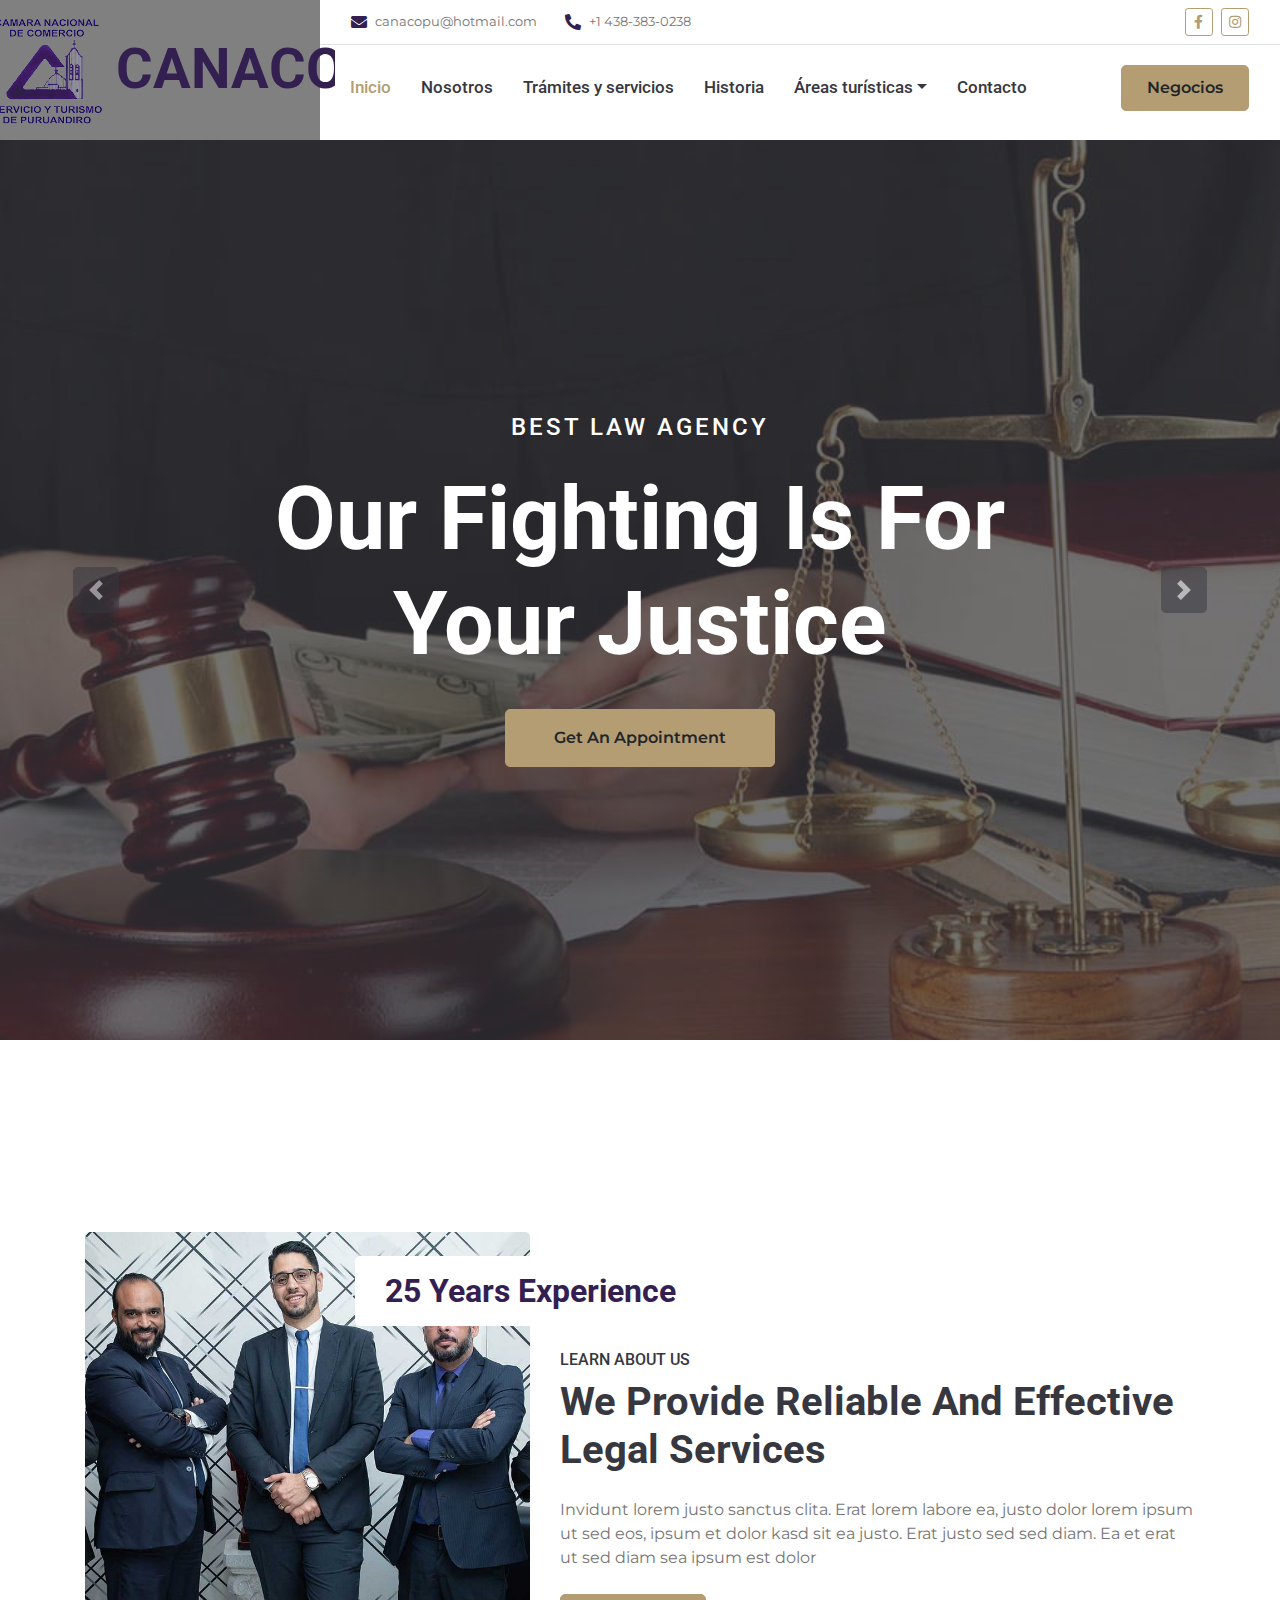
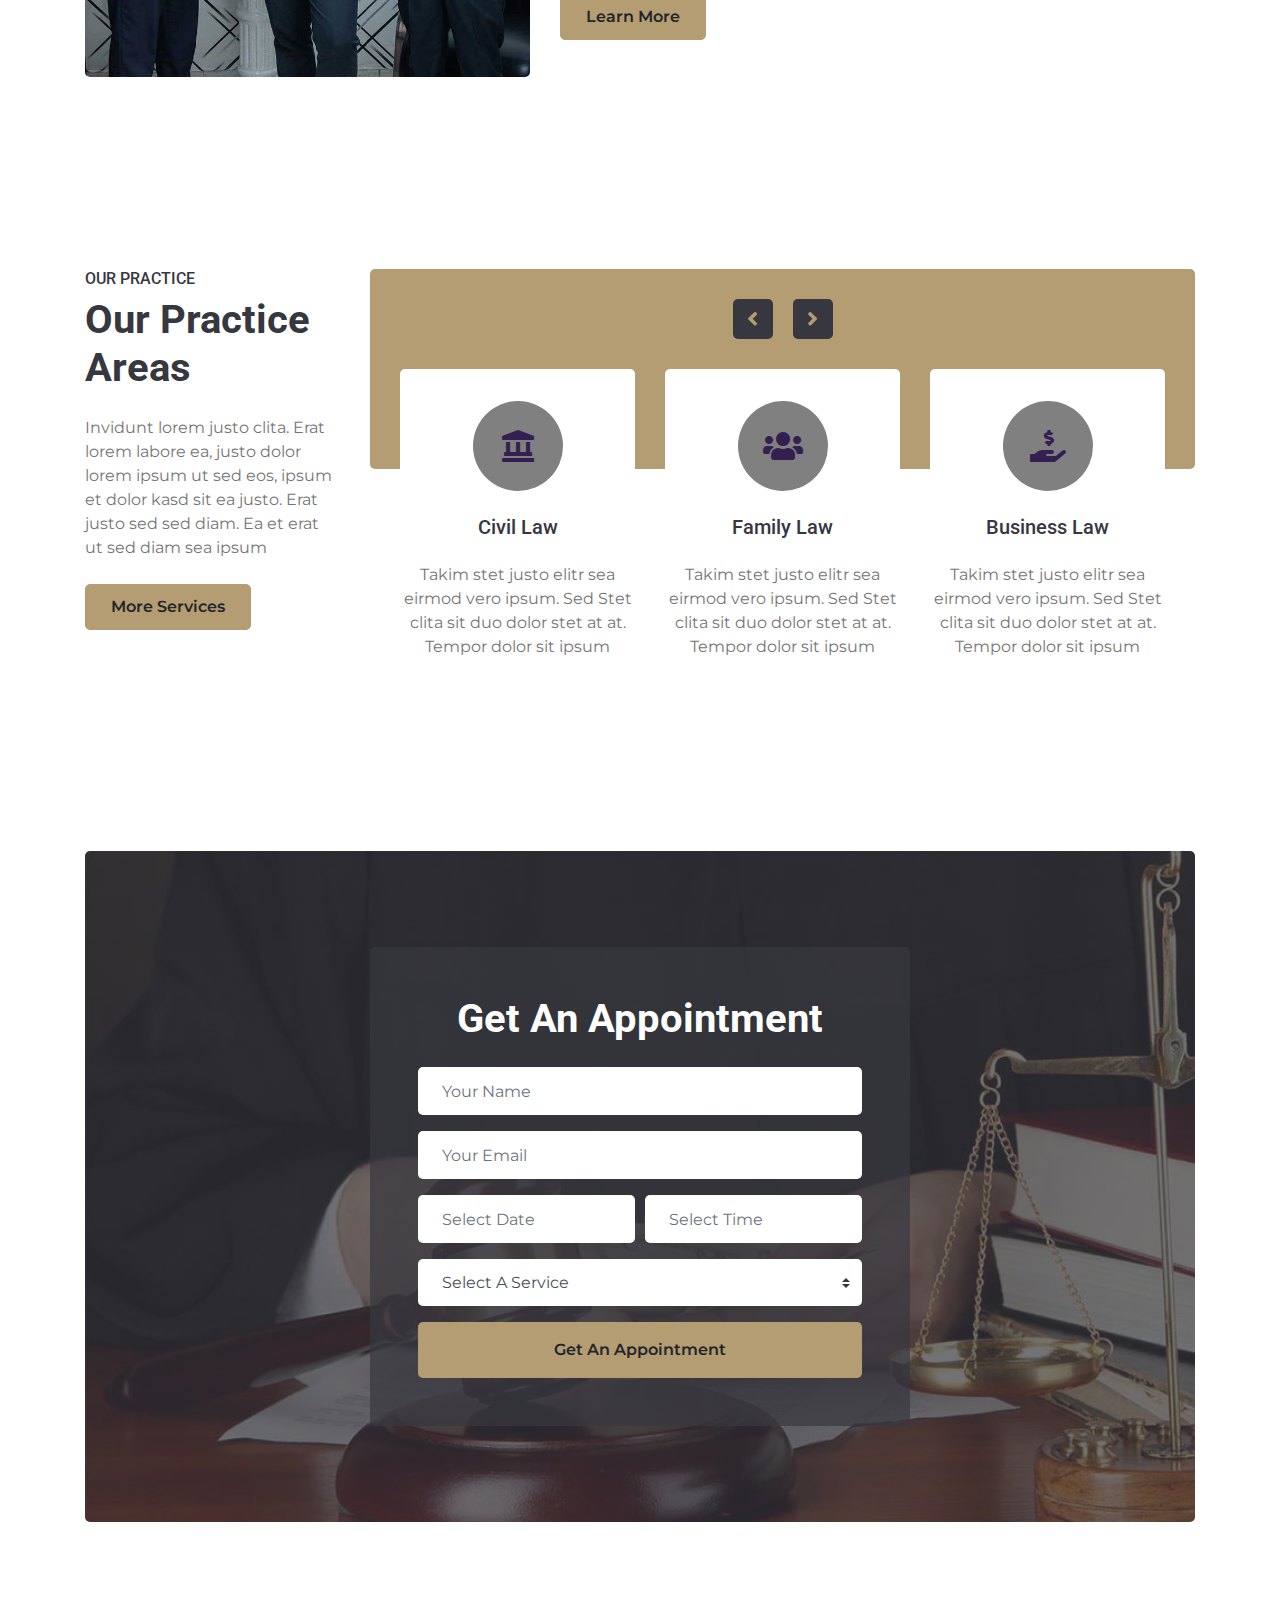
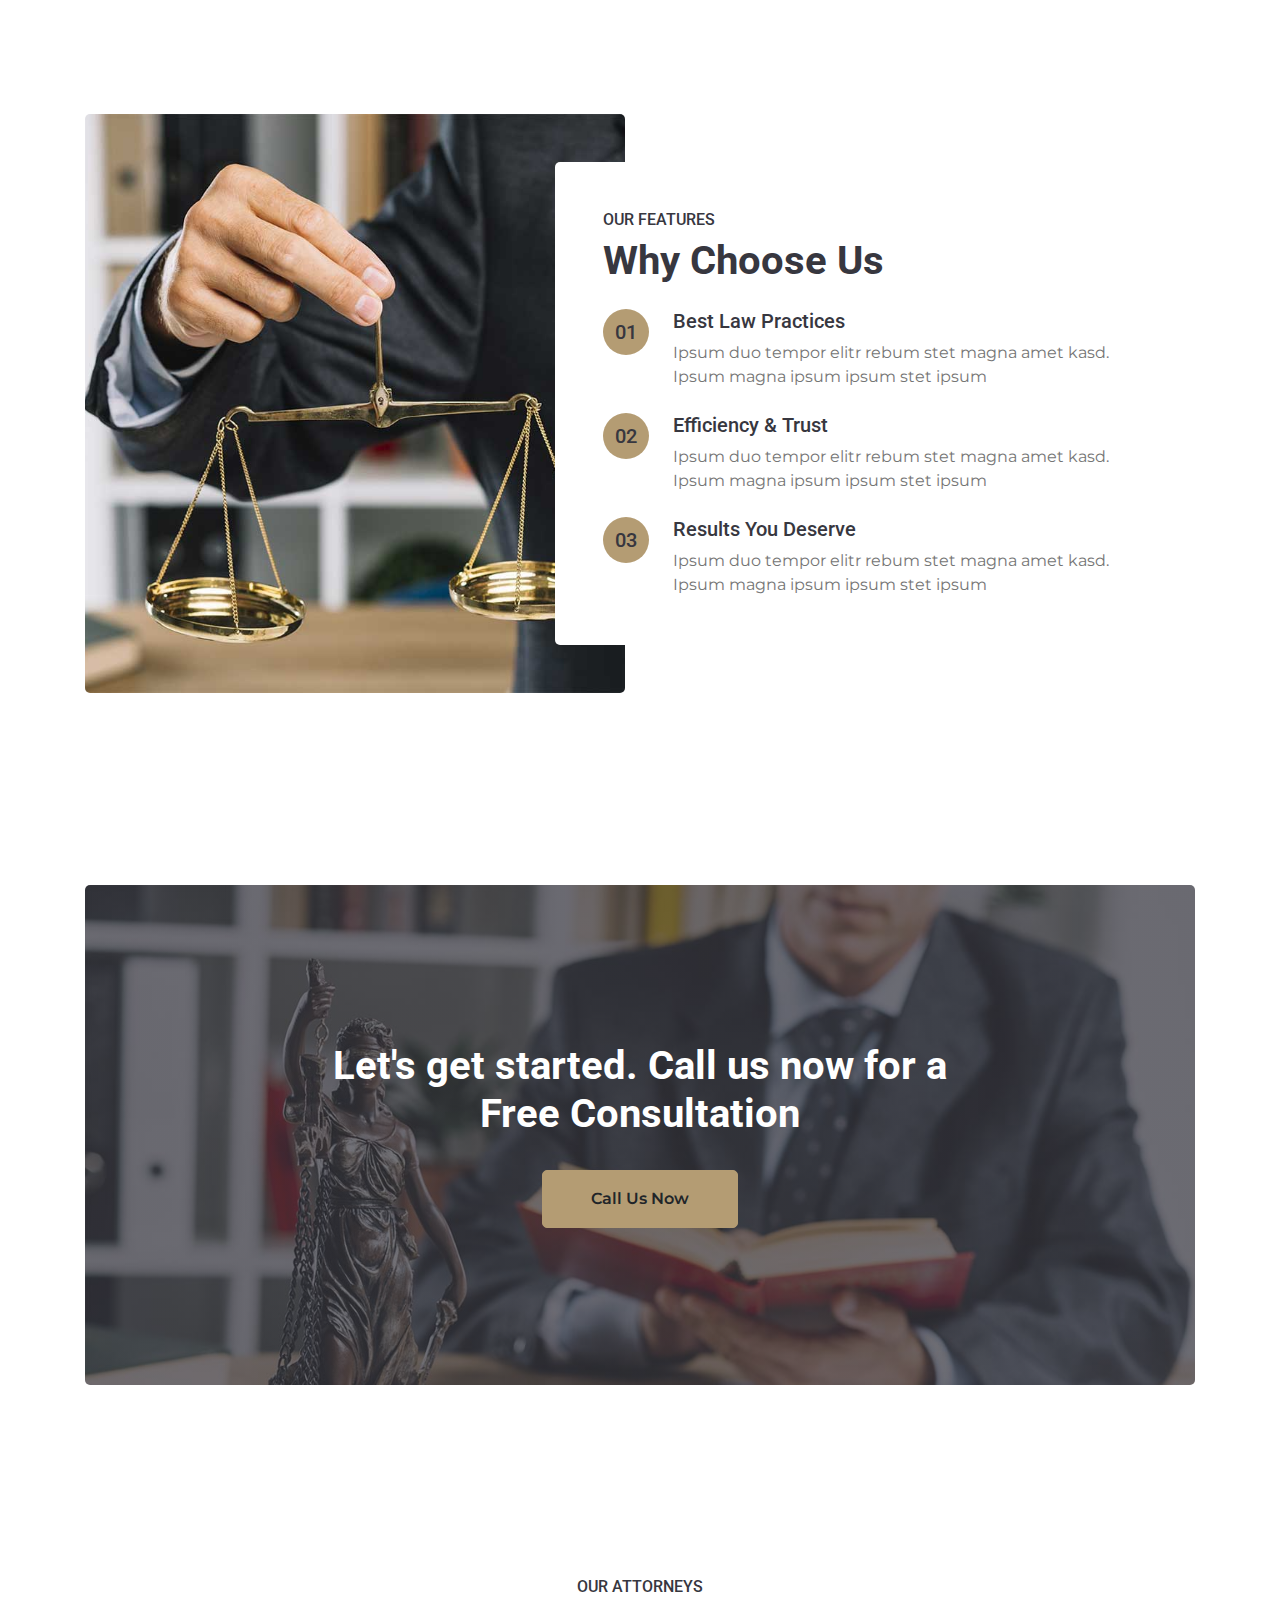
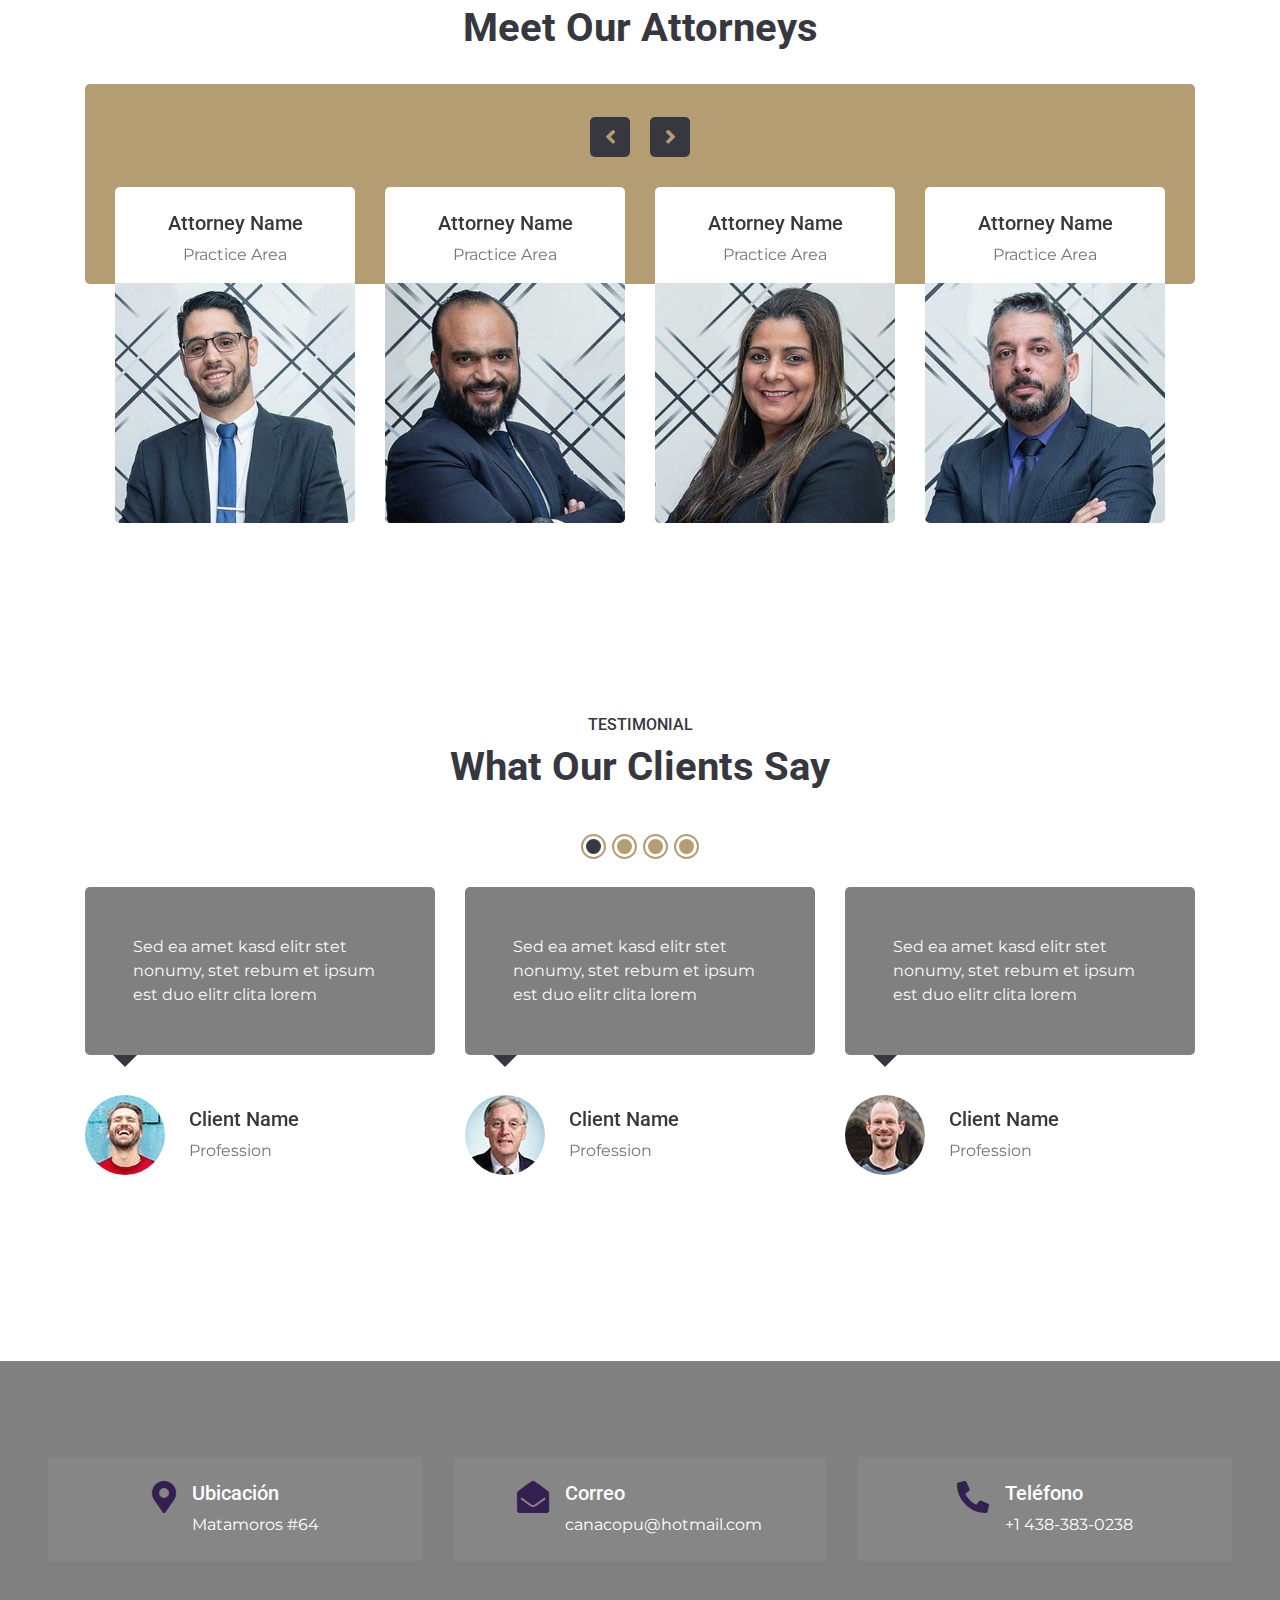
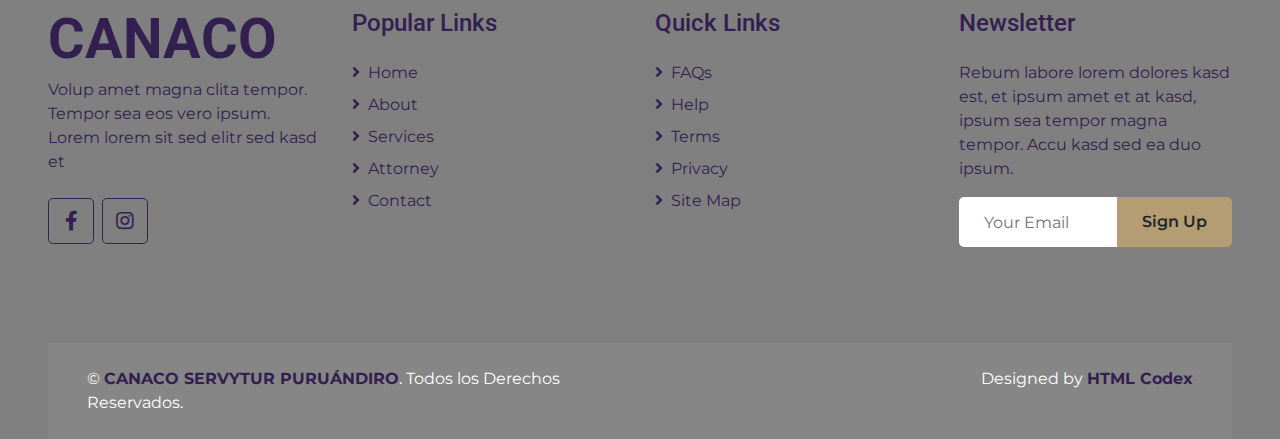
<file: canaco-servytur-puruandiro-master/index.html>
<!DOCTYPE html>
<html lang="en">

<head>
    <meta charset="utf-8">
    <title>CANACO SERVYTUR PURUÁNDIRO</title>
    <meta content="width=device-width, initial-scale=1.0" name="viewport">
    <meta content="Free HTML Templates" name="keywords">
    <meta content="Free HTML Templates" name="description">

    <!-- Favicon -->
    <link href="img/logo_canaco_sevytur_puruandiro.png" rel="icon">

    <!-- Google Web Fonts -->
    <link rel="preconnect" href="https://fonts.gstatic.com">
    <link href="https://fonts.googleapis.com/css2?family=Montserrat:wght@400;600&family=Roboto:wght@300;500;700&display=swap" rel="stylesheet"> 

    <!-- Font Awesome -->
    <link href="https://cdnjs.cloudflare.com/ajax/libs/font-awesome/5.10.0/css/all.min.css" rel="stylesheet">

    <!-- Libraries Stylesheet -->
    <link href="lib/owlcarousel/assets/owl.carousel.min.css" rel="stylesheet">
    <link href="lib/tempusdominus/css/tempusdominus-bootstrap-4.min.css" rel="stylesheet" />

    <!-- Customized Bootstrap Stylesheet -->
    <link href="css/style.css" rel="stylesheet">
</head>

<body>
    <!-- Header Start -->
    <div class="container-fluid">
        <div class="row">
            <div class="col-lg-3 bg-secondary d-none d-lg-block">
                <a href="index.html" class="navbar-brand w-100 h-100 m-0 p-0 d-flex align-items-center justify-content-center">
                    <img src="img/logo_canaco_sevytur_puruandiro.png" width="140px" height="140px">
                    <h1 class="m-0 display-4 text-primary text-uppercase">CANACO</h1>
                </a>
            </div>
            <div class="col-lg-9">
                <div class="row bg-white border-bottom d-none d-lg-flex">
                    <div class="col-lg-7 text-left">
                        <div class="h-100 d-inline-flex align-items-center py-2 px-3">
                            <i class="fa fa-envelope text-primary mr-2"></i>
                            <small>canacopu@hotmail.com</small>
                        </div>
                        <div class="h-100 d-inline-flex align-items-center py-2 px-2">
                            <i class="fa fa-phone-alt text-primary mr-2"></i>
                            <small>+1 438-383-0238</small>
                        </div>
                    </div>
                    <div class="col-lg-5 text-right">
                        <div class="d-inline-flex align-items-center p-2">
                            <a class="btn btn-sm btn-outline-primary btn-sm-square mr-2" href="https://www.facebook.com/canacopu/" target="_blank">
                                <i class="fab fa-facebook-f"></i>
                            </a>
                            <a class="btn btn-sm btn-outline-primary btn-sm-square mr-2" href="https://www.instagram.com/canacopuruandiro/" target="_blank">
                                <i class="fab fa-instagram"></i>
                            </a>
                        </div>
                    </div>
                </div>
                <nav class="navbar navbar-expand-lg bg-white navbar-light p-0">
                    <a href="index.html" class="navbar-brand d-block d-lg-none">
                        <h1 class="m-0 display-4 text-primary text-uppercase">Justice</h1>
                    </a>
                    <button type="button" class="navbar-toggler" data-toggle="collapse" data-target="#navbarCollapse">
                        <span class="navbar-toggler-icon"></span>
                    </button>
                    <div class="collapse navbar-collapse justify-content-between" id="navbarCollapse">
                        <div class="navbar-nav mr-auto py-0">
                            <a href="index.html" class="nav-item nav-link active">Inicio</a>
                            <a href="about.html" class="nav-item nav-link">Nosotros</a>
                            <a href="service.html" class="nav-item nav-link">Trámites y servicios</a>
                            <a href="team.html" class="nav-item nav-link">Historia</a>
                            <div class="nav-item dropdown">
                                <a href="#" class="nav-link dropdown-toggle" data-toggle="dropdown">Áreas turísticas</a>
                                <div class="dropdown-menu rounded-0 m-0">
                                    <a href="#" class="dropdown-item">Menu Item 1</a>
                                    <a href="#" class="dropdown-item">Menu Item 2</a>
                                    <a href="#" class="dropdown-item">Menu Item 3</a>
                                </div>
                            </div>
                            <a href="contact.html" class="nav-item nav-link">Contacto</a>
                        </div>
                        <a href="" class="btn btn-primary mr-3 d-none d-lg-block">Negocios</a>
                    </div>
                </nav>
            </div>
        </div>
    </div>
    <!-- Header End -->


    <!-- Carousel Start -->
    <div class="container-fluid p-0 mb-5 pb-5">
        <div id="header-carousel" class="carousel slide carousel-fade" data-ride="carousel">
            <div class="carousel-inner">
                <div class="carousel-item position-relative active" style="height: 100vh; min-height: 400px;">
                    <img class="position-absolute w-100 h-100" src="img/carousel-1.jpg" style="object-fit: cover;">
                    <div class="carousel-caption d-flex flex-column align-items-center justify-content-center">
                        <div class="p-3" style="max-width: 900px;">
                            <h4 class="text-white text-uppercase mb-4" style="letter-spacing: 3px;">Best Law Agency</h4>
                            <h3 class="display-2 text-capitalize text-white mb-4">Our fighting Is for your justice</h3>
                            <a class="btn btn-primary py-3 px-5 mt-2" href="#">Get An Appointment</a>
                        </div>
                    </div>
                </div>
                <div class="carousel-item position-relative" style="height: 100vh; min-height: 400px;">
                    <img class="position-absolute w-100 h-100" src="img/carousel-2.jpg" style="object-fit: cover;">
                    <div class="carousel-caption d-flex flex-column align-items-center justify-content-center">
                        <div class="p-3" style="max-width: 900px;">
                            <h4 class="text-white text-uppercase mb-4" style="letter-spacing: 3px;">Results You Deserve</h4>
                            <h3 class="display-2 text-capitalize text-white mb-4">We prepared to oppose for you</h3>
                            <a class="btn btn-primary py-3 px-5 mt-2" href="#">Call Us Now</a>
                        </div>
                    </div>
                </div>
            </div>
            <a class="carousel-control-prev" href="#header-carousel" data-slide="prev">
                <div class="btn btn-lg btn-secondary btn-lg-square">
                    <span class="carousel-control-prev-icon"></span>
                </div>
            </a>
            <a class="carousel-control-next" href="#header-carousel" data-slide="next">
                <div class="btn btn-lg btn-secondary btn-lg-square">
                    <span class="carousel-control-next-icon"></span>
                </div>
            </a>
        </div>
    </div>
    <!-- Carousel End -->


    <!-- About Start -->
    <div class="container-fluid py-5">
        <div class="container py-5">
            <div class="row">
                <div class="col-lg-5">
                    <img class="img-fluid rounded" src="img/about.jpg" alt="">
                </div>
                <div class="col-lg-7 mt-4 mt-lg-0">
                    <h2 class="position-relative text-center bg-white text-primary rounded p-3 mt-4 mb-4 d-none d-lg-block" style="width: 350px; margin-left: -205px;">25 Years Experience</h2>
                    <h6 class="text-uppercase">Learn About Us</h6>
                    <h1 class="mb-4">We Provide Reliable And Effective Legal Services</h1>
                    <p>Invidunt lorem justo sanctus clita. Erat lorem labore ea, justo dolor lorem ipsum ut sed eos, ipsum et dolor kasd sit ea justo. Erat justo sed sed diam. Ea et erat ut sed diam sea ipsum est dolor</p>
                    <a href="" class="btn btn-primary mt-2">Learn More</a>
                </div>
            </div>
        </div>
    </div>
    <!-- About End -->


    <!-- Services Start -->
    <div class="container-fluid py-5">
        <div class="container py-5">
            <div class="row">
                <div class="col-lg-3">
                    <h6 class="text-uppercase">Our Practice</h6>
                    <h1 class="mb-4">Our Practice Areas</h1>
                    <p>Invidunt lorem justo clita. Erat lorem labore ea, justo dolor lorem ipsum ut sed eos, ipsum et dolor kasd sit ea justo. Erat justo sed sed diam. Ea et erat ut sed diam sea ipsum</p>
                    <a href="" class="btn btn-primary mt-2">More Services</a>
                </div>
                <div class="col-lg-9 pt-5 pt-lg-0">
                    <div class="bg-primary rounded" style="height: 200px;"></div>
                    <div class="owl-carousel service-carousel position-relative" style="margin-top: -100px; padding: 0 30px;">
                        <div class="d-flex flex-column align-items-center text-center bg-white rounded pt-4">
                            <div class="icon-box bg-secondary text-primary mt-2 mb-4">
                                <i class="fa fa-2x fa-landmark"></i>
                            </div>
                            <h5 class="mb-4 px-4">Civil Law</h5>
                            <p class="m-0">Takim stet justo elitr sea eirmod vero ipsum. Sed Stet clita sit duo dolor stet at at. Tempor dolor sit ipsum</p>
                        </div>
                        <div class="d-flex flex-column align-items-center text-center bg-white rounded pt-4">
                            <div class="icon-box bg-secondary text-primary mt-2 mb-4">
                                <i class="fa fa-2x fa-users"></i>
                            </div>
                            <h5 class="mb-4 px-4">Family Law</h5>
                            <p class="m-0">Takim stet justo elitr sea eirmod vero ipsum. Sed Stet clita sit duo dolor stet at at. Tempor dolor sit ipsum</p>
                        </div>
                        <div class="d-flex flex-column align-items-center text-center bg-white rounded pt-4">
                            <div class="icon-box bg-secondary text-primary mt-2 mb-4">
                                <i class="fa fa-2x fa-hand-holding-usd"></i>
                            </div>
                            <h5 class="mb-4 px-4">Business Law</h5>
                            <p class="m-0">Takim stet justo elitr sea eirmod vero ipsum. Sed Stet clita sit duo dolor stet at at. Tempor dolor sit ipsum</p>
                        </div>
                        <div class="d-flex flex-column align-items-center text-center bg-white rounded pt-4">
                            <div class="icon-box bg-secondary text-primary mt-2 mb-4">
                                <i class="fa fa-2x fa-gavel"></i>
                            </div>
                            <h5 class="mb-4 px-4">Criminal Law</h5>
                            <p class="m-0">Takim stet justo elitr sea eirmod vero ipsum. Sed Stet clita sit duo dolor stet at at. Tempor dolor sit ipsum</p>
                        </div>
                    </div>
                </div>
            </div>
        </div>
    </div>
    <!-- Services End -->


    <!-- Appointment Start -->
    <div class="container-fluid py-5">
        <div class="container py-5">
            <div class="bg-appointment rounded">
                <div class="row h-100 align-items-center justify-content-center">
                    <div class="col-lg-6 py-5">
                        <div class="rounded p-5 my-5" style="background: rgba(55, 55, 63, .7);">
                            <h1 class="text-center text-white mb-4">Get An Appointment</h1>
                            <form>
                                <div class="form-group">
                                    <input type="text" class="form-control border-0 p-4" placeholder="Your Name" required="required" />
                                </div>
                                <div class="form-group">
                                    <input type="email" class="form-control border-0 p-4" placeholder="Your Email" required="required" />
                                </div>
                                <div class="form-row">
                                    <div class="col-6">
                                        <div class="form-group">
                                            <div class="date" id="date" data-target-input="nearest">
                                                <input type="text" class="form-control border-0 p-4 datetimepicker-input" placeholder="Select Date" data-target="#date" data-toggle="datetimepicker"/>
                                            </div>
                                        </div>
                                    </div>
                                    <div class="col-6">
                                        <div class="form-group">
                                            <div class="time" id="time" data-target-input="nearest">
                                                <input type="text" class="form-control border-0 p-4 datetimepicker-input" placeholder="Select Time" data-target="#time" data-toggle="datetimepicker"/>
                                            </div>
                                        </div>
                                    </div>
                                </div>
                                <div class="form-group">
                                    <select class="custom-select border-0 px-4" style="height: 47px;">
                                        <option selected>Select A Service</option>
                                        <option value="1">Service 1</option>
                                        <option value="2">Service 1</option>
                                        <option value="3">Service 1</option>
                                    </select>
                                </div>
                                <div>
                                    <button class="btn btn-primary btn-block border-0 py-3" type="submit">Get An Appointment</button>
                                </div>
                            </form>
                        </div>
                    </div>
                </div>
            </div>
        </div>
    </div>
    <!-- Appointment End -->


    <!-- Features Start -->
    <div class="container-fluid py-5">
        <div class="container py-5">
            <div class="row">
                <div class="col-lg-6" style="min-height: 500px;">
                    <div class="position-relative h-100 rounded overflow-hidden">
                        <img class="position-absolute w-100 h-100" src="img/feature.jpg" style="object-fit: cover;">
                    </div>
                </div>
                <div class="col-lg-6 pt-5 pb-lg-5">
                    <div class="feature-text bg-white rounded p-lg-5">
                        <h6 class="text-uppercase">Our Features</h6>
                        <h1 class="mb-4">Why Choose Us</h1>
                        <div class="d-flex mb-4">
                            <div class="btn-primary btn-lg-square px-3" style="border-radius: 50px;">
                                <h5 class="text-secondary m-0">01</h5>
                            </div>
                            <div class="ml-4">
                                <h5>Best Law Practices</h5>
                                <p class="m-0">Ipsum duo tempor elitr rebum stet magna amet kasd. Ipsum magna ipsum ipsum stet ipsum</p>
                            </div>
                        </div>
                        <div class="d-flex mb-4">
                            <div class="btn-primary btn-lg-square px-3" style="border-radius: 50px;">
                                <h5 class="text-secondary m-0">02</h5>
                            </div>
                            <div class="ml-4">
                                <h5>Efficiency & Trust</h5>
                                <p class="m-0">Ipsum duo tempor elitr rebum stet magna amet kasd. Ipsum magna ipsum ipsum stet ipsum</p>
                            </div>
                        </div>
                        <div class="d-flex">
                            <div class="btn-primary btn-lg-square px-3" style="border-radius: 50px;">
                                <h5 class="text-secondary m-0">03</h5>
                            </div>
                            <div class="ml-4">
                                <h5>Results You Deserve</h5>
                                <p class="m-0">Ipsum duo tempor elitr rebum stet magna amet kasd. Ipsum magna ipsum ipsum stet ipsum</p>
                            </div>
                        </div>
                    </div>
                </div>
            </div>
        </div>
    </div>
    <!-- Features End -->


    <!-- Action Start -->
    <div class="container-fluid py-5">
        <div class="container py-5">
            <div class="bg-action rounded" style="height: 500px;">
                <div class="row h-100 align-items-center justify-content-center">
                    <div class="col-lg-7 text-center">
                        <h1 class="text-white mb-4">Let's get started. Call us now for a Free Consultation</h1>
                        <a class="btn btn-primary py-3 px-5 mt-2" href="#">Call Us Now</a>
                    </div>
                </div>
            </div>
        </div>
    </div>
    <!-- Action End -->


    <!-- Team Start -->
    <div class="container-fluid py-5">
        <div class="container py-5">
            <div class="text-center pb-2">
                <h6 class="text-uppercase">Our Attorneys</h6>
                <h1 class="mb-4">Meet Our Attorneys</h1>
            </div>
            <div class="row">
                <div class="col-12">
                    <div class="bg-primary rounded" style="height: 200px;"></div>
                    <div class="owl-carousel team-carousel position-relative" style="margin-top: -97px; padding: 0 30px;">
                        <div class="team-item text-center bg-white rounded overflow-hidden pt-4">
                            <h5 class="mb-2 px-4">Attorney Name</h5>
                            <p class="mb-3 px-4">Practice Area</p>
                            <div class="team-img position-relative">
                                <img class="img-fluid" src="img/team-1.jpg" alt="">
                                <div class="team-social">
                                    <!--<a class="btn btn-outline-light btn-square mx-1" href="#" target="_blank"><i class="fab fa-twitter"></i></a>-->
                                    <a class="btn btn-outline-light btn-square mx-1" href="https://www.facebook.com/canacopu/" target="_blank"><i class="fab fa-facebook-f"></i></a>
                                    <a class="btn btn-outline-light btn-square mx-1" href="#"><i class="fab fa-linkedin-in"></i></a>
                                </div>
                            </div>
                        </div>
                        <div class="team-item text-center bg-white rounded overflow-hidden pt-4">
                            <h5 class="mb-2 px-4">Attorney Name</h5>
                            <p class="mb-3 px-4">Practice Area</p>
                            <div class="team-img position-relative">
                                <img class="img-fluid" src="img/team-2.jpg" alt="">
                                <div class="team-social">
                                    <a class="btn btn-outline-light btn-square mx-1" href="#"><i class="fab fa-twitter"></i></a>
                                    <a class="btn btn-outline-light btn-square mx-1" href="https://www.facebook.com/canacopu/" target="_blank"><i class="fab fa-facebook-f"></i></a>
                                    <a class="btn btn-outline-light btn-square mx-1" href="#"><i class="fab fa-linkedin-in"></i></a>
                                </div>
                            </div>
                        </div>
                        <div class="team-item text-center bg-white rounded overflow-hidden pt-4">
                            <h5 class="mb-2 px-4">Attorney Name</h5>
                            <p class="mb-3 px-4">Practice Area</p>
                            <div class="team-img position-relative">
                                <img class="img-fluid" src="img/team-3.jpg" alt="">
                                <div class="team-social">
                                    <a class="btn btn-outline-light btn-square mx-1" href="#"><i class="fab fa-twitter"></i></a>
                                    <a class="btn btn-outline-light btn-square mx-1" href="https://www.facebook.com/canacopu/" target="_blank"><i class="fab fa-facebook-f"></i></a>
                                    <a class="btn btn-outline-light btn-square mx-1" href="#"><i class="fab fa-linkedin-in"></i></a>
                                </div>
                            </div>
                        </div>
                        <div class="team-item text-center bg-white rounded overflow-hidden pt-4">
                            <h5 class="mb-2 px-4">Attorney Name</h5>
                            <p class="mb-3 px-4">Practice Area</p>
                            <div class="team-img position-relative">
                                <img class="img-fluid" src="img/team-4.jpg" alt="">
                                <div class="team-social">
                                    <a class="btn btn-outline-light btn-square mx-1" href="#"><i class="fab fa-twitter"></i></a>
                                    <a class="btn btn-outline-light btn-square mx-1" href="https://www.facebook.com/canacopu/" target="_blank"><i class="fab fa-facebook-f"></i></a>
                                    <a class="btn btn-outline-light btn-square mx-1" href="#"><i class="fab fa-linkedin-in"></i></a>
                                </div>
                            </div>
                        </div>
                        <div class="team-item text-center bg-white rounded overflow-hidden pt-4">
                            <h5 class="mb-2 px-4">Attorney Name</h5>
                            <p class="mb-3 px-4">Practice Area</p>
                            <div class="team-img position-relative">
                                <img class="img-fluid" src="img/team-5.jpg" alt="">
                                <div class="team-social">
                                    <a class="btn btn-outline-light btn-square mx-1" href="#"><i class="fab fa-twitter"></i></a>
                                    <a class="btn btn-outline-light btn-square mx-1" href="https://www.facebook.com/canacopu/" target="_blank"><i class="fab fa-facebook-f"></i></a>
                                    <a class="btn btn-outline-light btn-square mx-1" href="#"><i class="fab fa-linkedin-in"></i></a>
                                </div>
                            </div>
                        </div>
                    </div>
                </div>
            </div>
        </div>
    </div>
    <!-- Team End -->


    <!-- Testimonial Start -->
    <div class="container-fluid py-5">
        <div class="container py-5">
            <div class="text-center pb-5">
                <h6 class="text-uppercase">Testimonial</h6>
                <h1 class="mb-5">What Our Clients Say</h1>
            </div>
            <div class="owl-carousel testimonial-carousel">
                <div class="testimonial-item">
                    <div class="testimonial-text position-relative bg-secondary text-light rounded p-5 mb-4">
                        Sed ea amet kasd elitr stet nonumy, stet rebum et ipsum est duo elitr clita lorem
                    </div>
                    <div class="d-flex align-items-center pt-3">
                        <img class="img-fluid rounded-circle" src="img/testimonial-1.jpg" style="width: 80px; height: 80px;" alt="">
                        <div class="pl-4">
                            <h5>Client Name</h5>
                            <p class="m-0">Profession</p>
                        </div>
                    </div>
                </div>
                <div class="testimonial-item">
                    <div class="testimonial-text position-relative bg-secondary text-light rounded p-5 mb-4">
                        Sed ea amet kasd elitr stet nonumy, stet rebum et ipsum est duo elitr clita lorem
                    </div>
                    <div class="d-flex align-items-center pt-3">
                        <img class="img-fluid rounded-circle" src="img/testimonial-2.jpg" style="width: 80px; height: 80px;" alt="">
                        <div class="pl-4">
                            <h5>Client Name</h5>
                            <p class="m-0">Profession</p>
                        </div>
                    </div>
                </div>
                <div class="testimonial-item">
                    <div class="testimonial-text position-relative bg-secondary text-light rounded p-5 mb-4">
                        Sed ea amet kasd elitr stet nonumy, stet rebum et ipsum est duo elitr clita lorem
                    </div>
                    <div class="d-flex align-items-center pt-3">
                        <img class="img-fluid rounded-circle" src="img/testimonial-3.jpg" style="width: 80px; height: 80px;" alt="">
                        <div class="pl-4">
                            <h5>Client Name</h5>
                            <p class="m-0">Profession</p>
                        </div>
                    </div>
                </div>
                <div class="testimonial-item">
                    <div class="testimonial-text position-relative bg-secondary text-light rounded p-5 mb-4">
                        Sed ea amet kasd elitr stet nonumy, stet rebum et ipsum est duo elitr clita lorem
                    </div>
                    <div class="d-flex align-items-center pt-3">
                        <img class="img-fluid rounded-circle" src="img/testimonial-4.jpg" style="width: 80px; height: 80px;" alt="">
                        <div class="pl-4">
                            <h5>Client Name</h5>
                            <p class="m-0">Profession</p>
                        </div>
                    </div>
                </div>
            </div>
        </div>
    </div>
    <!-- Testimonial End -->


    <!-- Footer Start -->
    <div class="container-fluid bg-secondary text-white pt-5 px-sm-3 px-md-5" style="margin-top: 90px;">
        <div class="row mt-5">
            <div class="col-lg-4">
                <div class="d-flex justify-content-lg-center p-4" style="background: rgba(256, 256, 256, .05);">
                    <i class="fa fa-2x fa-map-marker-alt text-primary"></i>
                    <div class="ml-3">
                        <h5 class="text-white">Ubicación</h5>
                        <p class="m-0">Matamoros #64</p>
                    </div>
                </div>
            </div>
            <div class="col-lg-4">
                <div class="d-flex justify-content-lg-center p-4" style="background: rgba(256, 256, 256, .05);">
                    <i class="fa fa-2x fa-envelope-open text-primary"></i>
                    <div class="ml-3">
                        <h5 class="text-white">Correo</h5>
                        <p class="m-0">canacopu@hotmail.com</p>
                    </div>
                </div>
            </div>
            <div class="col-lg-4">
                <div class="d-flex justify-content-lg-center p-4" style="background: rgba(256, 256, 256, .05);">
                    <i class="fa fa-2x fa-phone-alt text-primary"></i>
                    <div class="ml-3">
                        <h5 class="text-white">Teléfono</h5>
                        <p class="m-0">+1 438-383-0238</p>
                    </div>
                </div>
            </div>
        </div>
        <div class="row pt-5">
            <div class="col-lg-3 col-md-6 mb-5">
                <a href="index.html" class="navbar-brand">
                    <h1 class="m-0 mt-n2 display-4 text-primary text-uppercase">CANACO</h1>
                </a>
                <p class="text-canaco">Volup amet magna clita tempor. Tempor sea eos vero ipsum. Lorem lorem sit sed elitr sed kasd et</p>
                <div class="d-flex justify-content-start mt-4">
                    <a class="btn btn-lg btn-outline-canaco btn-lg-square mr-2" href="https://www.facebook.com/canacopu/" target="_blank"><i class="fab fa-facebook-f"></i></a>
                    <a class="btn btn-lg btn-outline-canaco btn-lg-square" href="https://www.instagram.com/canacopuruandiro/" target="_blank"><i class="fab fa-instagram"></i></a>
                </div>
            </div>
            <div class="col-lg-3 col-md-6 mb-5">
                <h4 class="font-weight-semi-bold text-primary mb-4">Popular Links</h4>
                <div class="d-flex flex-column justify-content-start">
                    <a class="text-canaco mb-2" href="#"><i class="fa fa-angle-right mr-2"></i>Home</a>
                    <a class="text-canaco mb-2" href="#"><i class="fa fa-angle-right mr-2"></i>About</a>
                    <a class="text-canaco mb-2" href="#"><i class="fa fa-angle-right mr-2"></i>Services</a>
                    <a class="text-canaco mb-2" href="#"><i class="fa fa-angle-right mr-2"></i>Attorney</a>
                    <a class="text-canaco" href="#"><i class="fa fa-angle-right mr-2"></i>Contact</a>
                </div>
            </div>
            <div class="col-lg-3 col-md-6 mb-5">
                <h4 class="font-weight-semi-bold text-primary mb-4">Quick Links</h4>
                <div class="d-flex flex-column justify-content-start">
                    <a class="text-canaco mb-2" href="#"><i class="fa fa-angle-right mr-2"></i>FAQs</a>
                    <a class="text-canaco mb-2" href="#"><i class="fa fa-angle-right mr-2"></i>Help</a>
                    <a class="text-canaco mb-2" href="#"><i class="fa fa-angle-right mr-2"></i>Terms</a>
                    <a class="text-canaco mb-2" href="#"><i class="fa fa-angle-right mr-2"></i>Privacy</a>
                    <a class="text-canaco" href="#"><i class="fa fa-angle-right mr-2"></i>Site Map</a>
                </div>
            </div>
            <div class="col-lg-3 col-md-6 mb-5">
                <h4 class="font-weight-semi-bold text-primary mb-4">Newsletter</h4>
                <p class="text-canaco">Rebum labore lorem dolores kasd est, et ipsum amet et at kasd, ipsum sea tempor magna tempor. Accu kasd sed ea duo ipsum.</p>
                <div class="w-100">
                    <div class="input-group">
                        <input type="text" class="form-control border-0" style="padding: 25px;" placeholder="Your Email">
                        <div class="input-group-append">
                            <button class="btn btn-primary px-4">Sign Up</button>
                        </div>
                    </div>
                </div>
            </div>
        </div>
        <div class="row p-4 mt-5 mx-0" style="background: rgba(256, 256, 256, .05);">
            <div class="col-md-6 text-center text-md-left mb-3 mb-md-0">
                <p class="m-0 text-white">&copy; <a class="font-weight-bold text-canaco" href="#">CANACO SERVYTUR PURUÁNDIRO</a>. Todos los Derechos Reservados.</p>
            </div>
            <div class="col-md-6 text-center text-md-right">
                <p class="m-0 text-white">Designed by <a class="font-weight-bold text-canaco" href="https://htmlcodex.com">HTML Codex</a></p>
            </div>
        </div>
    </div>
    <!-- Footer End -->


    <!-- Back to Top -->
    <a href="#" class="btn btn-primary px-3 back-to-top"><i class="fa fa-angle-double-up"></i></a>


    <!-- JavaScript Libraries -->
    <script src="https://code.jquery.com/jquery-3.4.1.min.js"></script>
    <script src="https://stackpath.bootstrapcdn.com/bootstrap/4.4.1/js/bootstrap.bundle.min.js"></script>
    <script src="lib/easing/easing.min.js"></script>
    <script src="lib/waypoints/waypoints.min.js"></script>
    <script src="lib/owlcarousel/owl.carousel.min.js"></script>
    <script src="lib/tempusdominus/js/moment.min.js"></script>
    <script src="lib/tempusdominus/js/moment-timezone.min.js"></script>
    <script src="lib/tempusdominus/js/tempusdominus-bootstrap-4.min.js"></script>

    <!-- Contact Javascript File -->
    <script src="mail/jqBootstrapValidation.min.js"></script>
    <script src="mail/contact.js"></script>

    <!-- Template Javascript -->
    <script src="js/main.js"></script>
</body>

</html>
</file>
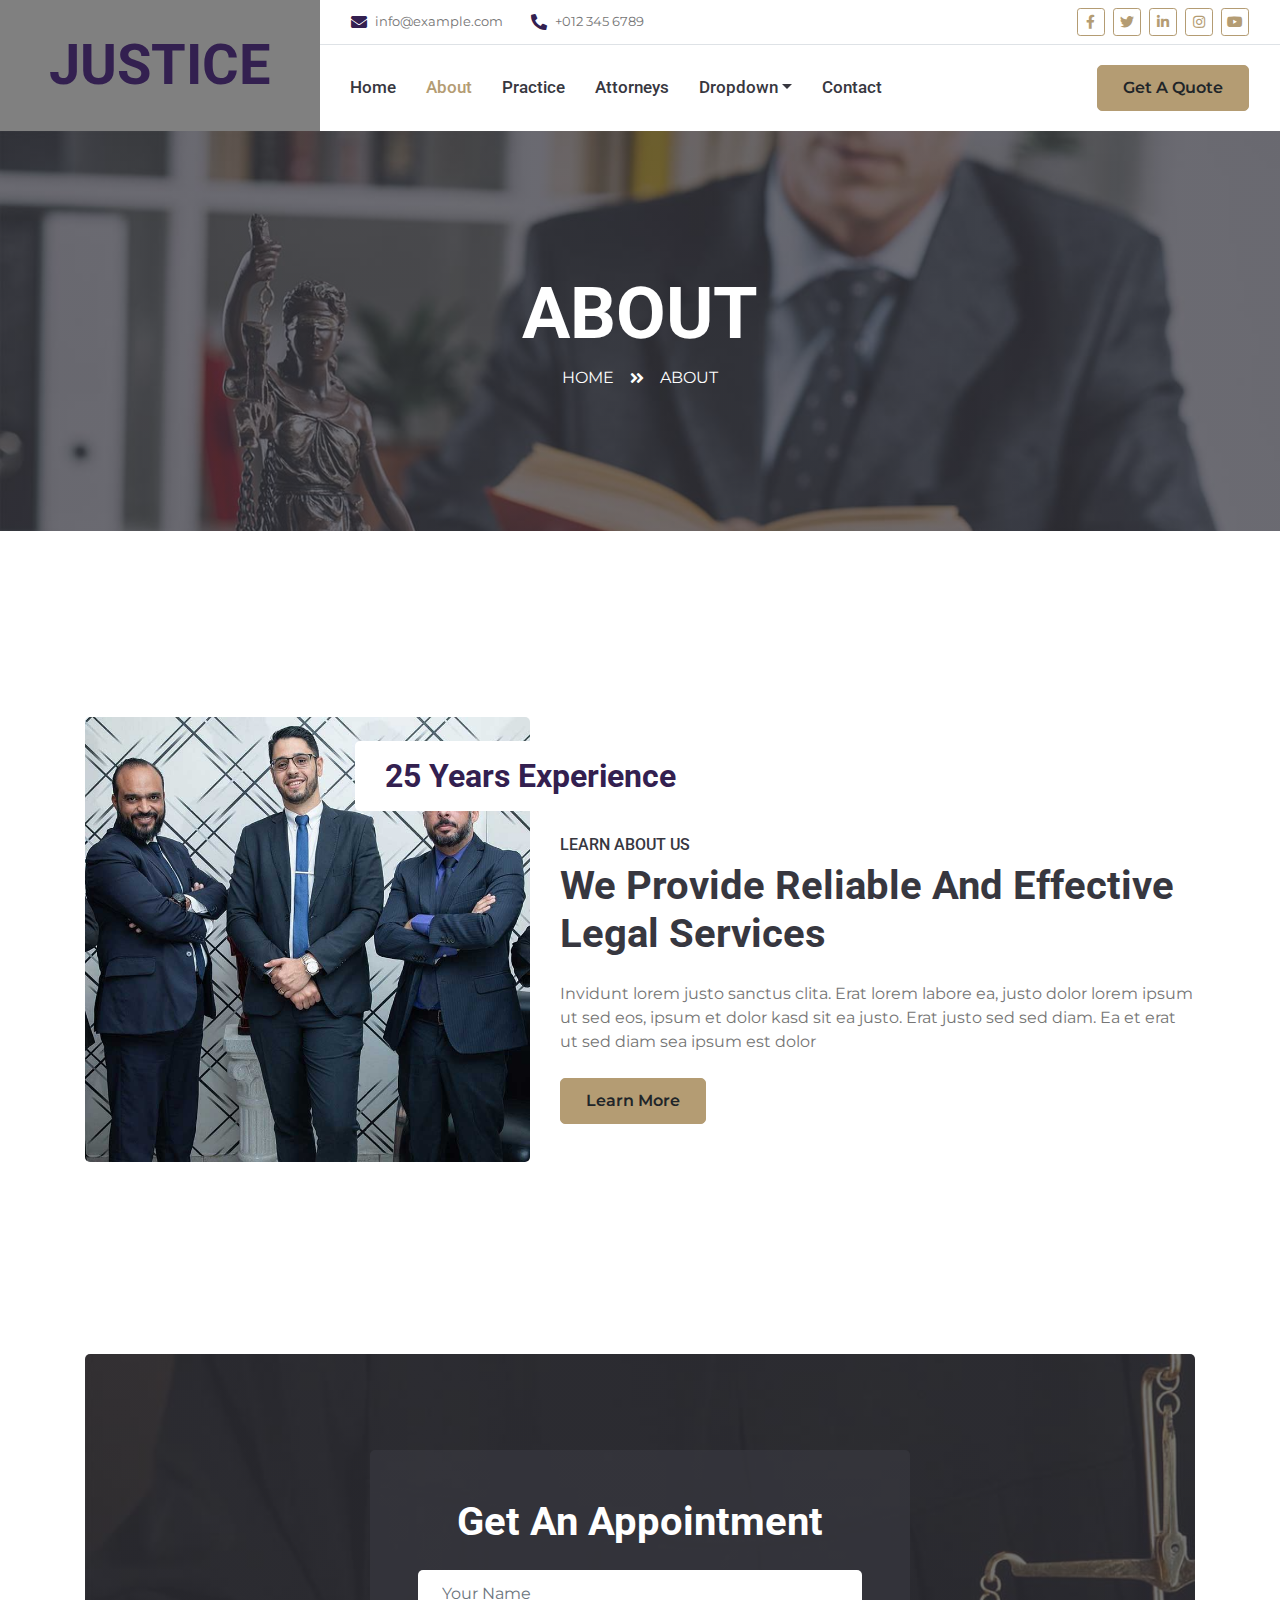
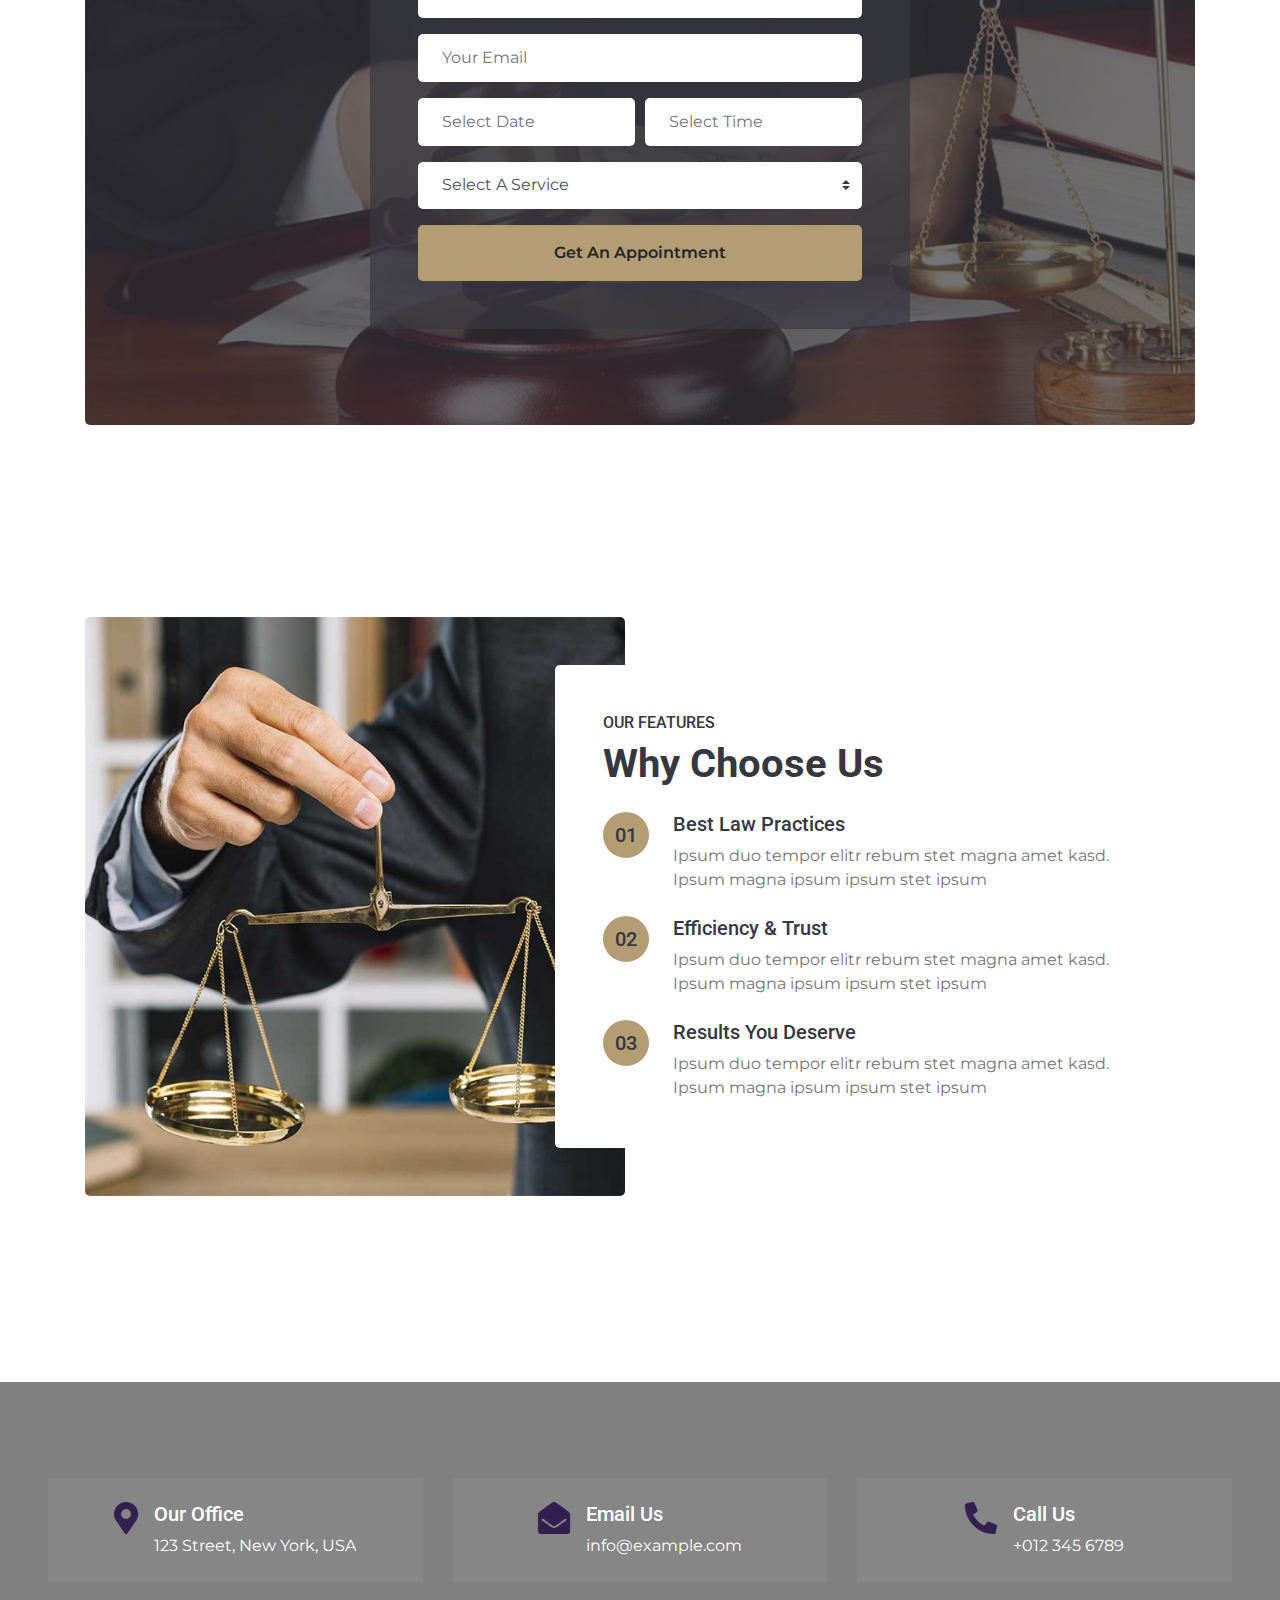
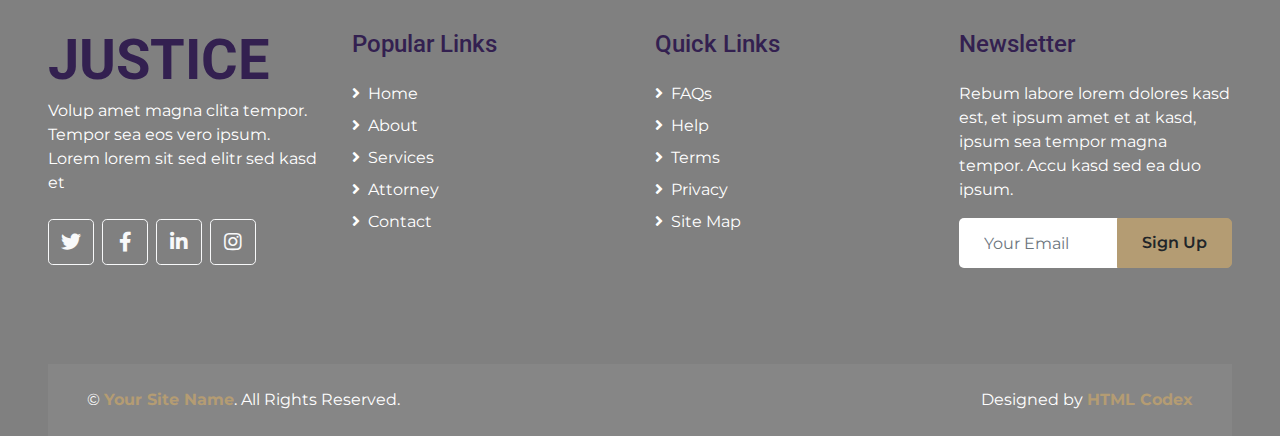
<file: canaco-servytur-puruandiro-master/about.html>
<!DOCTYPE html>
<html lang="en">

<head>
    <meta charset="utf-8">
    <title>JUSTICE - Free Lawyer Website Template</title>
    <meta content="width=device-width, initial-scale=1.0" name="viewport">
    <meta content="Free HTML Templates" name="keywords">
    <meta content="Free HTML Templates" name="description">

    <!-- Favicon -->
    <link href="img/favicon.ico" rel="icon">

    <!-- Google Web Fonts -->
    <link rel="preconnect" href="https://fonts.gstatic.com">
    <link href="https://fonts.googleapis.com/css2?family=Montserrat:wght@400;600&family=Roboto:wght@300;500;700&display=swap" rel="stylesheet"> 

    <!-- Font Awesome -->
    <link href="https://cdnjs.cloudflare.com/ajax/libs/font-awesome/5.10.0/css/all.min.css" rel="stylesheet">

    <!-- Libraries Stylesheet -->
    <link href="lib/owlcarousel/assets/owl.carousel.min.css" rel="stylesheet">
    <link href="lib/tempusdominus/css/tempusdominus-bootstrap-4.min.css" rel="stylesheet" />

    <!-- Customized Bootstrap Stylesheet -->
    <link href="css/style.css" rel="stylesheet">
</head>

<body>
    <!-- Header Start -->
    <div class="container-fluid">
        <div class="row">
            <div class="col-lg-3 bg-secondary d-none d-lg-block">
                <a href="index.html" class="navbar-brand w-100 h-100 m-0 p-0 d-flex align-items-center justify-content-center">
                    <h1 class="m-0 display-4 text-primary text-uppercase">Justice</h1>
                </a>
            </div>
            <div class="col-lg-9">
                <div class="row bg-white border-bottom d-none d-lg-flex">
                    <div class="col-lg-7 text-left">
                        <div class="h-100 d-inline-flex align-items-center py-2 px-3">
                            <i class="fa fa-envelope text-primary mr-2"></i>
                            <small>info@example.com</small>
                        </div>
                        <div class="h-100 d-inline-flex align-items-center py-2 px-2">
                            <i class="fa fa-phone-alt text-primary mr-2"></i>
                            <small>+012 345 6789</small>
                        </div>
                    </div>
                    <div class="col-lg-5 text-right">
                        <div class="d-inline-flex align-items-center p-2">
                            <a class="btn btn-sm btn-outline-primary btn-sm-square mr-2" href="">
                                <i class="fab fa-facebook-f"></i>
                            </a>
                            <a class="btn btn-sm btn-outline-primary btn-sm-square mr-2" href="">
                                <i class="fab fa-twitter"></i>
                            </a>
                            <a class="btn btn-sm btn-outline-primary btn-sm-square mr-2" href="">
                                <i class="fab fa-linkedin-in"></i>
                            </a>
                            <a class="btn btn-sm btn-outline-primary btn-sm-square mr-2" href="">
                                <i class="fab fa-instagram"></i>
                            </a>
                            <a class="btn btn-sm btn-outline-primary btn-sm-square mr-2" href="">
                                <i class="fab fa-youtube"></i>
                            </a>
                        </div>
                    </div>
                </div>
                <nav class="navbar navbar-expand-lg bg-white navbar-light p-0">
                    <a href="index.html" class="navbar-brand d-block d-lg-none">
                        <h1 class="m-0 display-4 text-primary text-uppercase">Justice</h1>
                    </a>
                    <button type="button" class="navbar-toggler" data-toggle="collapse" data-target="#navbarCollapse">
                        <span class="navbar-toggler-icon"></span>
                    </button>
                    <div class="collapse navbar-collapse justify-content-between" id="navbarCollapse">
                        <div class="navbar-nav mr-auto py-0">
                            <a href="index.html" class="nav-item nav-link">Home</a>
                            <a href="about.html" class="nav-item nav-link active">About</a>
                            <a href="service.html" class="nav-item nav-link">Practice</a>
                            <a href="team.html" class="nav-item nav-link">Attorneys</a>
                            <div class="nav-item dropdown">
                                <a href="#" class="nav-link dropdown-toggle" data-toggle="dropdown">Dropdown</a>
                                <div class="dropdown-menu rounded-0 m-0">
                                    <a href="#" class="dropdown-item">Menu Item 1</a>
                                    <a href="#" class="dropdown-item">Menu Item 2</a>
                                    <a href="#" class="dropdown-item">Menu Item 3</a>
                                </div>
                            </div>
                            <a href="contact.html" class="nav-item nav-link">Contact</a>
                        </div>
                        <a href="" class="btn btn-primary mr-3 d-none d-lg-block">Get A Quote</a>
                    </div>
                </nav>
            </div>
        </div>
    </div>
    <!-- Header End -->


    <!-- Page Header Start -->
    <div class="container-fluid bg-page-header" style="margin-bottom: 90px;">
        <div class="container">
            <div class="d-flex flex-column align-items-center justify-content-center" style="min-height: 400px">
                <h3 class="display-3 text-white text-uppercase">About</h3>
                <div class="d-inline-flex text-white">
                    <p class="m-0 text-uppercase"><a class="text-white" href="">Home</a></p>
                    <i class="fa fa-angle-double-right pt-1 px-3"></i>
                    <p class="m-0 text-uppercase">About</p>
                </div>
            </div>
        </div>
    </div>
    <!-- Page Header End -->


    <!-- About Start -->
    <div class="container-fluid py-5">
        <div class="container py-5">
            <div class="row">
                <div class="col-lg-5">
                    <img class="img-fluid rounded" src="img/about.jpg" alt="">
                </div>
                <div class="col-lg-7 mt-4 mt-lg-0">
                    <h2 class="position-relative text-center bg-white text-primary rounded p-3 mt-4 mb-4 d-none d-lg-block" style="width: 350px; margin-left: -205px;">25 Years Experience</h2>
                    <h6 class="text-uppercase">Learn About Us</h6>
                    <h1 class="mb-4">We Provide Reliable And Effective Legal Services</h1>
                    <p>Invidunt lorem justo sanctus clita. Erat lorem labore ea, justo dolor lorem ipsum ut sed eos, ipsum et dolor kasd sit ea justo. Erat justo sed sed diam. Ea et erat ut sed diam sea ipsum est dolor</p>
                    <a href="" class="btn btn-primary mt-2">Learn More</a>
                </div>
            </div>
        </div>
    </div>
    <!-- About End -->


    <!-- Appointment Start -->
    <div class="container-fluid py-5">
        <div class="container py-5">
            <div class="bg-appointment rounded">
                <div class="row h-100 align-items-center justify-content-center">
                    <div class="col-lg-6 py-5">
                        <div class="rounded p-5 my-5" style="background: rgba(55, 55, 63, .7);">
                            <h1 class="text-center text-white mb-4">Get An Appointment</h1>
                            <form>
                                <div class="form-group">
                                    <input type="text" class="form-control border-0 p-4" placeholder="Your Name" required="required" />
                                </div>
                                <div class="form-group">
                                    <input type="email" class="form-control border-0 p-4" placeholder="Your Email" required="required" />
                                </div>
                                <div class="form-row">
                                    <div class="col-6">
                                        <div class="form-group">
                                            <div class="date" id="date" data-target-input="nearest">
                                                <input type="text" class="form-control border-0 p-4 datetimepicker-input" placeholder="Select Date" data-target="#date" data-toggle="datetimepicker"/>
                                            </div>
                                        </div>
                                    </div>
                                    <div class="col-6">
                                        <div class="form-group">
                                            <div class="time" id="time" data-target-input="nearest">
                                                <input type="text" class="form-control border-0 p-4 datetimepicker-input" placeholder="Select Time" data-target="#time" data-toggle="datetimepicker"/>
                                            </div>
                                        </div>
                                    </div>
                                </div>
                                <div class="form-group">
                                    <select class="custom-select border-0 px-4" style="height: 47px;">
                                        <option selected>Select A Service</option>
                                        <option value="1">Service 1</option>
                                        <option value="2">Service 1</option>
                                        <option value="3">Service 1</option>
                                    </select>
                                </div>
                                <div>
                                    <button class="btn btn-primary btn-block border-0 py-3" type="submit">Get An Appointment</button>
                                </div>
                            </form>
                        </div>
                    </div>
                </div>
            </div>
        </div>
    </div>
    <!-- Appointment End -->


    <!-- Features Start -->
    <div class="container-fluid py-5">
        <div class="container py-5">
            <div class="row">
                <div class="col-lg-6" style="min-height: 500px;">
                    <div class="position-relative h-100 rounded overflow-hidden">
                        <img class="position-absolute w-100 h-100" src="img/feature.jpg" style="object-fit: cover;">
                    </div>
                </div>
                <div class="col-lg-6 pt-5 pb-lg-5">
                    <div class="feature-text bg-white rounded p-lg-5">
                        <h6 class="text-uppercase">Our Features</h6>
                        <h1 class="mb-4">Why Choose Us</h1>
                        <div class="d-flex mb-4">
                            <div class="btn-primary btn-lg-square px-3" style="border-radius: 50px;">
                                <h5 class="text-secondary m-0">01</h5>
                            </div>
                            <div class="ml-4">
                                <h5>Best Law Practices</h5>
                                <p class="m-0">Ipsum duo tempor elitr rebum stet magna amet kasd. Ipsum magna ipsum ipsum stet ipsum</p>
                            </div>
                        </div>
                        <div class="d-flex mb-4">
                            <div class="btn-primary btn-lg-square px-3" style="border-radius: 50px;">
                                <h5 class="text-secondary m-0">02</h5>
                            </div>
                            <div class="ml-4">
                                <h5>Efficiency & Trust</h5>
                                <p class="m-0">Ipsum duo tempor elitr rebum stet magna amet kasd. Ipsum magna ipsum ipsum stet ipsum</p>
                            </div>
                        </div>
                        <div class="d-flex">
                            <div class="btn-primary btn-lg-square px-3" style="border-radius: 50px;">
                                <h5 class="text-secondary m-0">03</h5>
                            </div>
                            <div class="ml-4">
                                <h5>Results You Deserve</h5>
                                <p class="m-0">Ipsum duo tempor elitr rebum stet magna amet kasd. Ipsum magna ipsum ipsum stet ipsum</p>
                            </div>
                        </div>
                    </div>
                </div>
            </div>
        </div>
    </div>
    <!-- Features End -->


    <!-- Footer Start -->
    <div class="container-fluid bg-secondary text-white pt-5 px-sm-3 px-md-5" style="margin-top: 90px;">
        <div class="row mt-5">
            <div class="col-lg-4">
                <div class="d-flex justify-content-lg-center p-4" style="background: rgba(256, 256, 256, .05);">
                    <i class="fa fa-2x fa-map-marker-alt text-primary"></i>
                    <div class="ml-3">
                        <h5 class="text-white">Our Office</h5>
                        <p class="m-0">123 Street, New York, USA</p>
                    </div>
                </div>
            </div>
            <div class="col-lg-4">
                <div class="d-flex justify-content-lg-center p-4" style="background: rgba(256, 256, 256, .05);">
                    <i class="fa fa-2x fa-envelope-open text-primary"></i>
                    <div class="ml-3">
                        <h5 class="text-white">Email Us</h5>
                        <p class="m-0">info@example.com</p>
                    </div>
                </div>
            </div>
            <div class="col-lg-4">
                <div class="d-flex justify-content-lg-center p-4" style="background: rgba(256, 256, 256, .05);">
                    <i class="fa fa-2x fa-phone-alt text-primary"></i>
                    <div class="ml-3">
                        <h5 class="text-white">Call Us</h5>
                        <p class="m-0">+012 345 6789</p>
                    </div>
                </div>
            </div>
        </div>
        <div class="row pt-5">
            <div class="col-lg-3 col-md-6 mb-5">
                <a href="index.html" class="navbar-brand">
                    <h1 class="m-0 mt-n2 display-4 text-primary text-uppercase">Justice</h1>
                </a>
                <p>Volup amet magna clita tempor. Tempor sea eos vero ipsum. Lorem lorem sit sed elitr sed kasd et</p>
                <div class="d-flex justify-content-start mt-4">
                    <a class="btn btn-lg btn-outline-light btn-lg-square mr-2" href="#"><i class="fab fa-twitter"></i></a>
                    <a class="btn btn-lg btn-outline-light btn-lg-square mr-2" href="#"><i class="fab fa-facebook-f"></i></a>
                    <a class="btn btn-lg btn-outline-light btn-lg-square mr-2" href="#"><i class="fab fa-linkedin-in"></i></a>
                    <a class="btn btn-lg btn-outline-light btn-lg-square" href="#"><i class="fab fa-instagram"></i></a>
                </div>
            </div>
            <div class="col-lg-3 col-md-6 mb-5">
                <h4 class="font-weight-semi-bold text-primary mb-4">Popular Links</h4>
                <div class="d-flex flex-column justify-content-start">
                    <a class="text-white mb-2" href="#"><i class="fa fa-angle-right mr-2"></i>Home</a>
                    <a class="text-white mb-2" href="#"><i class="fa fa-angle-right mr-2"></i>About</a>
                    <a class="text-white mb-2" href="#"><i class="fa fa-angle-right mr-2"></i>Services</a>
                    <a class="text-white mb-2" href="#"><i class="fa fa-angle-right mr-2"></i>Attorney</a>
                    <a class="text-white" href="#"><i class="fa fa-angle-right mr-2"></i>Contact</a>
                </div>
            </div>
            <div class="col-lg-3 col-md-6 mb-5">
                <h4 class="font-weight-semi-bold text-primary mb-4">Quick Links</h4>
                <div class="d-flex flex-column justify-content-start">
                    <a class="text-white mb-2" href="#"><i class="fa fa-angle-right mr-2"></i>FAQs</a>
                    <a class="text-white mb-2" href="#"><i class="fa fa-angle-right mr-2"></i>Help</a>
                    <a class="text-white mb-2" href="#"><i class="fa fa-angle-right mr-2"></i>Terms</a>
                    <a class="text-white mb-2" href="#"><i class="fa fa-angle-right mr-2"></i>Privacy</a>
                    <a class="text-white" href="#"><i class="fa fa-angle-right mr-2"></i>Site Map</a>
                </div>
            </div>
            <div class="col-lg-3 col-md-6 mb-5">
                <h4 class="font-weight-semi-bold text-primary mb-4">Newsletter</h4>
                <p>Rebum labore lorem dolores kasd est, et ipsum amet et at kasd, ipsum sea tempor magna tempor. Accu kasd sed ea duo ipsum.</p>
                <div class="w-100">
                    <div class="input-group">
                        <input type="text" class="form-control border-0" style="padding: 25px;" placeholder="Your Email">
                        <div class="input-group-append">
                            <button class="btn btn-primary px-4">Sign Up</button>
                        </div>
                    </div>
                </div>
            </div>
        </div>
        <div class="row p-4 mt-5 mx-0" style="background: rgba(256, 256, 256, .05);">
            <div class="col-md-6 text-center text-md-left mb-3 mb-md-0">
                <p class="m-0 text-white">&copy; <a class="font-weight-bold" href="#">Your Site Name</a>. All Rights Reserved.</p>
            </div>
            <div class="col-md-6 text-center text-md-right">
                <p class="m-0 text-white">Designed by <a class="font-weight-bold" href="https://htmlcodex.com">HTML Codex</a></p>
            </div>
        </div>
    </div>
    <!-- Footer End -->


    <!-- Back to Top -->
    <a href="#" class="btn btn-primary px-3 back-to-top"><i class="fa fa-angle-double-up"></i></a>


    <!-- JavaScript Libraries -->
    <script src="https://code.jquery.com/jquery-3.4.1.min.js"></script>
    <script src="https://stackpath.bootstrapcdn.com/bootstrap/4.4.1/js/bootstrap.bundle.min.js"></script>
    <script src="lib/easing/easing.min.js"></script>
    <script src="lib/waypoints/waypoints.min.js"></script>
    <script src="lib/owlcarousel/owl.carousel.min.js"></script>
    <script src="lib/tempusdominus/js/moment.min.js"></script>
    <script src="lib/tempusdominus/js/moment-timezone.min.js"></script>
    <script src="lib/tempusdominus/js/tempusdominus-bootstrap-4.min.js"></script>

    <!-- Contact Javascript File -->
    <script src="mail/jqBootstrapValidation.min.js"></script>
    <script src="mail/contact.js"></script>

    <!-- Template Javascript -->
    <script src="js/main.js"></script>
</body>

</html>
</file>
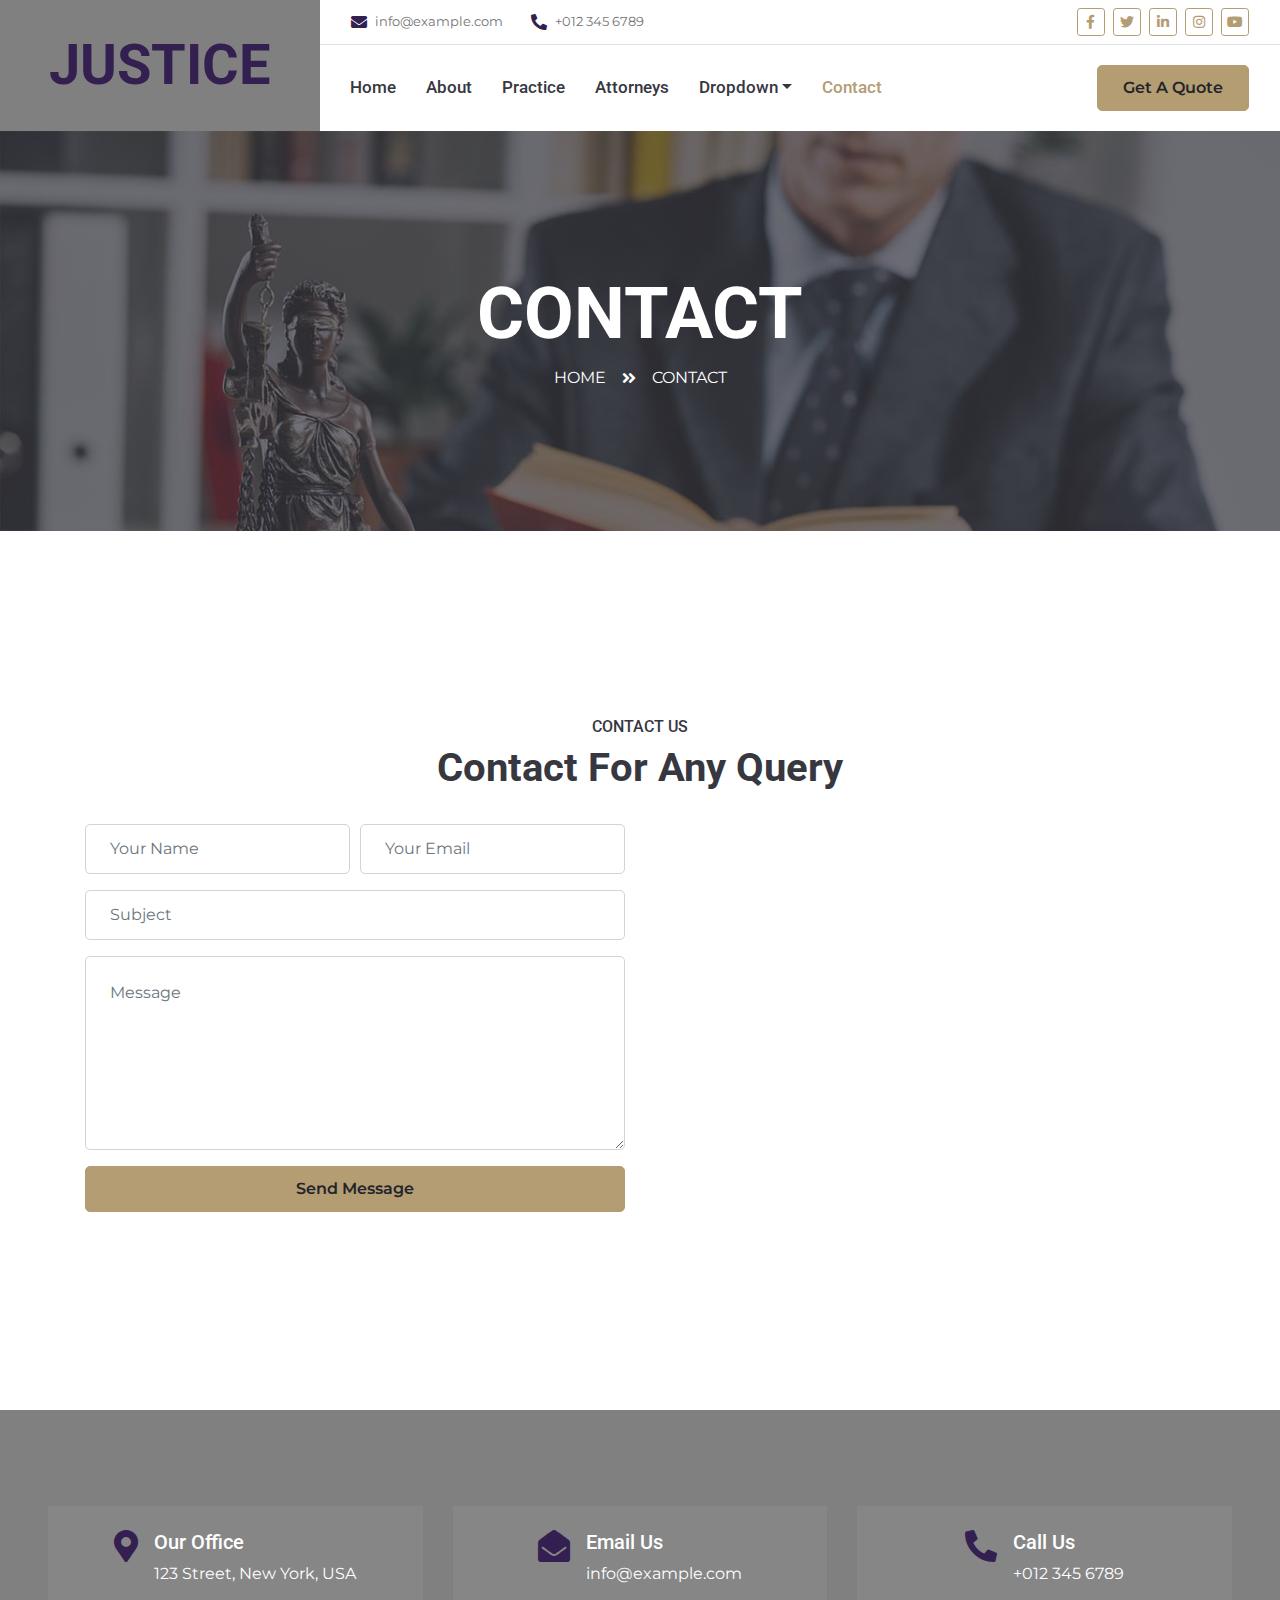
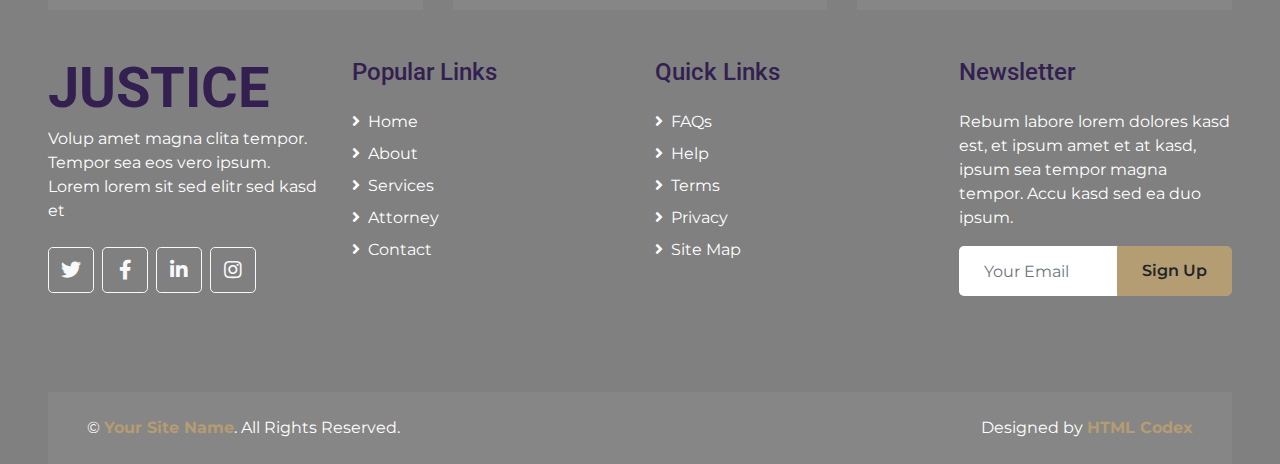
<file: canaco-servytur-puruandiro-master/contact.html>
<!DOCTYPE html>
<html lang="en">

<head>
    <meta charset="utf-8">
    <title>JUSTICE - Free Lawyer Website Template</title>
    <meta content="width=device-width, initial-scale=1.0" name="viewport">
    <meta content="Free HTML Templates" name="keywords">
    <meta content="Free HTML Templates" name="description">

    <!-- Favicon -->
    <link href="img/favicon.ico" rel="icon">

    <!-- Google Web Fonts -->
    <link rel="preconnect" href="https://fonts.gstatic.com">
    <link href="https://fonts.googleapis.com/css2?family=Montserrat:wght@400;600&family=Roboto:wght@300;500;700&display=swap" rel="stylesheet"> 

    <!-- Font Awesome -->
    <link href="https://cdnjs.cloudflare.com/ajax/libs/font-awesome/5.10.0/css/all.min.css" rel="stylesheet">

    <!-- Libraries Stylesheet -->
    <link href="lib/owlcarousel/assets/owl.carousel.min.css" rel="stylesheet">
    <link href="lib/tempusdominus/css/tempusdominus-bootstrap-4.min.css" rel="stylesheet" />

    <!-- Customized Bootstrap Stylesheet -->
    <link href="css/style.css" rel="stylesheet">
</head>

<body>
    <!-- Header Start -->
    <div class="container-fluid">
        <div class="row">
            <div class="col-lg-3 bg-secondary d-none d-lg-block">
                <a href="index.html" class="navbar-brand w-100 h-100 m-0 p-0 d-flex align-items-center justify-content-center">
                    <h1 class="m-0 display-4 text-primary text-uppercase">Justice</h1>
                </a>
            </div>
            <div class="col-lg-9">
                <div class="row bg-white border-bottom d-none d-lg-flex">
                    <div class="col-lg-7 text-left">
                        <div class="h-100 d-inline-flex align-items-center py-2 px-3">
                            <i class="fa fa-envelope text-primary mr-2"></i>
                            <small>info@example.com</small>
                        </div>
                        <div class="h-100 d-inline-flex align-items-center py-2 px-2">
                            <i class="fa fa-phone-alt text-primary mr-2"></i>
                            <small>+012 345 6789</small>
                        </div>
                    </div>
                    <div class="col-lg-5 text-right">
                        <div class="d-inline-flex align-items-center p-2">
                            <a class="btn btn-sm btn-outline-primary btn-sm-square mr-2" href="">
                                <i class="fab fa-facebook-f"></i>
                            </a>
                            <a class="btn btn-sm btn-outline-primary btn-sm-square mr-2" href="">
                                <i class="fab fa-twitter"></i>
                            </a>
                            <a class="btn btn-sm btn-outline-primary btn-sm-square mr-2" href="">
                                <i class="fab fa-linkedin-in"></i>
                            </a>
                            <a class="btn btn-sm btn-outline-primary btn-sm-square mr-2" href="">
                                <i class="fab fa-instagram"></i>
                            </a>
                            <a class="btn btn-sm btn-outline-primary btn-sm-square mr-2" href="">
                                <i class="fab fa-youtube"></i>
                            </a>
                        </div>
                    </div>
                </div>
                <nav class="navbar navbar-expand-lg bg-white navbar-light p-0">
                    <a href="index.html" class="navbar-brand d-block d-lg-none">
                        <h1 class="m-0 display-4 text-primary text-uppercase">Justice</h1>
                    </a>
                    <button type="button" class="navbar-toggler" data-toggle="collapse" data-target="#navbarCollapse">
                        <span class="navbar-toggler-icon"></span>
                    </button>
                    <div class="collapse navbar-collapse justify-content-between" id="navbarCollapse">
                        <div class="navbar-nav mr-auto py-0">
                            <a href="index.html" class="nav-item nav-link">Home</a>
                            <a href="about.html" class="nav-item nav-link">About</a>
                            <a href="service.html" class="nav-item nav-link">Practice</a>
                            <a href="team.html" class="nav-item nav-link">Attorneys</a>
                            <div class="nav-item dropdown">
                                <a href="#" class="nav-link dropdown-toggle" data-toggle="dropdown">Dropdown</a>
                                <div class="dropdown-menu rounded-0 m-0">
                                    <a href="#" class="dropdown-item">Menu Item 1</a>
                                    <a href="#" class="dropdown-item">Menu Item 2</a>
                                    <a href="#" class="dropdown-item">Menu Item 3</a>
                                </div>
                            </div>
                            <a href="contact.html" class="nav-item nav-link active">Contact</a>
                        </div>
                        <a href="" class="btn btn-primary mr-3 d-none d-lg-block">Get A Quote</a>
                    </div>
                </nav>
            </div>
        </div>
    </div>
    <!-- Header End -->


    <!-- Page Header Start -->
    <div class="container-fluid bg-page-header" style="margin-bottom: 90px;">
        <div class="container">
            <div class="d-flex flex-column align-items-center justify-content-center" style="min-height: 400px">
                <h3 class="display-3 text-white text-uppercase">Contact</h3>
                <div class="d-inline-flex text-white">
                    <p class="m-0 text-uppercase"><a class="text-white" href="">Home</a></p>
                    <i class="fa fa-angle-double-right pt-1 px-3"></i>
                    <p class="m-0 text-uppercase">Contact</p>
                </div>
            </div>
        </div>
    </div>
    <!-- Page Header End -->


    <!-- Contact Start -->
    <div class="container-fluid py-5">
        <div class="container py-5">
            <div class="text-center pb-2">
                <h6 class="text-uppercase">Contact Us</h6>
                <h1 class="mb-4">Contact For Any Query</h1>
            </div>
            <div class="row">
                <div class="col-lg-6 mb-5 mb-lg-0">
                    <div class="contact-form">
                        <div id="success"></div>
                        <form name="sentMessage" id="contactForm" novalidate="novalidate">
                            <div class="form-row">
                                <div class="col-sm-6 control-group">
                                    <input type="text" class="form-control p-4" id="name" placeholder="Your Name" required="required" data-validation-required-message="Please enter your name" />
                                    <p class="help-block text-danger"></p>
                                </div>
                                <div class="col-sm-6 control-group">
                                    <input type="email" class="form-control p-4" id="email" placeholder="Your Email" required="required" data-validation-required-message="Please enter your email" />
                                    <p class="help-block text-danger"></p>
                                </div>
                            </div>
                            <div class="control-group">
                                <input type="text" class="form-control p-4" id="subject" placeholder="Subject" required="required" data-validation-required-message="Please enter a subject" />
                                <p class="help-block text-danger"></p>
                            </div>
                            <div class="control-group">
                                <textarea class="form-control p-4" rows="6" id="message" placeholder="Message" required="required" data-validation-required-message="Please enter your message"></textarea>
                                <p class="help-block text-danger"></p>
                            </div>
                            <div>
                                <button class="btn btn-primary btn-block" type="submit" id="sendMessageButton">Send Message</button>
                            </div>
                        </form>
                    </div>
                </div>
                <div class="col-lg-6" style="min-height: 400px;">
                    <div class="position-relative h-100 rounded overflow-hidden">
                        <iframe style="width: 100%; height: 100%; object-fit: cover;"
                        src="https://www.google.com/maps/embed?pb=!1m18!1m12!1m3!1d3001156.4288297426!2d-78.01371936852176!3d42.72876761954724!2m3!1f0!2f0!3f0!3m2!1i1024!2i768!4f13.1!3m3!1m2!1s0x4ccc4bf0f123a5a9%3A0xddcfc6c1de189567!2sNew%20York%2C%20USA!5e0!3m2!1sen!2sbd!4v1603794290143!5m2!1sen!2sbd"
                        frameborder="0" style="border:0;" allowfullscreen="" aria-hidden="false" tabindex="0"></iframe>
                    </div>
                </div>
            </div>
        </div>
    </div>
    <!-- Contact End -->


    <!-- Footer Start -->
    <div class="container-fluid bg-secondary text-white pt-5 px-sm-3 px-md-5" style="margin-top: 90px;">
        <div class="row mt-5">
            <div class="col-lg-4">
                <div class="d-flex justify-content-lg-center p-4" style="background: rgba(256, 256, 256, .05);">
                    <i class="fa fa-2x fa-map-marker-alt text-primary"></i>
                    <div class="ml-3">
                        <h5 class="text-white">Our Office</h5>
                        <p class="m-0">123 Street, New York, USA</p>
                    </div>
                </div>
            </div>
            <div class="col-lg-4">
                <div class="d-flex justify-content-lg-center p-4" style="background: rgba(256, 256, 256, .05);">
                    <i class="fa fa-2x fa-envelope-open text-primary"></i>
                    <div class="ml-3">
                        <h5 class="text-white">Email Us</h5>
                        <p class="m-0">info@example.com</p>
                    </div>
                </div>
            </div>
            <div class="col-lg-4">
                <div class="d-flex justify-content-lg-center p-4" style="background: rgba(256, 256, 256, .05);">
                    <i class="fa fa-2x fa-phone-alt text-primary"></i>
                    <div class="ml-3">
                        <h5 class="text-white">Call Us</h5>
                        <p class="m-0">+012 345 6789</p>
                    </div>
                </div>
            </div>
        </div>
        <div class="row pt-5">
            <div class="col-lg-3 col-md-6 mb-5">
                <a href="index.html" class="navbar-brand">
                    <h1 class="m-0 mt-n2 display-4 text-primary text-uppercase">Justice</h1>
                </a>
                <p>Volup amet magna clita tempor. Tempor sea eos vero ipsum. Lorem lorem sit sed elitr sed kasd et</p>
                <div class="d-flex justify-content-start mt-4">
                    <a class="btn btn-lg btn-outline-light btn-lg-square mr-2" href="#"><i class="fab fa-twitter"></i></a>
                    <a class="btn btn-lg btn-outline-light btn-lg-square mr-2" href="#"><i class="fab fa-facebook-f"></i></a>
                    <a class="btn btn-lg btn-outline-light btn-lg-square mr-2" href="#"><i class="fab fa-linkedin-in"></i></a>
                    <a class="btn btn-lg btn-outline-light btn-lg-square" href="#"><i class="fab fa-instagram"></i></a>
                </div>
            </div>
            <div class="col-lg-3 col-md-6 mb-5">
                <h4 class="font-weight-semi-bold text-primary mb-4">Popular Links</h4>
                <div class="d-flex flex-column justify-content-start">
                    <a class="text-white mb-2" href="#"><i class="fa fa-angle-right mr-2"></i>Home</a>
                    <a class="text-white mb-2" href="#"><i class="fa fa-angle-right mr-2"></i>About</a>
                    <a class="text-white mb-2" href="#"><i class="fa fa-angle-right mr-2"></i>Services</a>
                    <a class="text-white mb-2" href="#"><i class="fa fa-angle-right mr-2"></i>Attorney</a>
                    <a class="text-white" href="#"><i class="fa fa-angle-right mr-2"></i>Contact</a>
                </div>
            </div>
            <div class="col-lg-3 col-md-6 mb-5">
                <h4 class="font-weight-semi-bold text-primary mb-4">Quick Links</h4>
                <div class="d-flex flex-column justify-content-start">
                    <a class="text-white mb-2" href="#"><i class="fa fa-angle-right mr-2"></i>FAQs</a>
                    <a class="text-white mb-2" href="#"><i class="fa fa-angle-right mr-2"></i>Help</a>
                    <a class="text-white mb-2" href="#"><i class="fa fa-angle-right mr-2"></i>Terms</a>
                    <a class="text-white mb-2" href="#"><i class="fa fa-angle-right mr-2"></i>Privacy</a>
                    <a class="text-white" href="#"><i class="fa fa-angle-right mr-2"></i>Site Map</a>
                </div>
            </div>
            <div class="col-lg-3 col-md-6 mb-5">
                <h4 class="font-weight-semi-bold text-primary mb-4">Newsletter</h4>
                <p>Rebum labore lorem dolores kasd est, et ipsum amet et at kasd, ipsum sea tempor magna tempor. Accu kasd sed ea duo ipsum.</p>
                <div class="w-100">
                    <div class="input-group">
                        <input type="text" class="form-control border-0" style="padding: 25px;" placeholder="Your Email">
                        <div class="input-group-append">
                            <button class="btn btn-primary px-4">Sign Up</button>
                        </div>
                    </div>
                </div>
            </div>
        </div>
        <div class="row p-4 mt-5 mx-0" style="background: rgba(256, 256, 256, .05);">
            <div class="col-md-6 text-center text-md-left mb-3 mb-md-0">
                <p class="m-0 text-white">&copy; <a class="font-weight-bold" href="#">Your Site Name</a>. All Rights Reserved.</p>
            </div>
            <div class="col-md-6 text-center text-md-right">
                <p class="m-0 text-white">Designed by <a class="font-weight-bold" href="https://htmlcodex.com">HTML Codex</a></p>
            </div>
        </div>
    </div>
    <!-- Footer End -->


    <!-- Back to Top -->
    <a href="#" class="btn btn-primary px-3 back-to-top"><i class="fa fa-angle-double-up"></i></a>


    <!-- JavaScript Libraries -->
    <script src="https://code.jquery.com/jquery-3.4.1.min.js"></script>
    <script src="https://stackpath.bootstrapcdn.com/bootstrap/4.4.1/js/bootstrap.bundle.min.js"></script>
    <script src="lib/easing/easing.min.js"></script>
    <script src="lib/waypoints/waypoints.min.js"></script>
    <script src="lib/owlcarousel/owl.carousel.min.js"></script>
    <script src="lib/tempusdominus/js/moment.min.js"></script>
    <script src="lib/tempusdominus/js/moment-timezone.min.js"></script>
    <script src="lib/tempusdominus/js/tempusdominus-bootstrap-4.min.js"></script>

    <!-- Contact Javascript File -->
    <script src="mail/jqBootstrapValidation.min.js"></script>
    <script src="mail/contact.js"></script>

    <!-- Template Javascript -->
    <script src="js/main.js"></script>
</body>

</html>
</file>
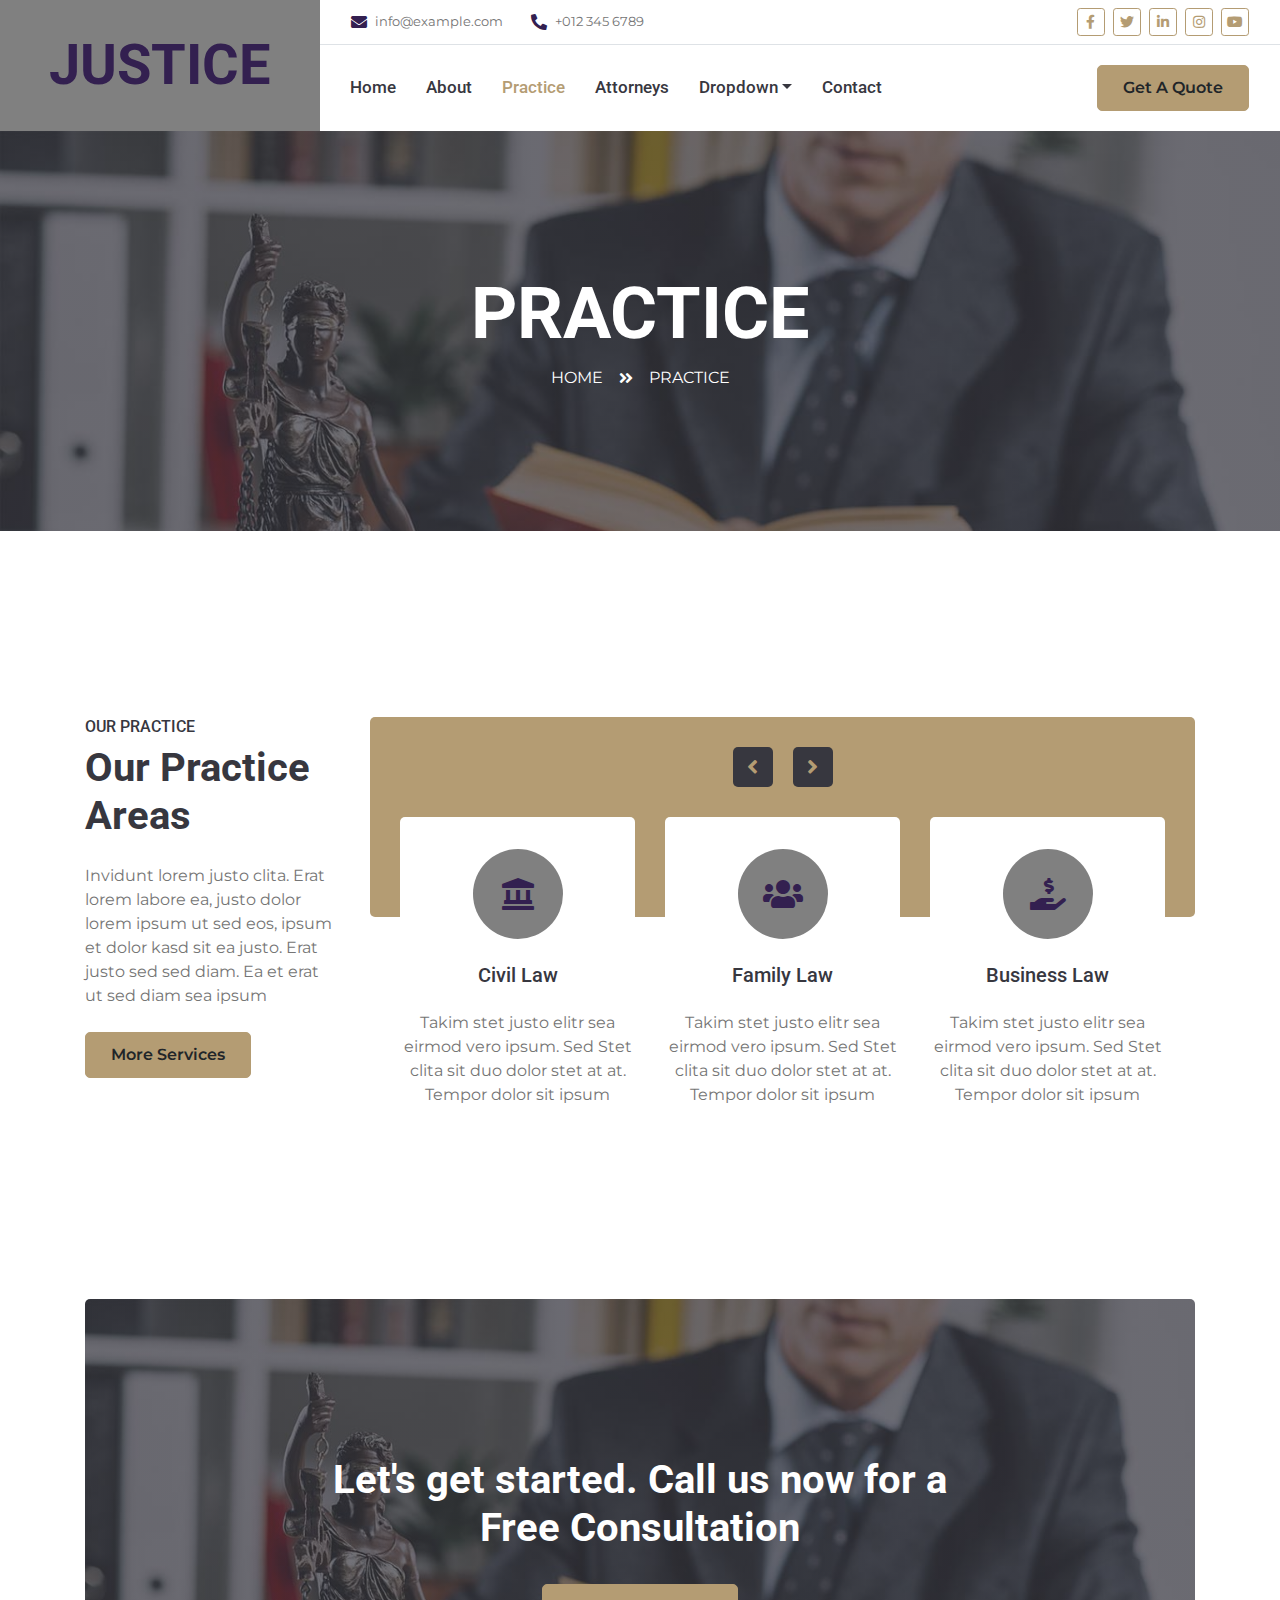
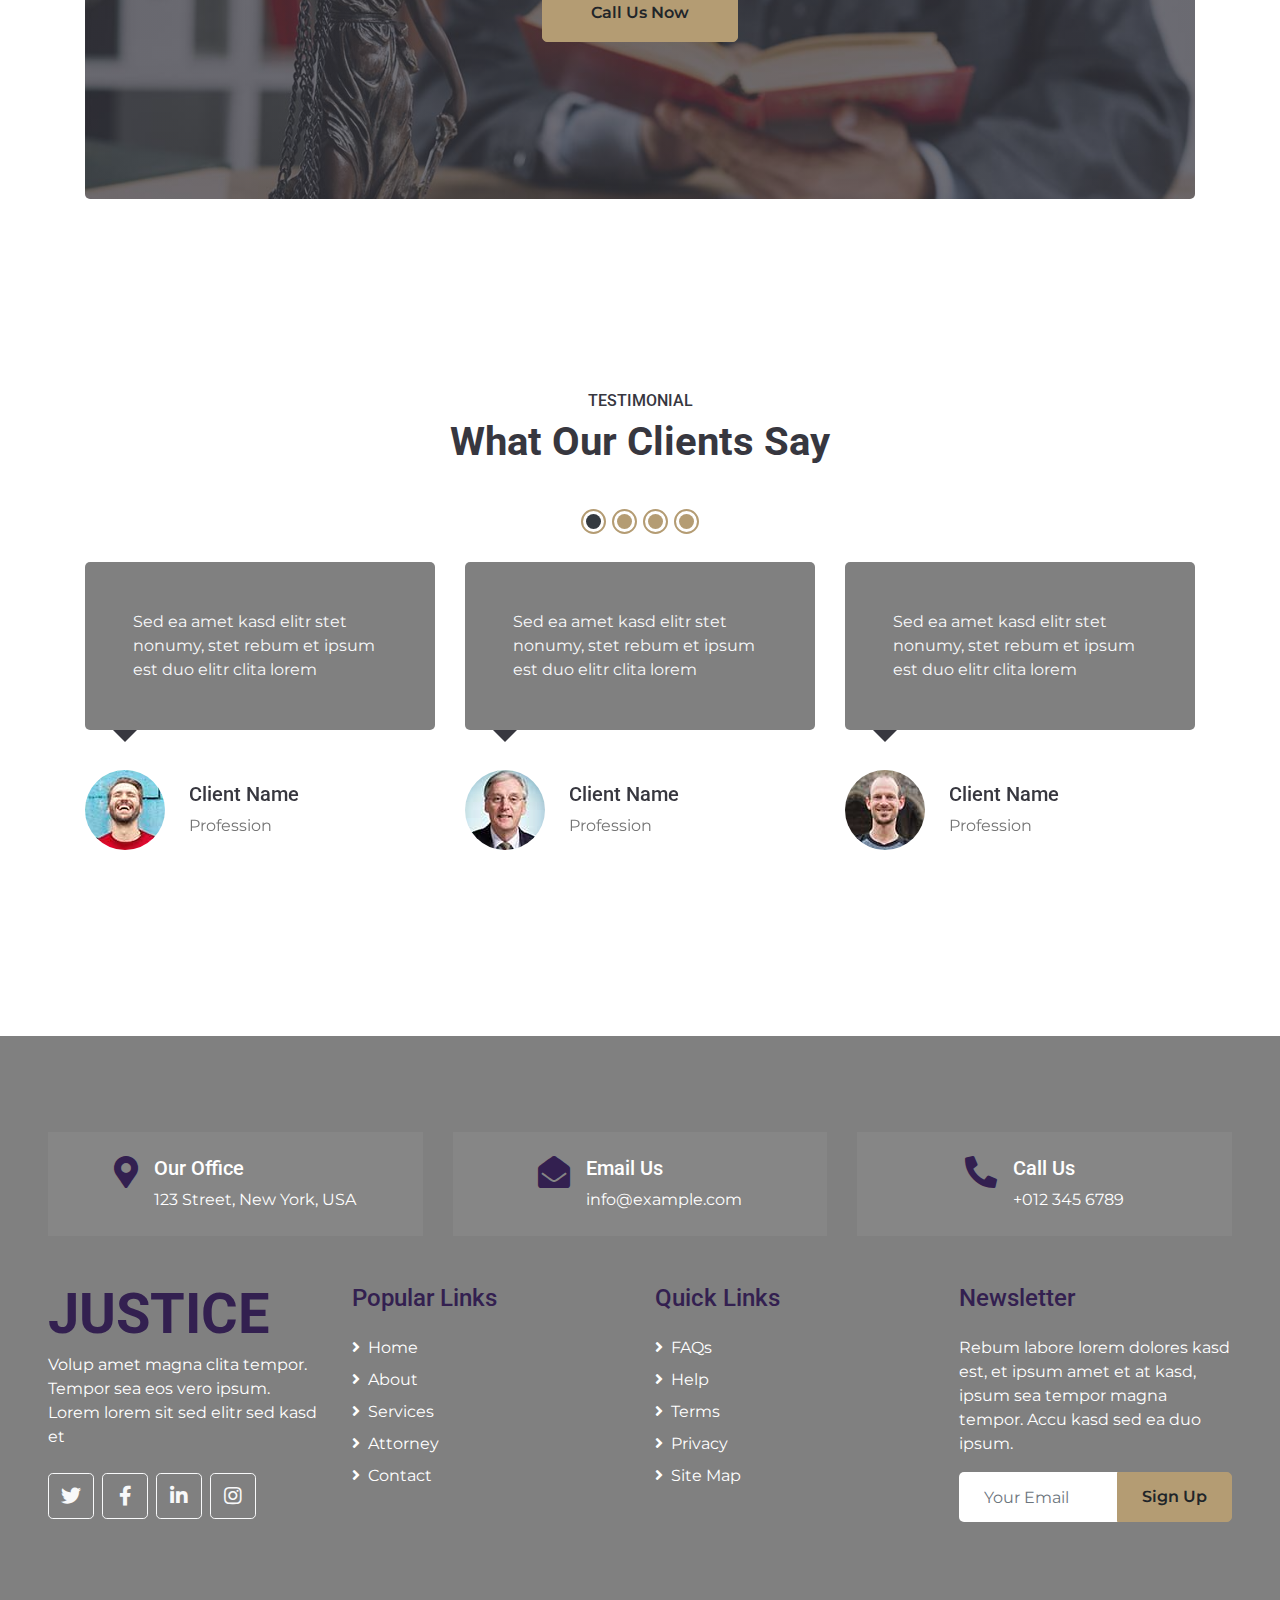
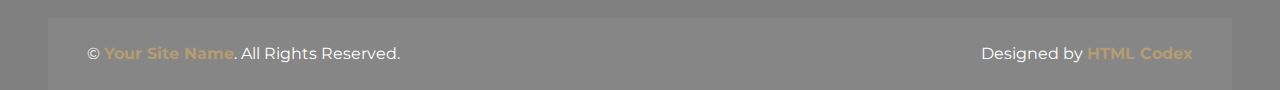
<file: canaco-servytur-puruandiro-master/service.html>
<!DOCTYPE html>
<html lang="en">

<head>
    <meta charset="utf-8">
    <title>JUSTICE - Free Lawyer Website Template</title>
    <meta content="width=device-width, initial-scale=1.0" name="viewport">
    <meta content="Free HTML Templates" name="keywords">
    <meta content="Free HTML Templates" name="description">

    <!-- Favicon -->
    <link href="img/favicon.ico" rel="icon">

    <!-- Google Web Fonts -->
    <link rel="preconnect" href="https://fonts.gstatic.com">
    <link href="https://fonts.googleapis.com/css2?family=Montserrat:wght@400;600&family=Roboto:wght@300;500;700&display=swap" rel="stylesheet"> 

    <!-- Font Awesome -->
    <link href="https://cdnjs.cloudflare.com/ajax/libs/font-awesome/5.10.0/css/all.min.css" rel="stylesheet">

    <!-- Libraries Stylesheet -->
    <link href="lib/owlcarousel/assets/owl.carousel.min.css" rel="stylesheet">
    <link href="lib/tempusdominus/css/tempusdominus-bootstrap-4.min.css" rel="stylesheet" />

    <!-- Customized Bootstrap Stylesheet -->
    <link href="css/style.css" rel="stylesheet">
</head>

<body>
    <!-- Header Start -->
    <div class="container-fluid">
        <div class="row">
            <div class="col-lg-3 bg-secondary d-none d-lg-block">
                <a href="index.html" class="navbar-brand w-100 h-100 m-0 p-0 d-flex align-items-center justify-content-center">
                    <h1 class="m-0 display-4 text-primary text-uppercase">Justice</h1>
                </a>
            </div>
            <div class="col-lg-9">
                <div class="row bg-white border-bottom d-none d-lg-flex">
                    <div class="col-lg-7 text-left">
                        <div class="h-100 d-inline-flex align-items-center py-2 px-3">
                            <i class="fa fa-envelope text-primary mr-2"></i>
                            <small>info@example.com</small>
                        </div>
                        <div class="h-100 d-inline-flex align-items-center py-2 px-2">
                            <i class="fa fa-phone-alt text-primary mr-2"></i>
                            <small>+012 345 6789</small>
                        </div>
                    </div>
                    <div class="col-lg-5 text-right">
                        <div class="d-inline-flex align-items-center p-2">
                            <a class="btn btn-sm btn-outline-primary btn-sm-square mr-2" href="">
                                <i class="fab fa-facebook-f"></i>
                            </a>
                            <a class="btn btn-sm btn-outline-primary btn-sm-square mr-2" href="">
                                <i class="fab fa-twitter"></i>
                            </a>
                            <a class="btn btn-sm btn-outline-primary btn-sm-square mr-2" href="">
                                <i class="fab fa-linkedin-in"></i>
                            </a>
                            <a class="btn btn-sm btn-outline-primary btn-sm-square mr-2" href="">
                                <i class="fab fa-instagram"></i>
                            </a>
                            <a class="btn btn-sm btn-outline-primary btn-sm-square mr-2" href="">
                                <i class="fab fa-youtube"></i>
                            </a>
                        </div>
                    </div>
                </div>
                <nav class="navbar navbar-expand-lg bg-white navbar-light p-0">
                    <a href="index.html" class="navbar-brand d-block d-lg-none">
                        <h1 class="m-0 display-4 text-primary text-uppercase">Justice</h1>
                    </a>
                    <button type="button" class="navbar-toggler" data-toggle="collapse" data-target="#navbarCollapse">
                        <span class="navbar-toggler-icon"></span>
                    </button>
                    <div class="collapse navbar-collapse justify-content-between" id="navbarCollapse">
                        <div class="navbar-nav mr-auto py-0">
                            <a href="index.html" class="nav-item nav-link">Home</a>
                            <a href="about.html" class="nav-item nav-link">About</a>
                            <a href="service.html" class="nav-item nav-link active">Practice</a>
                            <a href="team.html" class="nav-item nav-link">Attorneys</a>
                            <div class="nav-item dropdown">
                                <a href="#" class="nav-link dropdown-toggle" data-toggle="dropdown">Dropdown</a>
                                <div class="dropdown-menu rounded-0 m-0">
                                    <a href="#" class="dropdown-item">Menu Item 1</a>
                                    <a href="#" class="dropdown-item">Menu Item 2</a>
                                    <a href="#" class="dropdown-item">Menu Item 3</a>
                                </div>
                            </div>
                            <a href="contact.html" class="nav-item nav-link">Contact</a>
                        </div>
                        <a href="" class="btn btn-primary mr-3 d-none d-lg-block">Get A Quote</a>
                    </div>
                </nav>
            </div>
        </div>
    </div>
    <!-- Header End -->


    <!-- Page Header Start -->
    <div class="container-fluid bg-page-header" style="margin-bottom: 90px;">
        <div class="container">
            <div class="d-flex flex-column align-items-center justify-content-center" style="min-height: 400px">
                <h3 class="display-3 text-white text-uppercase">Practice</h3>
                <div class="d-inline-flex text-white">
                    <p class="m-0 text-uppercase"><a class="text-white" href="">Home</a></p>
                    <i class="fa fa-angle-double-right pt-1 px-3"></i>
                    <p class="m-0 text-uppercase">Practice</p>
                </div>
            </div>
        </div>
    </div>
    <!-- Page Header End -->


    <!-- Services Start -->
    <div class="container-fluid py-5">
        <div class="container py-5">
            <div class="row">
                <div class="col-lg-3">
                    <h6 class="text-uppercase">Our Practice</h6>
                    <h1 class="mb-4">Our Practice Areas</h1>
                    <p>Invidunt lorem justo clita. Erat lorem labore ea, justo dolor lorem ipsum ut sed eos, ipsum et dolor kasd sit ea justo. Erat justo sed sed diam. Ea et erat ut sed diam sea ipsum</p>
                    <a href="" class="btn btn-primary mt-2">More Services</a>
                </div>
                <div class="col-lg-9 pt-5 pt-lg-0">
                    <div class="bg-primary rounded" style="height: 200px;"></div>
                    <div class="owl-carousel service-carousel position-relative" style="margin-top: -100px; padding: 0 30px;">
                        <div class="d-flex flex-column align-items-center text-center bg-white rounded pt-4">
                            <div class="icon-box bg-secondary text-primary mt-2 mb-4">
                                <i class="fa fa-2x fa-landmark"></i>
                            </div>
                            <h5 class="mb-4 px-4">Civil Law</h5>
                            <p class="m-0">Takim stet justo elitr sea eirmod vero ipsum. Sed Stet clita sit duo dolor stet at at. Tempor dolor sit ipsum</p>
                        </div>
                        <div class="d-flex flex-column align-items-center text-center bg-white rounded pt-4">
                            <div class="icon-box bg-secondary text-primary mt-2 mb-4">
                                <i class="fa fa-2x fa-users"></i>
                            </div>
                            <h5 class="mb-4 px-4">Family Law</h5>
                            <p class="m-0">Takim stet justo elitr sea eirmod vero ipsum. Sed Stet clita sit duo dolor stet at at. Tempor dolor sit ipsum</p>
                        </div>
                        <div class="d-flex flex-column align-items-center text-center bg-white rounded pt-4">
                            <div class="icon-box bg-secondary text-primary mt-2 mb-4">
                                <i class="fa fa-2x fa-hand-holding-usd"></i>
                            </div>
                            <h5 class="mb-4 px-4">Business Law</h5>
                            <p class="m-0">Takim stet justo elitr sea eirmod vero ipsum. Sed Stet clita sit duo dolor stet at at. Tempor dolor sit ipsum</p>
                        </div>
                        <div class="d-flex flex-column align-items-center text-center bg-white rounded pt-4">
                            <div class="icon-box bg-secondary text-primary mt-2 mb-4">
                                <i class="fa fa-2x fa-gavel"></i>
                            </div>
                            <h5 class="mb-4 px-4">Criminal Law</h5>
                            <p class="m-0">Takim stet justo elitr sea eirmod vero ipsum. Sed Stet clita sit duo dolor stet at at. Tempor dolor sit ipsum</p>
                        </div>
                    </div>
                </div>
            </div>
        </div>
    </div>
    <!-- Services End -->


    <!-- Action Start -->
    <div class="container-fluid py-5">
        <div class="container py-5">
            <div class="bg-action rounded" style="height: 500px;">
                <div class="row h-100 align-items-center justify-content-center">
                    <div class="col-lg-7 text-center">
                        <h1 class="text-white mb-4">Let's get started. Call us now for a Free Consultation</h1>
                        <a class="btn btn-primary py-3 px-5 mt-2" href="#">Call Us Now</a>
                    </div>
                </div>
            </div>
        </div>
    </div>
    <!-- Action End -->


    <!-- Testimonial Start -->
    <div class="container-fluid py-5">
        <div class="container py-5">
            <div class="text-center pb-5">
                <h6 class="text-uppercase">Testimonial</h6>
                <h1 class="mb-5">What Our Clients Say</h1>
            </div>
            <div class="owl-carousel testimonial-carousel">
                <div class="testimonial-item">
                    <div class="testimonial-text position-relative bg-secondary text-light rounded p-5 mb-4">
                        Sed ea amet kasd elitr stet nonumy, stet rebum et ipsum est duo elitr clita lorem
                    </div>
                    <div class="d-flex align-items-center pt-3">
                        <img class="img-fluid rounded-circle" src="img/testimonial-1.jpg" style="width: 80px; height: 80px;" alt="">
                        <div class="pl-4">
                            <h5>Client Name</h5>
                            <p class="m-0">Profession</p>
                        </div>
                    </div>
                </div>
                <div class="testimonial-item">
                    <div class="testimonial-text position-relative bg-secondary text-light rounded p-5 mb-4">
                        Sed ea amet kasd elitr stet nonumy, stet rebum et ipsum est duo elitr clita lorem
                    </div>
                    <div class="d-flex align-items-center pt-3">
                        <img class="img-fluid rounded-circle" src="img/testimonial-2.jpg" style="width: 80px; height: 80px;" alt="">
                        <div class="pl-4">
                            <h5>Client Name</h5>
                            <p class="m-0">Profession</p>
                        </div>
                    </div>
                </div>
                <div class="testimonial-item">
                    <div class="testimonial-text position-relative bg-secondary text-light rounded p-5 mb-4">
                        Sed ea amet kasd elitr stet nonumy, stet rebum et ipsum est duo elitr clita lorem
                    </div>
                    <div class="d-flex align-items-center pt-3">
                        <img class="img-fluid rounded-circle" src="img/testimonial-3.jpg" style="width: 80px; height: 80px;" alt="">
                        <div class="pl-4">
                            <h5>Client Name</h5>
                            <p class="m-0">Profession</p>
                        </div>
                    </div>
                </div>
                <div class="testimonial-item">
                    <div class="testimonial-text position-relative bg-secondary text-light rounded p-5 mb-4">
                        Sed ea amet kasd elitr stet nonumy, stet rebum et ipsum est duo elitr clita lorem
                    </div>
                    <div class="d-flex align-items-center pt-3">
                        <img class="img-fluid rounded-circle" src="img/testimonial-4.jpg" style="width: 80px; height: 80px;" alt="">
                        <div class="pl-4">
                            <h5>Client Name</h5>
                            <p class="m-0">Profession</p>
                        </div>
                    </div>
                </div>
            </div>
        </div>
    </div>
    <!-- Testimonial End -->


    <!-- Footer Start -->
    <div class="container-fluid bg-secondary text-white pt-5 px-sm-3 px-md-5" style="margin-top: 90px;">
        <div class="row mt-5">
            <div class="col-lg-4">
                <div class="d-flex justify-content-lg-center p-4" style="background: rgba(256, 256, 256, .05);">
                    <i class="fa fa-2x fa-map-marker-alt text-primary"></i>
                    <div class="ml-3">
                        <h5 class="text-white">Our Office</h5>
                        <p class="m-0">123 Street, New York, USA</p>
                    </div>
                </div>
            </div>
            <div class="col-lg-4">
                <div class="d-flex justify-content-lg-center p-4" style="background: rgba(256, 256, 256, .05);">
                    <i class="fa fa-2x fa-envelope-open text-primary"></i>
                    <div class="ml-3">
                        <h5 class="text-white">Email Us</h5>
                        <p class="m-0">info@example.com</p>
                    </div>
                </div>
            </div>
            <div class="col-lg-4">
                <div class="d-flex justify-content-lg-center p-4" style="background: rgba(256, 256, 256, .05);">
                    <i class="fa fa-2x fa-phone-alt text-primary"></i>
                    <div class="ml-3">
                        <h5 class="text-white">Call Us</h5>
                        <p class="m-0">+012 345 6789</p>
                    </div>
                </div>
            </div>
        </div>
        <div class="row pt-5">
            <div class="col-lg-3 col-md-6 mb-5">
                <a href="index.html" class="navbar-brand">
                    <h1 class="m-0 mt-n2 display-4 text-primary text-uppercase">Justice</h1>
                </a>
                <p>Volup amet magna clita tempor. Tempor sea eos vero ipsum. Lorem lorem sit sed elitr sed kasd et</p>
                <div class="d-flex justify-content-start mt-4">
                    <a class="btn btn-lg btn-outline-light btn-lg-square mr-2" href="#"><i class="fab fa-twitter"></i></a>
                    <a class="btn btn-lg btn-outline-light btn-lg-square mr-2" href="#"><i class="fab fa-facebook-f"></i></a>
                    <a class="btn btn-lg btn-outline-light btn-lg-square mr-2" href="#"><i class="fab fa-linkedin-in"></i></a>
                    <a class="btn btn-lg btn-outline-light btn-lg-square" href="#"><i class="fab fa-instagram"></i></a>
                </div>
            </div>
            <div class="col-lg-3 col-md-6 mb-5">
                <h4 class="font-weight-semi-bold text-primary mb-4">Popular Links</h4>
                <div class="d-flex flex-column justify-content-start">
                    <a class="text-white mb-2" href="#"><i class="fa fa-angle-right mr-2"></i>Home</a>
                    <a class="text-white mb-2" href="#"><i class="fa fa-angle-right mr-2"></i>About</a>
                    <a class="text-white mb-2" href="#"><i class="fa fa-angle-right mr-2"></i>Services</a>
                    <a class="text-white mb-2" href="#"><i class="fa fa-angle-right mr-2"></i>Attorney</a>
                    <a class="text-white" href="#"><i class="fa fa-angle-right mr-2"></i>Contact</a>
                </div>
            </div>
            <div class="col-lg-3 col-md-6 mb-5">
                <h4 class="font-weight-semi-bold text-primary mb-4">Quick Links</h4>
                <div class="d-flex flex-column justify-content-start">
                    <a class="text-white mb-2" href="#"><i class="fa fa-angle-right mr-2"></i>FAQs</a>
                    <a class="text-white mb-2" href="#"><i class="fa fa-angle-right mr-2"></i>Help</a>
                    <a class="text-white mb-2" href="#"><i class="fa fa-angle-right mr-2"></i>Terms</a>
                    <a class="text-white mb-2" href="#"><i class="fa fa-angle-right mr-2"></i>Privacy</a>
                    <a class="text-white" href="#"><i class="fa fa-angle-right mr-2"></i>Site Map</a>
                </div>
            </div>
            <div class="col-lg-3 col-md-6 mb-5">
                <h4 class="font-weight-semi-bold text-primary mb-4">Newsletter</h4>
                <p>Rebum labore lorem dolores kasd est, et ipsum amet et at kasd, ipsum sea tempor magna tempor. Accu kasd sed ea duo ipsum.</p>
                <div class="w-100">
                    <div class="input-group">
                        <input type="text" class="form-control border-0" style="padding: 25px;" placeholder="Your Email">
                        <div class="input-group-append">
                            <button class="btn btn-primary px-4">Sign Up</button>
                        </div>
                    </div>
                </div>
            </div>
        </div>
        <div class="row p-4 mt-5 mx-0" style="background: rgba(256, 256, 256, .05);">
            <div class="col-md-6 text-center text-md-left mb-3 mb-md-0">
                <p class="m-0 text-white">&copy; <a class="font-weight-bold" href="#">Your Site Name</a>. All Rights Reserved.</p>
            </div>
            <div class="col-md-6 text-center text-md-right">
                <p class="m-0 text-white">Designed by <a class="font-weight-bold" href="https://htmlcodex.com">HTML Codex</a></p>
            </div>
        </div>
    </div>
    <!-- Footer End -->


    <!-- Back to Top -->
    <a href="#" class="btn btn-primary px-3 back-to-top"><i class="fa fa-angle-double-up"></i></a>


    <!-- JavaScript Libraries -->
    <script src="https://code.jquery.com/jquery-3.4.1.min.js"></script>
    <script src="https://stackpath.bootstrapcdn.com/bootstrap/4.4.1/js/bootstrap.bundle.min.js"></script>
    <script src="lib/easing/easing.min.js"></script>
    <script src="lib/waypoints/waypoints.min.js"></script>
    <script src="lib/owlcarousel/owl.carousel.min.js"></script>
    <script src="lib/tempusdominus/js/moment.min.js"></script>
    <script src="lib/tempusdominus/js/moment-timezone.min.js"></script>
    <script src="lib/tempusdominus/js/tempusdominus-bootstrap-4.min.js"></script>

    <!-- Contact Javascript File -->
    <script src="mail/jqBootstrapValidation.min.js"></script>
    <script src="mail/contact.js"></script>

    <!-- Template Javascript -->
    <script src="js/main.js"></script>
</body>

</html>
</file>
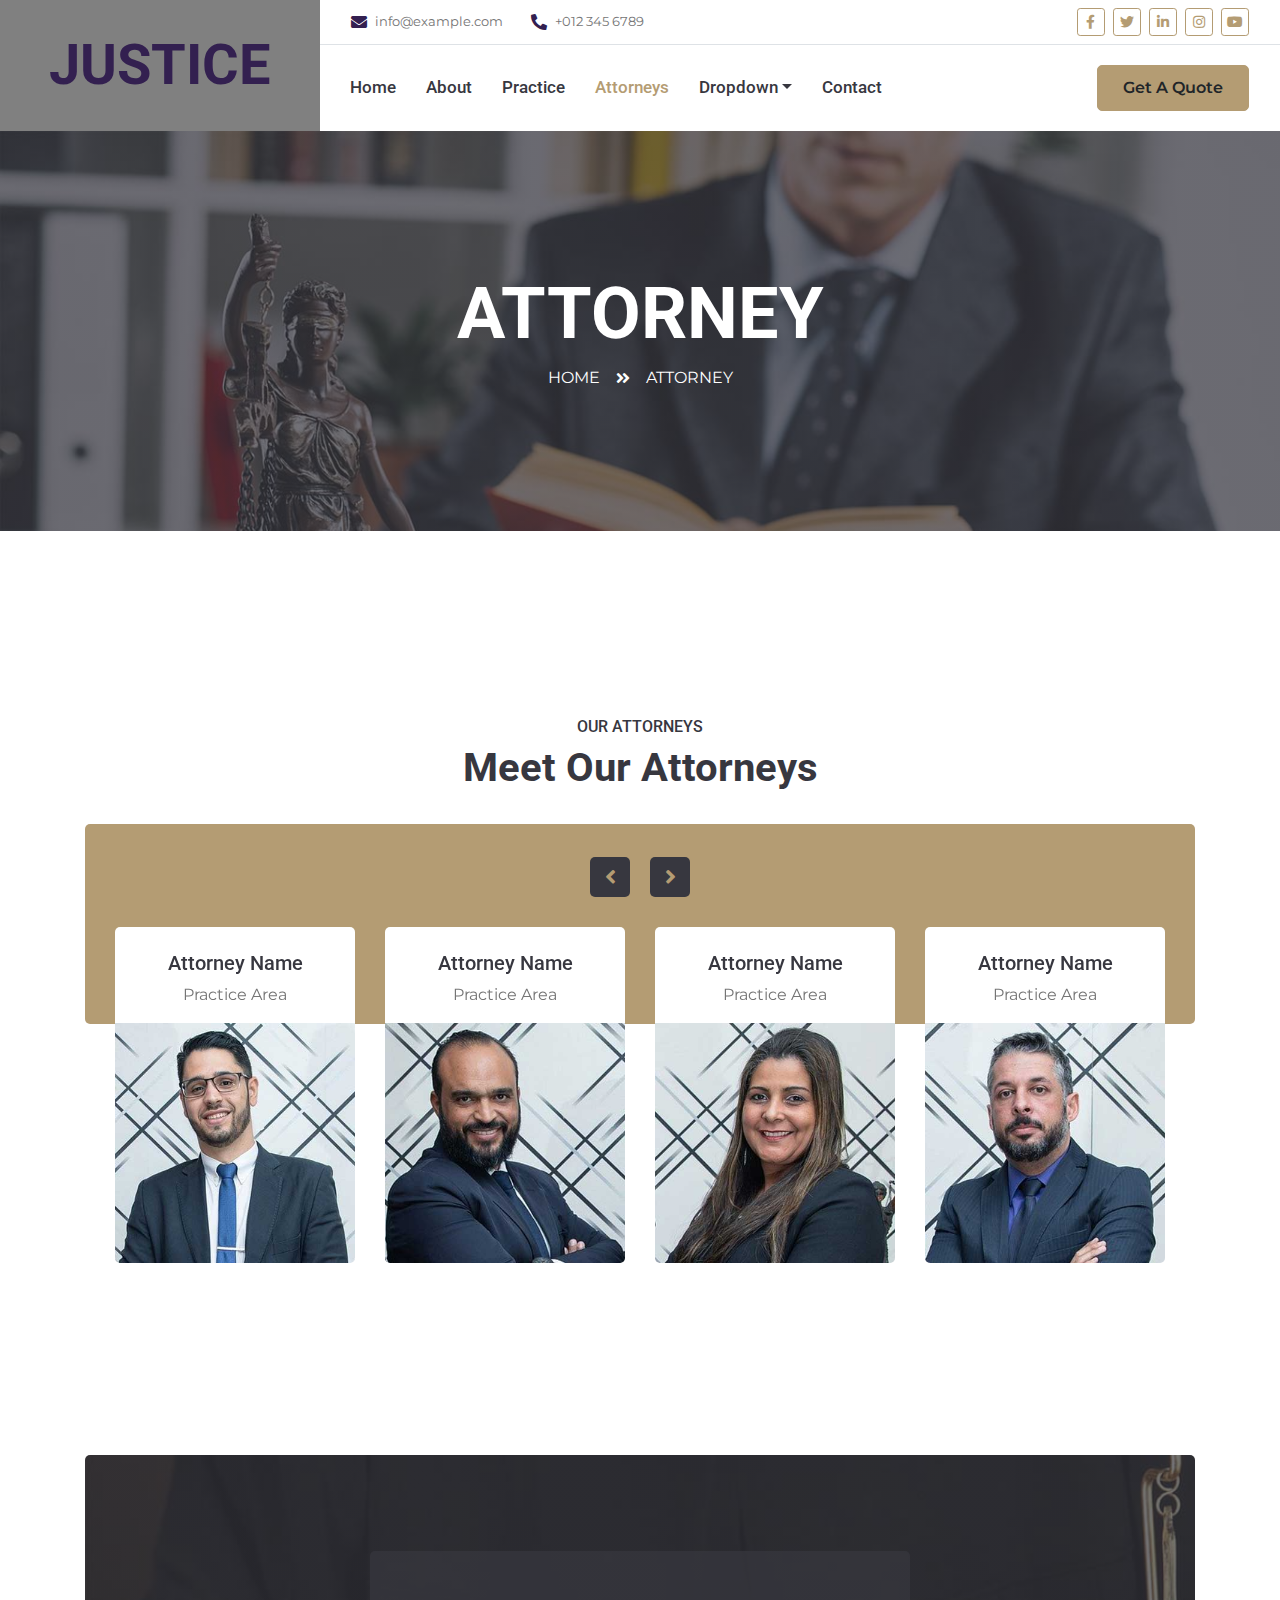
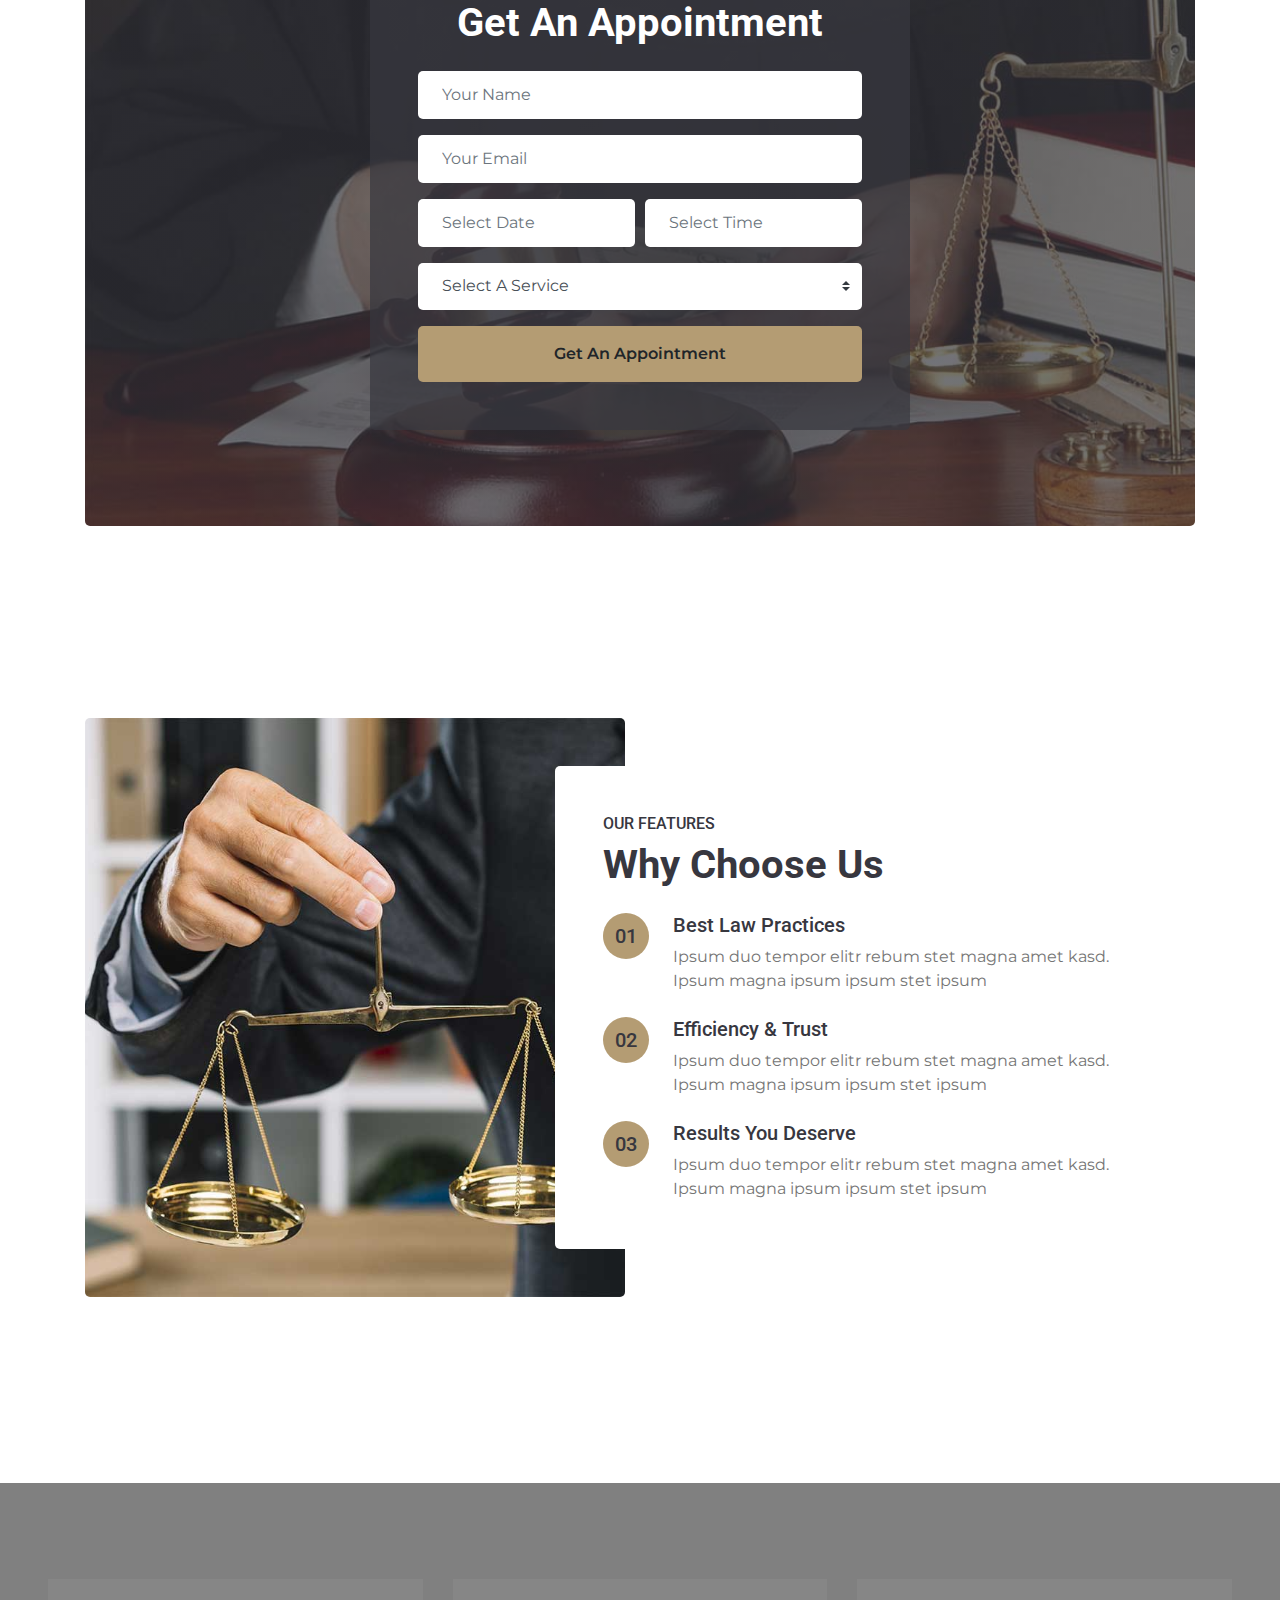
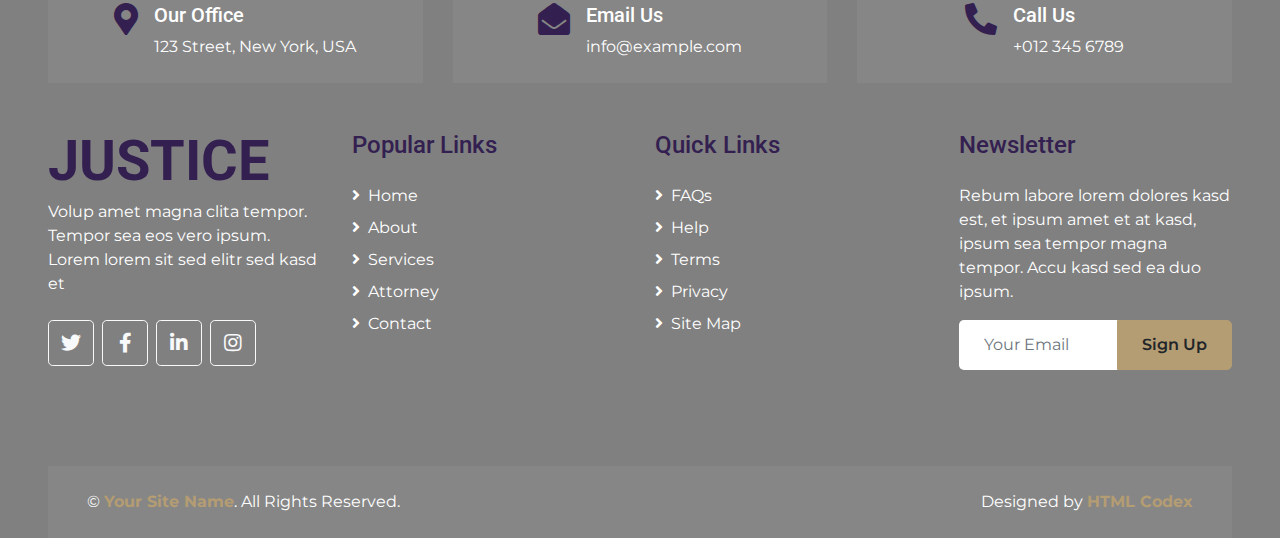
<file: canaco-servytur-puruandiro-master/team.html>
<!DOCTYPE html>
<html lang="en">

<head>
    <meta charset="utf-8">
    <title>JUSTICE - Free Lawyer Website Template</title>
    <meta content="width=device-width, initial-scale=1.0" name="viewport">
    <meta content="Free HTML Templates" name="keywords">
    <meta content="Free HTML Templates" name="description">

    <!-- Favicon -->
    <link href="img/favicon.ico" rel="icon">

    <!-- Google Web Fonts -->
    <link rel="preconnect" href="https://fonts.gstatic.com">
    <link href="https://fonts.googleapis.com/css2?family=Montserrat:wght@400;600&family=Roboto:wght@300;500;700&display=swap" rel="stylesheet"> 

    <!-- Font Awesome -->
    <link href="https://cdnjs.cloudflare.com/ajax/libs/font-awesome/5.10.0/css/all.min.css" rel="stylesheet">

    <!-- Libraries Stylesheet -->
    <link href="lib/owlcarousel/assets/owl.carousel.min.css" rel="stylesheet">
    <link href="lib/tempusdominus/css/tempusdominus-bootstrap-4.min.css" rel="stylesheet" />

    <!-- Customized Bootstrap Stylesheet -->
    <link href="css/style.css" rel="stylesheet">
</head>

<body>
    <!-- Header Start -->
    <div class="container-fluid">
        <div class="row">
            <div class="col-lg-3 bg-secondary d-none d-lg-block">
                <a href="index.html" class="navbar-brand w-100 h-100 m-0 p-0 d-flex align-items-center justify-content-center">
                    <h1 class="m-0 display-4 text-primary text-uppercase">Justice</h1>
                </a>
            </div>
            <div class="col-lg-9">
                <div class="row bg-white border-bottom d-none d-lg-flex">
                    <div class="col-lg-7 text-left">
                        <div class="h-100 d-inline-flex align-items-center py-2 px-3">
                            <i class="fa fa-envelope text-primary mr-2"></i>
                            <small>info@example.com</small>
                        </div>
                        <div class="h-100 d-inline-flex align-items-center py-2 px-2">
                            <i class="fa fa-phone-alt text-primary mr-2"></i>
                            <small>+012 345 6789</small>
                        </div>
                    </div>
                    <div class="col-lg-5 text-right">
                        <div class="d-inline-flex align-items-center p-2">
                            <a class="btn btn-sm btn-outline-primary btn-sm-square mr-2" href="">
                                <i class="fab fa-facebook-f"></i>
                            </a>
                            <a class="btn btn-sm btn-outline-primary btn-sm-square mr-2" href="">
                                <i class="fab fa-twitter"></i>
                            </a>
                            <a class="btn btn-sm btn-outline-primary btn-sm-square mr-2" href="">
                                <i class="fab fa-linkedin-in"></i>
                            </a>
                            <a class="btn btn-sm btn-outline-primary btn-sm-square mr-2" href="">
                                <i class="fab fa-instagram"></i>
                            </a>
                            <a class="btn btn-sm btn-outline-primary btn-sm-square mr-2" href="">
                                <i class="fab fa-youtube"></i>
                            </a>
                        </div>
                    </div>
                </div>
                <nav class="navbar navbar-expand-lg bg-white navbar-light p-0">
                    <a href="index.html" class="navbar-brand d-block d-lg-none">
                        <h1 class="m-0 display-4 text-primary text-uppercase">Justice</h1>
                    </a>
                    <button type="button" class="navbar-toggler" data-toggle="collapse" data-target="#navbarCollapse">
                        <span class="navbar-toggler-icon"></span>
                    </button>
                    <div class="collapse navbar-collapse justify-content-between" id="navbarCollapse">
                        <div class="navbar-nav mr-auto py-0">
                            <a href="index.html" class="nav-item nav-link">Home</a>
                            <a href="about.html" class="nav-item nav-link">About</a>
                            <a href="service.html" class="nav-item nav-link">Practice</a>
                            <a href="team.html" class="nav-item nav-link active">Attorneys</a>
                            <div class="nav-item dropdown">
                                <a href="#" class="nav-link dropdown-toggle" data-toggle="dropdown">Dropdown</a>
                                <div class="dropdown-menu rounded-0 m-0">
                                    <a href="#" class="dropdown-item">Menu Item 1</a>
                                    <a href="#" class="dropdown-item">Menu Item 2</a>
                                    <a href="#" class="dropdown-item">Menu Item 3</a>
                                </div>
                            </div>
                            <a href="contact.html" class="nav-item nav-link">Contact</a>
                        </div>
                        <a href="" class="btn btn-primary mr-3 d-none d-lg-block">Get A Quote</a>
                    </div>
                </nav>
            </div>
        </div>
    </div>
    <!-- Header End -->


    <!-- Page Header Start -->
    <div class="container-fluid bg-page-header" style="margin-bottom: 90px;">
        <div class="container">
            <div class="d-flex flex-column align-items-center justify-content-center" style="min-height: 400px">
                <h3 class="display-3 text-white text-uppercase">Attorney</h3>
                <div class="d-inline-flex text-white">
                    <p class="m-0 text-uppercase"><a class="text-white" href="">Home</a></p>
                    <i class="fa fa-angle-double-right pt-1 px-3"></i>
                    <p class="m-0 text-uppercase">Attorney</p>
                </div>
            </div>
        </div>
    </div>
    <!-- Page Header End -->


    <!-- Team Start -->
    <div class="container-fluid py-5">
        <div class="container py-5">
            <div class="text-center pb-2">
                <h6 class="text-uppercase">Our Attorneys</h6>
                <h1 class="mb-4">Meet Our Attorneys</h1>
            </div>
            <div class="row">
                <div class="col-12">
                    <div class="bg-primary rounded" style="height: 200px;"></div>
                    <div class="owl-carousel team-carousel position-relative" style="margin-top: -97px; padding: 0 30px;">
                        <div class="team-item text-center bg-white rounded overflow-hidden pt-4">
                            <h5 class="mb-2 px-4">Attorney Name</h5>
                            <p class="mb-3 px-4">Practice Area</p>
                            <div class="team-img position-relative">
                                <img class="img-fluid" src="img/team-1.jpg" alt="">
                                <div class="team-social">
                                    <a class="btn btn-outline-light btn-square mx-1" href="#"><i class="fab fa-twitter"></i></a>
                                    <a class="btn btn-outline-light btn-square mx-1" href="#"><i class="fab fa-facebook-f"></i></a>
                                    <a class="btn btn-outline-light btn-square mx-1" href="#"><i class="fab fa-linkedin-in"></i></a>
                                </div>
                            </div>
                        </div>
                        <div class="team-item text-center bg-white rounded overflow-hidden pt-4">
                            <h5 class="mb-2 px-4">Attorney Name</h5>
                            <p class="mb-3 px-4">Practice Area</p>
                            <div class="team-img position-relative">
                                <img class="img-fluid" src="img/team-2.jpg" alt="">
                                <div class="team-social">
                                    <a class="btn btn-outline-light btn-square mx-1" href="#"><i class="fab fa-twitter"></i></a>
                                    <a class="btn btn-outline-light btn-square mx-1" href="#"><i class="fab fa-facebook-f"></i></a>
                                    <a class="btn btn-outline-light btn-square mx-1" href="#"><i class="fab fa-linkedin-in"></i></a>
                                </div>
                            </div>
                        </div>
                        <div class="team-item text-center bg-white rounded overflow-hidden pt-4">
                            <h5 class="mb-2 px-4">Attorney Name</h5>
                            <p class="mb-3 px-4">Practice Area</p>
                            <div class="team-img position-relative">
                                <img class="img-fluid" src="img/team-3.jpg" alt="">
                                <div class="team-social">
                                    <a class="btn btn-outline-light btn-square mx-1" href="#"><i class="fab fa-twitter"></i></a>
                                    <a class="btn btn-outline-light btn-square mx-1" href="#"><i class="fab fa-facebook-f"></i></a>
                                    <a class="btn btn-outline-light btn-square mx-1" href="#"><i class="fab fa-linkedin-in"></i></a>
                                </div>
                            </div>
                        </div>
                        <div class="team-item text-center bg-white rounded overflow-hidden pt-4">
                            <h5 class="mb-2 px-4">Attorney Name</h5>
                            <p class="mb-3 px-4">Practice Area</p>
                            <div class="team-img position-relative">
                                <img class="img-fluid" src="img/team-4.jpg" alt="">
                                <div class="team-social">
                                    <a class="btn btn-outline-light btn-square mx-1" href="#"><i class="fab fa-twitter"></i></a>
                                    <a class="btn btn-outline-light btn-square mx-1" href="#"><i class="fab fa-facebook-f"></i></a>
                                    <a class="btn btn-outline-light btn-square mx-1" href="#"><i class="fab fa-linkedin-in"></i></a>
                                </div>
                            </div>
                        </div>
                        <div class="team-item text-center bg-white rounded overflow-hidden pt-4">
                            <h5 class="mb-2 px-4">Attorney Name</h5>
                            <p class="mb-3 px-4">Practice Area</p>
                            <div class="team-img position-relative">
                                <img class="img-fluid" src="img/team-5.jpg" alt="">
                                <div class="team-social">
                                    <a class="btn btn-outline-light btn-square mx-1" href="#"><i class="fab fa-twitter"></i></a>
                                    <a class="btn btn-outline-light btn-square mx-1" href="#"><i class="fab fa-facebook-f"></i></a>
                                    <a class="btn btn-outline-light btn-square mx-1" href="#"><i class="fab fa-linkedin-in"></i></a>
                                </div>
                            </div>
                        </div>
                    </div>
                </div>
            </div>
        </div>
    </div>
    <!-- Team End -->


    <!-- Appointment Start -->
    <div class="container-fluid py-5">
        <div class="container py-5">
            <div class="bg-appointment rounded">
                <div class="row h-100 align-items-center justify-content-center">
                    <div class="col-lg-6 py-5">
                        <div class="rounded p-5 my-5" style="background: rgba(55, 55, 63, .7);">
                            <h1 class="text-center text-white mb-4">Get An Appointment</h1>
                            <form>
                                <div class="form-group">
                                    <input type="text" class="form-control border-0 p-4" placeholder="Your Name" required="required" />
                                </div>
                                <div class="form-group">
                                    <input type="email" class="form-control border-0 p-4" placeholder="Your Email" required="required" />
                                </div>
                                <div class="form-row">
                                    <div class="col-6">
                                        <div class="form-group">
                                            <div class="date" id="date" data-target-input="nearest">
                                                <input type="text" class="form-control border-0 p-4 datetimepicker-input" placeholder="Select Date" data-target="#date" data-toggle="datetimepicker"/>
                                            </div>
                                        </div>
                                    </div>
                                    <div class="col-6">
                                        <div class="form-group">
                                            <div class="time" id="time" data-target-input="nearest">
                                                <input type="text" class="form-control border-0 p-4 datetimepicker-input" placeholder="Select Time" data-target="#time" data-toggle="datetimepicker"/>
                                            </div>
                                        </div>
                                    </div>
                                </div>
                                <div class="form-group">
                                    <select class="custom-select border-0 px-4" style="height: 47px;">
                                        <option selected>Select A Service</option>
                                        <option value="1">Service 1</option>
                                        <option value="2">Service 1</option>
                                        <option value="3">Service 1</option>
                                    </select>
                                </div>
                                <div>
                                    <button class="btn btn-primary btn-block border-0 py-3" type="submit">Get An Appointment</button>
                                </div>
                            </form>
                        </div>
                    </div>
                </div>
            </div>
        </div>
    </div>
    <!-- Appointment End -->


    <!-- Features Start -->
    <div class="container-fluid py-5">
        <div class="container py-5">
            <div class="row">
                <div class="col-lg-6" style="min-height: 500px;">
                    <div class="position-relative h-100 rounded overflow-hidden">
                        <img class="position-absolute w-100 h-100" src="img/feature.jpg" style="object-fit: cover;">
                    </div>
                </div>
                <div class="col-lg-6 pt-5 pb-lg-5">
                    <div class="feature-text bg-white rounded p-lg-5">
                        <h6 class="text-uppercase">Our Features</h6>
                        <h1 class="mb-4">Why Choose Us</h1>
                        <div class="d-flex mb-4">
                            <div class="btn-primary btn-lg-square px-3" style="border-radius: 50px;">
                                <h5 class="text-secondary m-0">01</h5>
                            </div>
                            <div class="ml-4">
                                <h5>Best Law Practices</h5>
                                <p class="m-0">Ipsum duo tempor elitr rebum stet magna amet kasd. Ipsum magna ipsum ipsum stet ipsum</p>
                            </div>
                        </div>
                        <div class="d-flex mb-4">
                            <div class="btn-primary btn-lg-square px-3" style="border-radius: 50px;">
                                <h5 class="text-secondary m-0">02</h5>
                            </div>
                            <div class="ml-4">
                                <h5>Efficiency & Trust</h5>
                                <p class="m-0">Ipsum duo tempor elitr rebum stet magna amet kasd. Ipsum magna ipsum ipsum stet ipsum</p>
                            </div>
                        </div>
                        <div class="d-flex">
                            <div class="btn-primary btn-lg-square px-3" style="border-radius: 50px;">
                                <h5 class="text-secondary m-0">03</h5>
                            </div>
                            <div class="ml-4">
                                <h5>Results You Deserve</h5>
                                <p class="m-0">Ipsum duo tempor elitr rebum stet magna amet kasd. Ipsum magna ipsum ipsum stet ipsum</p>
                            </div>
                        </div>
                    </div>
                </div>
            </div>
        </div>
    </div>
    <!-- Features End -->


    <!-- Footer Start -->
    <div class="container-fluid bg-secondary text-white pt-5 px-sm-3 px-md-5" style="margin-top: 90px;">
        <div class="row mt-5">
            <div class="col-lg-4">
                <div class="d-flex justify-content-lg-center p-4" style="background: rgba(256, 256, 256, .05);">
                    <i class="fa fa-2x fa-map-marker-alt text-primary"></i>
                    <div class="ml-3">
                        <h5 class="text-white">Our Office</h5>
                        <p class="m-0">123 Street, New York, USA</p>
                    </div>
                </div>
            </div>
            <div class="col-lg-4">
                <div class="d-flex justify-content-lg-center p-4" style="background: rgba(256, 256, 256, .05);">
                    <i class="fa fa-2x fa-envelope-open text-primary"></i>
                    <div class="ml-3">
                        <h5 class="text-white">Email Us</h5>
                        <p class="m-0">info@example.com</p>
                    </div>
                </div>
            </div>
            <div class="col-lg-4">
                <div class="d-flex justify-content-lg-center p-4" style="background: rgba(256, 256, 256, .05);">
                    <i class="fa fa-2x fa-phone-alt text-primary"></i>
                    <div class="ml-3">
                        <h5 class="text-white">Call Us</h5>
                        <p class="m-0">+012 345 6789</p>
                    </div>
                </div>
            </div>
        </div>
        <div class="row pt-5">
            <div class="col-lg-3 col-md-6 mb-5">
                <a href="index.html" class="navbar-brand">
                    <h1 class="m-0 mt-n2 display-4 text-primary text-uppercase">Justice</h1>
                </a>
                <p>Volup amet magna clita tempor. Tempor sea eos vero ipsum. Lorem lorem sit sed elitr sed kasd et</p>
                <div class="d-flex justify-content-start mt-4">
                    <a class="btn btn-lg btn-outline-light btn-lg-square mr-2" href="#"><i class="fab fa-twitter"></i></a>
                    <a class="btn btn-lg btn-outline-light btn-lg-square mr-2" href="#"><i class="fab fa-facebook-f"></i></a>
                    <a class="btn btn-lg btn-outline-light btn-lg-square mr-2" href="#"><i class="fab fa-linkedin-in"></i></a>
                    <a class="btn btn-lg btn-outline-light btn-lg-square" href="#"><i class="fab fa-instagram"></i></a>
                </div>
            </div>
            <div class="col-lg-3 col-md-6 mb-5">
                <h4 class="font-weight-semi-bold text-primary mb-4">Popular Links</h4>
                <div class="d-flex flex-column justify-content-start">
                    <a class="text-white mb-2" href="#"><i class="fa fa-angle-right mr-2"></i>Home</a>
                    <a class="text-white mb-2" href="#"><i class="fa fa-angle-right mr-2"></i>About</a>
                    <a class="text-white mb-2" href="#"><i class="fa fa-angle-right mr-2"></i>Services</a>
                    <a class="text-white mb-2" href="#"><i class="fa fa-angle-right mr-2"></i>Attorney</a>
                    <a class="text-white" href="#"><i class="fa fa-angle-right mr-2"></i>Contact</a>
                </div>
            </div>
            <div class="col-lg-3 col-md-6 mb-5">
                <h4 class="font-weight-semi-bold text-primary mb-4">Quick Links</h4>
                <div class="d-flex flex-column justify-content-start">
                    <a class="text-white mb-2" href="#"><i class="fa fa-angle-right mr-2"></i>FAQs</a>
                    <a class="text-white mb-2" href="#"><i class="fa fa-angle-right mr-2"></i>Help</a>
                    <a class="text-white mb-2" href="#"><i class="fa fa-angle-right mr-2"></i>Terms</a>
                    <a class="text-white mb-2" href="#"><i class="fa fa-angle-right mr-2"></i>Privacy</a>
                    <a class="text-white" href="#"><i class="fa fa-angle-right mr-2"></i>Site Map</a>
                </div>
            </div>
            <div class="col-lg-3 col-md-6 mb-5">
                <h4 class="font-weight-semi-bold text-primary mb-4">Newsletter</h4>
                <p>Rebum labore lorem dolores kasd est, et ipsum amet et at kasd, ipsum sea tempor magna tempor. Accu kasd sed ea duo ipsum.</p>
                <div class="w-100">
                    <div class="input-group">
                        <input type="text" class="form-control border-0" style="padding: 25px;" placeholder="Your Email">
                        <div class="input-group-append">
                            <button class="btn btn-primary px-4">Sign Up</button>
                        </div>
                    </div>
                </div>
            </div>
        </div>
        <div class="row p-4 mt-5 mx-0" style="background: rgba(256, 256, 256, .05);">
            <div class="col-md-6 text-center text-md-left mb-3 mb-md-0">
                <p class="m-0 text-white">&copy; <a class="font-weight-bold" href="#">Your Site Name</a>. All Rights Reserved.</p>
            </div>
            <div class="col-md-6 text-center text-md-right">
                <p class="m-0 text-white">Designed by <a class="font-weight-bold" href="https://htmlcodex.com">HTML Codex</a></p>
            </div>
        </div>
    </div>
    <!-- Footer End -->


    <!-- Back to Top -->
    <a href="#" class="btn btn-primary px-3 back-to-top"><i class="fa fa-angle-double-up"></i></a>


    <!-- JavaScript Libraries -->
    <script src="https://code.jquery.com/jquery-3.4.1.min.js"></script>
    <script src="https://stackpath.bootstrapcdn.com/bootstrap/4.4.1/js/bootstrap.bundle.min.js"></script>
    <script src="lib/easing/easing.min.js"></script>
    <script src="lib/waypoints/waypoints.min.js"></script>
    <script src="lib/owlcarousel/owl.carousel.min.js"></script>
    <script src="lib/tempusdominus/js/moment.min.js"></script>
    <script src="lib/tempusdominus/js/moment-timezone.min.js"></script>
    <script src="lib/tempusdominus/js/tempusdominus-bootstrap-4.min.js"></script>

    <!-- Contact Javascript File -->
    <script src="mail/jqBootstrapValidation.min.js"></script>
    <script src="mail/contact.js"></script>

    <!-- Template Javascript -->
    <script src="js/main.js"></script>
</body>

</html>
</file>
<file: canaco-servytur-puruandiro-master/css/style.css>
/******* Bootstrap Theming ********/
/*!
 * Bootstrap v4.5.3 (https://getbootstrap.com/)
 * Copyright 2011-2020 The Bootstrap Authors
 * Copyright 2011-2020 Twitter, Inc.
 * Licensed under MIT (https://github.com/twbs/bootstrap/blob/main/LICENSE)
 */
:root {
  --blue: #007bff;
  --indigo: #6610f2;
  --purple: #6f42c1;
  --pink: #e83e8c;
  --red: #dc3545;
  --orange: #fd7e14;
  --yellow: #ffc107;
  --green: #28a745;
  --teal: #20c997;
  --cyan: #17a2b8;
  --white: #fff;
  --gray: #6c757d;
  --gray-dark: #343a40;
  --primary: #B49C73;
  --secondary: #37373F;
  --success: #28a745;
  --info: #17a2b8;
  --warning: #ffc107;
  --danger: #dc3545;
  --light: #f8f9fa;
  --dark: #343a40;
  --breakpoint-xs: 0;
  --breakpoint-sm: 576px;
  --breakpoint-md: 768px;
  --breakpoint-lg: 992px;
  --breakpoint-xl: 1200px;
  --font-family-sans-serif: "Montserrat", sans-serif;
  --font-family-monospace: SFMono-Regular, Menlo, Monaco, Consolas, "Liberation Mono", "Courier New", monospace;
}

*,
*::before,
*::after {
  box-sizing: border-box;
}

html {
  font-family: sans-serif;
  line-height: 1.15;
  -webkit-text-size-adjust: 100%;
  -webkit-tap-highlight-color: rgba(0, 0, 0, 0);
}

article, aside, figcaption, figure, footer, header, hgroup, main, nav, section {
  display: block;
}

body {
  margin: 0;
  font-family: "Montserrat", sans-serif;
  font-size: 1rem;
  font-weight: 400;
  line-height: 1.5;
  color: #757575;
  text-align: left;
  background-color: #fff;
}

[tabindex="-1"]:focus:not(:focus-visible) {
  outline: 0 !important;
}

hr {
  box-sizing: content-box;
  height: 0;
  overflow: visible;
}

h1, h2, h3, h4, h5, h6 {
  margin-top: 0;
  margin-bottom: 0.5rem;
}

p {
  margin-top: 0;
  margin-bottom: 1rem;
}

abbr[title],
abbr[data-original-title] {
  text-decoration: underline;
  text-decoration: underline dotted;
  cursor: help;
  border-bottom: 0;
  text-decoration-skip-ink: none;
}

address {
  margin-bottom: 1rem;
  font-style: normal;
  line-height: inherit;
}

ol,
ul,
dl {
  margin-top: 0;
  margin-bottom: 1rem;
}

ol ol,
ul ul,
ol ul,
ul ol {
  margin-bottom: 0;
}

dt {
  font-weight: 700;
}

dd {
  margin-bottom: .5rem;
  margin-left: 0;
}

blockquote {
  margin: 0 0 1rem;
}

b,
strong {
  font-weight: bolder;
}

small {
  font-size: 80%;
}

sub,
sup {
  position: relative;
  font-size: 75%;
  line-height: 0;
  vertical-align: baseline;
}

sub {
  bottom: -.25em;
}

sup {
  top: -.5em;
}

a {
  color: #B49C73;
  text-decoration: none;
  background-color: transparent;
}

a:hover {
  color: #8e764c;
  text-decoration: underline;
}

a:not([href]):not([class]) {
  color: inherit;
  text-decoration: none;
}

a:not([href]):not([class]):hover {
  color: inherit;
  text-decoration: none;
}

pre,
code,
kbd,
samp {
  font-family: SFMono-Regular, Menlo, Monaco, Consolas, "Liberation Mono", "Courier New", monospace;
  font-size: 1em;
}

pre {
  margin-top: 0;
  margin-bottom: 1rem;
  overflow: auto;
  -ms-overflow-style: scrollbar;
}

figure {
  margin: 0 0 1rem;
}

img {
  vertical-align: middle;
  border-style: none;
}

svg {
  overflow: hidden;
  vertical-align: middle;
}

table {
  border-collapse: collapse;
}

caption {
  padding-top: 0.75rem;
  padding-bottom: 0.75rem;
  color: #6c757d;
  text-align: left;
  caption-side: bottom;
}

th {
  text-align: inherit;
  text-align: -webkit-match-parent;
}

label {
  display: inline-block;
  margin-bottom: 0.5rem;
}

button {
  border-radius: 0;
}

button:focus {
  outline: 1px dotted;
  outline: 5px auto -webkit-focus-ring-color;
}

input,
button,
select,
optgroup,
textarea {
  margin: 0;
  font-family: inherit;
  font-size: inherit;
  line-height: inherit;
}

button,
input {
  overflow: visible;
}

button,
select {
  text-transform: none;
}

[role="button"] {
  cursor: pointer;
}

select {
  word-wrap: normal;
}

button,
[type="button"],
[type="reset"],
[type="submit"] {
  -webkit-appearance: button;
}

button:not(:disabled),
[type="button"]:not(:disabled),
[type="reset"]:not(:disabled),
[type="submit"]:not(:disabled) {
  cursor: pointer;
}

button::-moz-focus-inner,
[type="button"]::-moz-focus-inner,
[type="reset"]::-moz-focus-inner,
[type="submit"]::-moz-focus-inner {
  padding: 0;
  border-style: none;
}

input[type="radio"],
input[type="checkbox"] {
  box-sizing: border-box;
  padding: 0;
}

textarea {
  overflow: auto;
  resize: vertical;
}

fieldset {
  min-width: 0;
  padding: 0;
  margin: 0;
  border: 0;
}

legend {
  display: block;
  width: 100%;
  max-width: 100%;
  padding: 0;
  margin-bottom: .5rem;
  font-size: 1.5rem;
  line-height: inherit;
  color: inherit;
  white-space: normal;
}

@media (max-width: 1200px) {
  legend {
    font-size: calc(1.275rem + 0.3vw) ;
  }
}

progress {
  vertical-align: baseline;
}

[type="number"]::-webkit-inner-spin-button,
[type="number"]::-webkit-outer-spin-button {
  height: auto;
}

[type="search"] {
  outline-offset: -2px;
  -webkit-appearance: none;
}

[type="search"]::-webkit-search-decoration {
  -webkit-appearance: none;
}

::-webkit-file-upload-button {
  font: inherit;
  -webkit-appearance: button;
}

output {
  display: inline-block;
}

summary {
  display: list-item;
  cursor: pointer;
}

template {
  display: none;
}

[hidden] {
  display: none !important;
}

h1, h2, h3, h4, h5, h6,
.h1, .h2, .h3, .h4, .h5, .h6 {
  margin-bottom: 0.5rem;
  font-family: "Roboto", sans-serif;
  font-weight: 500;
  line-height: 1.2;
  color: #37373F;
}

h1, .h1 {
  font-size: 2.5rem;
}

@media (max-width: 1200px) {
  h1, .h1 {
    font-size: calc(1.375rem + 1.5vw) ;
  }
}

h2, .h2 {
  font-size: 2rem;
}

@media (max-width: 1200px) {
  h2, .h2 {
    font-size: calc(1.325rem + 0.9vw) ;
  }
}

h3, .h3 {
  font-size: 1.75rem;
}

@media (max-width: 1200px) {
  h3, .h3 {
    font-size: calc(1.3rem + 0.6vw) ;
  }
}

h4, .h4 {
  font-size: 1.5rem;
}

@media (max-width: 1200px) {
  h4, .h4 {
    font-size: calc(1.275rem + 0.3vw) ;
  }
}

h5, .h5 {
  font-size: 1.25rem;
}

h6, .h6 {
  font-size: 1rem;
}

.lead {
  font-size: 1.25rem;
  font-weight: 300;
}

.display-1 {
  font-size: 6rem;
  font-weight: 300;
  line-height: 1.2;
}

@media (max-width: 1200px) {
  .display-1 {
    font-size: calc(1.725rem + 5.7vw) ;
  }
}

.display-2 {
  font-size: 5.5rem;
  font-weight: 300;
  line-height: 1.2;
}

@media (max-width: 1200px) {
  .display-2 {
    font-size: calc(1.675rem + 5.1vw) ;
  }
}

.display-3 {
  font-size: 4.5rem;
  font-weight: 300;
  line-height: 1.2;
}

@media (max-width: 1200px) {
  .display-3 {
    font-size: calc(1.575rem + 3.9vw) ;
  }
}

.display-4 {
  font-size: 3.5rem;
  font-weight: 300;
  line-height: 1.2;
}

@media (max-width: 1200px) {
  .display-4 {
    font-size: calc(1.475rem + 2.7vw) ;
  }
}

hr {
  margin-top: 1rem;
  margin-bottom: 1rem;
  border: 0;
  border-top: 1px solid rgba(0, 0, 0, 0.1);
}

small,
.small {
  font-size: 80%;
  font-weight: 400;
}

mark,
.mark {
  padding: 0.2em;
  background-color: #fcf8e3;
}

.list-unstyled {
  padding-left: 0;
  list-style: none;
}

.list-inline {
  padding-left: 0;
  list-style: none;
}

.list-inline-item {
  display: inline-block;
}

.list-inline-item:not(:last-child) {
  margin-right: 0.5rem;
}

.initialism {
  font-size: 90%;
  text-transform: uppercase;
}

.blockquote {
  margin-bottom: 1rem;
  font-size: 1.25rem;
}

.blockquote-footer {
  display: block;
  font-size: 80%;
  color: #6c757d;
}

.blockquote-footer::before {
  content: "\2014\00A0";
}

.img-fluid {
  max-width: 100%;
  height: auto;
}

.img-thumbnail {
  padding: 0.25rem;
  background-color: #fff;
  border: 1px solid #dee2e6;
  border-radius: 5px;
  max-width: 100%;
  height: auto;
}

.figure {
  display: inline-block;
}

.figure-img {
  margin-bottom: 0.5rem;
  line-height: 1;
}

.figure-caption {
  font-size: 90%;
  color: #6c757d;
}

code {
  font-size: 87.5%;
  color: #e83e8c;
  word-wrap: break-word;
}

a > code {
  color: inherit;
}

kbd {
  padding: 0.2rem 0.4rem;
  font-size: 87.5%;
  color: #fff;
  background-color: #212529;
  border-radius: 0.2rem;
}

kbd kbd {
  padding: 0;
  font-size: 100%;
  font-weight: 700;
}

pre {
  display: block;
  font-size: 87.5%;
  color: #212529;
}

pre code {
  font-size: inherit;
  color: inherit;
  word-break: normal;
}

.pre-scrollable {
  max-height: 340px;
  overflow-y: scroll;
}

.container,
.container-fluid,
.container-sm,
.container-md,
.container-lg,
.container-xl {
  width: 100%;
  padding-right: 15px;
  padding-left: 15px;
  margin-right: auto;
  margin-left: auto;
}

@media (min-width: 576px) {
  .container, .container-sm {
    max-width: 540px;
  }
}

@media (min-width: 768px) {
  .container, .container-sm, .container-md {
    max-width: 720px;
  }
}

@media (min-width: 992px) {
  .container, .container-sm, .container-md, .container-lg {
    max-width: 960px;
  }
}

@media (min-width: 1200px) {
  .container, .container-sm, .container-md, .container-lg, .container-xl {
    max-width: 1140px;
  }
}

.row {
  display: flex;
  flex-wrap: wrap;
  margin-right: -15px;
  margin-left: -15px;
}

.no-gutters {
  margin-right: 0;
  margin-left: 0;
}

.no-gutters > .col,
.no-gutters > [class*="col-"] {
  padding-right: 0;
  padding-left: 0;
}

.col-1, .col-2, .col-3, .col-4, .col-5, .col-6, .col-7, .col-8, .col-9, .col-10, .col-11, .col-12, .col,
.col-auto, .col-sm-1, .col-sm-2, .col-sm-3, .col-sm-4, .col-sm-5, .col-sm-6, .col-sm-7, .col-sm-8, .col-sm-9, .col-sm-10, .col-sm-11, .col-sm-12, .col-sm,
.col-sm-auto, .col-md-1, .col-md-2, .col-md-3, .col-md-4, .col-md-5, .col-md-6, .col-md-7, .col-md-8, .col-md-9, .col-md-10, .col-md-11, .col-md-12, .col-md,
.col-md-auto, .col-lg-1, .col-lg-2, .col-lg-3, .col-lg-4, .col-lg-5, .col-lg-6, .col-lg-7, .col-lg-8, .col-lg-9, .col-lg-10, .col-lg-11, .col-lg-12, .col-lg,
.col-lg-auto, .col-xl-1, .col-xl-2, .col-xl-3, .col-xl-4, .col-xl-5, .col-xl-6, .col-xl-7, .col-xl-8, .col-xl-9, .col-xl-10, .col-xl-11, .col-xl-12, .col-xl,
.col-xl-auto {
  position: relative;
  width: 100%;
  padding-right: 15px;
  padding-left: 15px;
}

.col {
  flex-basis: 0;
  flex-grow: 1;
  max-width: 100%;
}

.row-cols-1 > * {
  flex: 0 0 100%;
  max-width: 100%;
}

.row-cols-2 > * {
  flex: 0 0 50%;
  max-width: 50%;
}

.row-cols-3 > * {
  flex: 0 0 33.33333%;
  max-width: 33.33333%;
}

.row-cols-4 > * {
  flex: 0 0 25%;
  max-width: 25%;
}

.row-cols-5 > * {
  flex: 0 0 20%;
  max-width: 20%;
}

.row-cols-6 > * {
  flex: 0 0 16.66667%;
  max-width: 16.66667%;
}

.col-auto {
  flex: 0 0 auto;
  width: auto;
  max-width: 100%;
}

.col-1 {
  flex: 0 0 8.33333%;
  max-width: 8.33333%;
}

.col-2 {
  flex: 0 0 16.66667%;
  max-width: 16.66667%;
}

.col-3 {
  flex: 0 0 25%;
  max-width: 25%;
}

.col-4 {
  flex: 0 0 33.33333%;
  max-width: 33.33333%;
}

.col-5 {
  flex: 0 0 41.66667%;
  max-width: 41.66667%;
}

.col-6 {
  flex: 0 0 50%;
  max-width: 50%;
}

.col-7 {
  flex: 0 0 58.33333%;
  max-width: 58.33333%;
}

.col-8 {
  flex: 0 0 66.66667%;
  max-width: 66.66667%;
}

.col-9 {
  flex: 0 0 75%;
  max-width: 75%;
}

.col-10 {
  flex: 0 0 83.33333%;
  max-width: 83.33333%;
}

.col-11 {
  flex: 0 0 91.66667%;
  max-width: 91.66667%;
}

.col-12 {
  flex: 0 0 100%;
  max-width: 100%;
}

.order-first {
  order: -1;
}

.order-last {
  order: 13;
}

.order-0 {
  order: 0;
}

.order-1 {
  order: 1;
}

.order-2 {
  order: 2;
}

.order-3 {
  order: 3;
}

.order-4 {
  order: 4;
}

.order-5 {
  order: 5;
}

.order-6 {
  order: 6;
}

.order-7 {
  order: 7;
}

.order-8 {
  order: 8;
}

.order-9 {
  order: 9;
}

.order-10 {
  order: 10;
}

.order-11 {
  order: 11;
}

.order-12 {
  order: 12;
}

.offset-1 {
  margin-left: 8.33333%;
}

.offset-2 {
  margin-left: 16.66667%;
}

.offset-3 {
  margin-left: 25%;
}

.offset-4 {
  margin-left: 33.33333%;
}

.offset-5 {
  margin-left: 41.66667%;
}

.offset-6 {
  margin-left: 50%;
}

.offset-7 {
  margin-left: 58.33333%;
}

.offset-8 {
  margin-left: 66.66667%;
}

.offset-9 {
  margin-left: 75%;
}

.offset-10 {
  margin-left: 83.33333%;
}

.offset-11 {
  margin-left: 91.66667%;
}

@media (min-width: 576px) {
  .col-sm {
    flex-basis: 0;
    flex-grow: 1;
    max-width: 100%;
  }
  .row-cols-sm-1 > * {
    flex: 0 0 100%;
    max-width: 100%;
  }
  .row-cols-sm-2 > * {
    flex: 0 0 50%;
    max-width: 50%;
  }
  .row-cols-sm-3 > * {
    flex: 0 0 33.33333%;
    max-width: 33.33333%;
  }
  .row-cols-sm-4 > * {
    flex: 0 0 25%;
    max-width: 25%;
  }
  .row-cols-sm-5 > * {
    flex: 0 0 20%;
    max-width: 20%;
  }
  .row-cols-sm-6 > * {
    flex: 0 0 16.66667%;
    max-width: 16.66667%;
  }
  .col-sm-auto {
    flex: 0 0 auto;
    width: auto;
    max-width: 100%;
  }
  .col-sm-1 {
    flex: 0 0 8.33333%;
    max-width: 8.33333%;
  }
  .col-sm-2 {
    flex: 0 0 16.66667%;
    max-width: 16.66667%;
  }
  .col-sm-3 {
    flex: 0 0 25%;
    max-width: 25%;
  }
  .col-sm-4 {
    flex: 0 0 33.33333%;
    max-width: 33.33333%;
  }
  .col-sm-5 {
    flex: 0 0 41.66667%;
    max-width: 41.66667%;
  }
  .col-sm-6 {
    flex: 0 0 50%;
    max-width: 50%;
  }
  .col-sm-7 {
    flex: 0 0 58.33333%;
    max-width: 58.33333%;
  }
  .col-sm-8 {
    flex: 0 0 66.66667%;
    max-width: 66.66667%;
  }
  .col-sm-9 {
    flex: 0 0 75%;
    max-width: 75%;
  }
  .col-sm-10 {
    flex: 0 0 83.33333%;
    max-width: 83.33333%;
  }
  .col-sm-11 {
    flex: 0 0 91.66667%;
    max-width: 91.66667%;
  }
  .col-sm-12 {
    flex: 0 0 100%;
    max-width: 100%;
  }
  .order-sm-first {
    order: -1;
  }
  .order-sm-last {
    order: 13;
  }
  .order-sm-0 {
    order: 0;
  }
  .order-sm-1 {
    order: 1;
  }
  .order-sm-2 {
    order: 2;
  }
  .order-sm-3 {
    order: 3;
  }
  .order-sm-4 {
    order: 4;
  }
  .order-sm-5 {
    order: 5;
  }
  .order-sm-6 {
    order: 6;
  }
  .order-sm-7 {
    order: 7;
  }
  .order-sm-8 {
    order: 8;
  }
  .order-sm-9 {
    order: 9;
  }
  .order-sm-10 {
    order: 10;
  }
  .order-sm-11 {
    order: 11;
  }
  .order-sm-12 {
    order: 12;
  }
  .offset-sm-0 {
    margin-left: 0;
  }
  .offset-sm-1 {
    margin-left: 8.33333%;
  }
  .offset-sm-2 {
    margin-left: 16.66667%;
  }
  .offset-sm-3 {
    margin-left: 25%;
  }
  .offset-sm-4 {
    margin-left: 33.33333%;
  }
  .offset-sm-5 {
    margin-left: 41.66667%;
  }
  .offset-sm-6 {
    margin-left: 50%;
  }
  .offset-sm-7 {
    margin-left: 58.33333%;
  }
  .offset-sm-8 {
    margin-left: 66.66667%;
  }
  .offset-sm-9 {
    margin-left: 75%;
  }
  .offset-sm-10 {
    margin-left: 83.33333%;
  }
  .offset-sm-11 {
    margin-left: 91.66667%;
  }
}

@media (min-width: 768px) {
  .col-md {
    flex-basis: 0;
    flex-grow: 1;
    max-width: 100%;
  }
  .row-cols-md-1 > * {
    flex: 0 0 100%;
    max-width: 100%;
  }
  .row-cols-md-2 > * {
    flex: 0 0 50%;
    max-width: 50%;
  }
  .row-cols-md-3 > * {
    flex: 0 0 33.33333%;
    max-width: 33.33333%;
  }
  .row-cols-md-4 > * {
    flex: 0 0 25%;
    max-width: 25%;
  }
  .row-cols-md-5 > * {
    flex: 0 0 20%;
    max-width: 20%;
  }
  .row-cols-md-6 > * {
    flex: 0 0 16.66667%;
    max-width: 16.66667%;
  }
  .col-md-auto {
    flex: 0 0 auto;
    width: auto;
    max-width: 100%;
  }
  .col-md-1 {
    flex: 0 0 8.33333%;
    max-width: 8.33333%;
  }
  .col-md-2 {
    flex: 0 0 16.66667%;
    max-width: 16.66667%;
  }
  .col-md-3 {
    flex: 0 0 25%;
    max-width: 25%;
  }
  .col-md-4 {
    flex: 0 0 33.33333%;
    max-width: 33.33333%;
  }
  .col-md-5 {
    flex: 0 0 41.66667%;
    max-width: 41.66667%;
  }
  .col-md-6 {
    flex: 0 0 50%;
    max-width: 50%;
  }
  .col-md-7 {
    flex: 0 0 58.33333%;
    max-width: 58.33333%;
  }
  .col-md-8 {
    flex: 0 0 66.66667%;
    max-width: 66.66667%;
  }
  .col-md-9 {
    flex: 0 0 75%;
    max-width: 75%;
  }
  .col-md-10 {
    flex: 0 0 83.33333%;
    max-width: 83.33333%;
  }
  .col-md-11 {
    flex: 0 0 91.66667%;
    max-width: 91.66667%;
  }
  .col-md-12 {
    flex: 0 0 100%;
    max-width: 100%;
  }
  .order-md-first {
    order: -1;
  }
  .order-md-last {
    order: 13;
  }
  .order-md-0 {
    order: 0;
  }
  .order-md-1 {
    order: 1;
  }
  .order-md-2 {
    order: 2;
  }
  .order-md-3 {
    order: 3;
  }
  .order-md-4 {
    order: 4;
  }
  .order-md-5 {
    order: 5;
  }
  .order-md-6 {
    order: 6;
  }
  .order-md-7 {
    order: 7;
  }
  .order-md-8 {
    order: 8;
  }
  .order-md-9 {
    order: 9;
  }
  .order-md-10 {
    order: 10;
  }
  .order-md-11 {
    order: 11;
  }
  .order-md-12 {
    order: 12;
  }
  .offset-md-0 {
    margin-left: 0;
  }
  .offset-md-1 {
    margin-left: 8.33333%;
  }
  .offset-md-2 {
    margin-left: 16.66667%;
  }
  .offset-md-3 {
    margin-left: 25%;
  }
  .offset-md-4 {
    margin-left: 33.33333%;
  }
  .offset-md-5 {
    margin-left: 41.66667%;
  }
  .offset-md-6 {
    margin-left: 50%;
  }
  .offset-md-7 {
    margin-left: 58.33333%;
  }
  .offset-md-8 {
    margin-left: 66.66667%;
  }
  .offset-md-9 {
    margin-left: 75%;
  }
  .offset-md-10 {
    margin-left: 83.33333%;
  }
  .offset-md-11 {
    margin-left: 91.66667%;
  }
}

@media (min-width: 992px) {
  .col-lg {
    flex-basis: 0;
    flex-grow: 1;
    max-width: 100%;
  }
  .row-cols-lg-1 > * {
    flex: 0 0 100%;
    max-width: 100%;
  }
  .row-cols-lg-2 > * {
    flex: 0 0 50%;
    max-width: 50%;
  }
  .row-cols-lg-3 > * {
    flex: 0 0 33.33333%;
    max-width: 33.33333%;
  }
  .row-cols-lg-4 > * {
    flex: 0 0 25%;
    max-width: 25%;
  }
  .row-cols-lg-5 > * {
    flex: 0 0 20%;
    max-width: 20%;
  }
  .row-cols-lg-6 > * {
    flex: 0 0 16.66667%;
    max-width: 16.66667%;
  }
  .col-lg-auto {
    flex: 0 0 auto;
    width: auto;
    max-width: 100%;
  }
  .col-lg-1 {
    flex: 0 0 8.33333%;
    max-width: 8.33333%;
  }
  .col-lg-2 {
    flex: 0 0 16.66667%;
    max-width: 16.66667%;
  }
  .col-lg-3 {
    flex: 0 0 25%;
    max-width: 25%;
  }
  .col-lg-4 {
    flex: 0 0 33.33333%;
    max-width: 33.33333%;
  }
  .col-lg-5 {
    flex: 0 0 41.66667%;
    max-width: 41.66667%;
  }
  .col-lg-6 {
    flex: 0 0 50%;
    max-width: 50%;
  }
  .col-lg-7 {
    flex: 0 0 58.33333%;
    max-width: 58.33333%;
  }
  .col-lg-8 {
    flex: 0 0 66.66667%;
    max-width: 66.66667%;
  }
  .col-lg-9 {
    flex: 0 0 75%;
    max-width: 75%;
  }
  .col-lg-10 {
    flex: 0 0 83.33333%;
    max-width: 83.33333%;
  }
  .col-lg-11 {
    flex: 0 0 91.66667%;
    max-width: 91.66667%;
  }
  .col-lg-12 {
    flex: 0 0 100%;
    max-width: 100%;
  }
  .order-lg-first {
    order: -1;
  }
  .order-lg-last {
    order: 13;
  }
  .order-lg-0 {
    order: 0;
  }
  .order-lg-1 {
    order: 1;
  }
  .order-lg-2 {
    order: 2;
  }
  .order-lg-3 {
    order: 3;
  }
  .order-lg-4 {
    order: 4;
  }
  .order-lg-5 {
    order: 5;
  }
  .order-lg-6 {
    order: 6;
  }
  .order-lg-7 {
    order: 7;
  }
  .order-lg-8 {
    order: 8;
  }
  .order-lg-9 {
    order: 9;
  }
  .order-lg-10 {
    order: 10;
  }
  .order-lg-11 {
    order: 11;
  }
  .order-lg-12 {
    order: 12;
  }
  .offset-lg-0 {
    margin-left: 0;
  }
  .offset-lg-1 {
    margin-left: 8.33333%;
  }
  .offset-lg-2 {
    margin-left: 16.66667%;
  }
  .offset-lg-3 {
    margin-left: 25%;
  }
  .offset-lg-4 {
    margin-left: 33.33333%;
  }
  .offset-lg-5 {
    margin-left: 41.66667%;
  }
  .offset-lg-6 {
    margin-left: 50%;
  }
  .offset-lg-7 {
    margin-left: 58.33333%;
  }
  .offset-lg-8 {
    margin-left: 66.66667%;
  }
  .offset-lg-9 {
    margin-left: 75%;
  }
  .offset-lg-10 {
    margin-left: 83.33333%;
  }
  .offset-lg-11 {
    margin-left: 91.66667%;
  }
}

@media (min-width: 1200px) {
  .col-xl {
    flex-basis: 0;
    flex-grow: 1;
    max-width: 100%;
  }
  .row-cols-xl-1 > * {
    flex: 0 0 100%;
    max-width: 100%;
  }
  .row-cols-xl-2 > * {
    flex: 0 0 50%;
    max-width: 50%;
  }
  .row-cols-xl-3 > * {
    flex: 0 0 33.33333%;
    max-width: 33.33333%;
  }
  .row-cols-xl-4 > * {
    flex: 0 0 25%;
    max-width: 25%;
  }
  .row-cols-xl-5 > * {
    flex: 0 0 20%;
    max-width: 20%;
  }
  .row-cols-xl-6 > * {
    flex: 0 0 16.66667%;
    max-width: 16.66667%;
  }
  .col-xl-auto {
    flex: 0 0 auto;
    width: auto;
    max-width: 100%;
  }
  .col-xl-1 {
    flex: 0 0 8.33333%;
    max-width: 8.33333%;
  }
  .col-xl-2 {
    flex: 0 0 16.66667%;
    max-width: 16.66667%;
  }
  .col-xl-3 {
    flex: 0 0 25%;
    max-width: 25%;
  }
  .col-xl-4 {
    flex: 0 0 33.33333%;
    max-width: 33.33333%;
  }
  .col-xl-5 {
    flex: 0 0 41.66667%;
    max-width: 41.66667%;
  }
  .col-xl-6 {
    flex: 0 0 50%;
    max-width: 50%;
  }
  .col-xl-7 {
    flex: 0 0 58.33333%;
    max-width: 58.33333%;
  }
  .col-xl-8 {
    flex: 0 0 66.66667%;
    max-width: 66.66667%;
  }
  .col-xl-9 {
    flex: 0 0 75%;
    max-width: 75%;
  }
  .col-xl-10 {
    flex: 0 0 83.33333%;
    max-width: 83.33333%;
  }
  .col-xl-11 {
    flex: 0 0 91.66667%;
    max-width: 91.66667%;
  }
  .col-xl-12 {
    flex: 0 0 100%;
    max-width: 100%;
  }
  .order-xl-first {
    order: -1;
  }
  .order-xl-last {
    order: 13;
  }
  .order-xl-0 {
    order: 0;
  }
  .order-xl-1 {
    order: 1;
  }
  .order-xl-2 {
    order: 2;
  }
  .order-xl-3 {
    order: 3;
  }
  .order-xl-4 {
    order: 4;
  }
  .order-xl-5 {
    order: 5;
  }
  .order-xl-6 {
    order: 6;
  }
  .order-xl-7 {
    order: 7;
  }
  .order-xl-8 {
    order: 8;
  }
  .order-xl-9 {
    order: 9;
  }
  .order-xl-10 {
    order: 10;
  }
  .order-xl-11 {
    order: 11;
  }
  .order-xl-12 {
    order: 12;
  }
  .offset-xl-0 {
    margin-left: 0;
  }
  .offset-xl-1 {
    margin-left: 8.33333%;
  }
  .offset-xl-2 {
    margin-left: 16.66667%;
  }
  .offset-xl-3 {
    margin-left: 25%;
  }
  .offset-xl-4 {
    margin-left: 33.33333%;
  }
  .offset-xl-5 {
    margin-left: 41.66667%;
  }
  .offset-xl-6 {
    margin-left: 50%;
  }
  .offset-xl-7 {
    margin-left: 58.33333%;
  }
  .offset-xl-8 {
    margin-left: 66.66667%;
  }
  .offset-xl-9 {
    margin-left: 75%;
  }
  .offset-xl-10 {
    margin-left: 83.33333%;
  }
  .offset-xl-11 {
    margin-left: 91.66667%;
  }
}

.table {
  width: 100%;
  margin-bottom: 1rem;
  color: #757575;
}

.table th,
.table td {
  padding: 0.75rem;
  vertical-align: top;
  border-top: 1px solid #dee2e6;
}

.table thead th {
  vertical-align: bottom;
  border-bottom: 2px solid #dee2e6;
}

.table tbody + tbody {
  border-top: 2px solid #dee2e6;
}

.table-sm th,
.table-sm td {
  padding: 0.3rem;
}

.table-bordered {
  border: 1px solid #dee2e6;
}

.table-bordered th,
.table-bordered td {
  border: 1px solid #dee2e6;
}

.table-bordered thead th,
.table-bordered thead td {
  border-bottom-width: 2px;
}

.table-borderless th,
.table-borderless td,
.table-borderless thead th,
.table-borderless tbody + tbody {
  border: 0;
}

.table-striped tbody tr:nth-of-type(odd) {
  background-color: rgba(0, 0, 0, 0.05);
}

.table-hover tbody tr:hover {
  color: #757575;
  background-color: rgba(0, 0, 0, 0.075);
}

.table-primary,
.table-primary > th,
.table-primary > td {
  background-color: #eae3d8;
}

.table-primary th,
.table-primary td,
.table-primary thead th,
.table-primary tbody + tbody {
  border-color: #d8ccb6;
}

.table-hover .table-primary:hover {
  background-color: #e1d7c7;
}

.table-hover .table-primary:hover > td,
.table-hover .table-primary:hover > th {
  background-color: #e1d7c7;
}

.table-secondary,
.table-secondary > th,
.table-secondary > td {
  background-color: #c7c7c9;
}

.table-secondary th,
.table-secondary td,
.table-secondary thead th,
.table-secondary tbody + tbody {
  border-color: #97979b;
}

.table-hover .table-secondary:hover {
  background-color: #bababc;
}

.table-hover .table-secondary:hover > td,
.table-hover .table-secondary:hover > th {
  background-color: #bababc;
}

.table-success,
.table-success > th,
.table-success > td {
  background-color: #c3e6cb;
}

.table-success th,
.table-success td,
.table-success thead th,
.table-success tbody + tbody {
  border-color: #8fd19e;
}

.table-hover .table-success:hover {
  background-color: #b1dfbb;
}

.table-hover .table-success:hover > td,
.table-hover .table-success:hover > th {
  background-color: #b1dfbb;
}

.table-info,
.table-info > th,
.table-info > td {
  background-color: #bee5eb;
}

.table-info th,
.table-info td,
.table-info thead th,
.table-info tbody + tbody {
  border-color: #86cfda;
}

.table-hover .table-info:hover {
  background-color: #abdde5;
}

.table-hover .table-info:hover > td,
.table-hover .table-info:hover > th {
  background-color: #abdde5;
}

.table-warning,
.table-warning > th,
.table-warning > td {
  background-color: #ffeeba;
}

.table-warning th,
.table-warning td,
.table-warning thead th,
.table-warning tbody + tbody {
  border-color: #ffdf7e;
}

.table-hover .table-warning:hover {
  background-color: #ffe8a1;
}

.table-hover .table-warning:hover > td,
.table-hover .table-warning:hover > th {
  background-color: #ffe8a1;
}

.table-danger,
.table-danger > th,
.table-danger > td {
  background-color: #f5c6cb;
}

.table-danger th,
.table-danger td,
.table-danger thead th,
.table-danger tbody + tbody {
  border-color: #ed969e;
}

.table-hover .table-danger:hover {
  background-color: #f1b0b7;
}

.table-hover .table-danger:hover > td,
.table-hover .table-danger:hover > th {
  background-color: #f1b0b7;
}

.table-light,
.table-light > th,
.table-light > td {
  background-color: #fdfdfe;
}

.table-light th,
.table-light td,
.table-light thead th,
.table-light tbody + tbody {
  border-color: #fbfcfc;
}

.table-hover .table-light:hover {
  background-color: #ececf6;
}

.table-hover .table-light:hover > td,
.table-hover .table-light:hover > th {
  background-color: #ececf6;
}

.table-dark,
.table-dark > th,
.table-dark > td {
  background-color: #c6c8ca;
}

.table-dark th,
.table-dark td,
.table-dark thead th,
.table-dark tbody + tbody {
  border-color: #95999c;
}

.table-hover .table-dark:hover {
  background-color: #b9bbbe;
}

.table-hover .table-dark:hover > td,
.table-hover .table-dark:hover > th {
  background-color: #b9bbbe;
}

.table-active,
.table-active > th,
.table-active > td {
  background-color: rgba(0, 0, 0, 0.075);
}

.table-hover .table-active:hover {
  background-color: rgba(0, 0, 0, 0.075);
}

.table-hover .table-active:hover > td,
.table-hover .table-active:hover > th {
  background-color: rgba(0, 0, 0, 0.075);
}

.table .thead-dark th {
  color: #fff;
  background-color: #343a40;
  border-color: #454d55;
}

.table .thead-light th {
  color: #495057;
  background-color: #e9ecef;
  border-color: #dee2e6;
}

.table-dark {
  color: #fff;
  background-color: #343a40;
}

.table-dark th,
.table-dark td,
.table-dark thead th {
  border-color: #454d55;
}

.table-dark.table-bordered {
  border: 0;
}

.table-dark.table-striped tbody tr:nth-of-type(odd) {
  background-color: rgba(255, 255, 255, 0.05);
}

.table-dark.table-hover tbody tr:hover {
  color: #fff;
  background-color: rgba(255, 255, 255, 0.075);
}

@media (max-width: 575.98px) {
  .table-responsive-sm {
    display: block;
    width: 100%;
    overflow-x: auto;
    -webkit-overflow-scrolling: touch;
  }
  .table-responsive-sm > .table-bordered {
    border: 0;
  }
}

@media (max-width: 767.98px) {
  .table-responsive-md {
    display: block;
    width: 100%;
    overflow-x: auto;
    -webkit-overflow-scrolling: touch;
  }
  .table-responsive-md > .table-bordered {
    border: 0;
  }
}

@media (max-width: 991.98px) {
  .table-responsive-lg {
    display: block;
    width: 100%;
    overflow-x: auto;
    -webkit-overflow-scrolling: touch;
  }
  .table-responsive-lg > .table-bordered {
    border: 0;
  }
}

@media (max-width: 1199.98px) {
  .table-responsive-xl {
    display: block;
    width: 100%;
    overflow-x: auto;
    -webkit-overflow-scrolling: touch;
  }
  .table-responsive-xl > .table-bordered {
    border: 0;
  }
}

.table-responsive {
  display: block;
  width: 100%;
  overflow-x: auto;
  -webkit-overflow-scrolling: touch;
}

.table-responsive > .table-bordered {
  border: 0;
}

.form-control {
  display: block;
  width: 100%;
  height: calc(1.5em + 0.75rem + 2px);
  padding: 0.375rem 0.75rem;
  font-size: 1rem;
  font-weight: 400;
  line-height: 1.5;
  color: #495057;
  background-color: #fff;
  background-clip: padding-box;
  border: 1px solid #ced4da;
  border-radius: 5px;
  transition: border-color 0.15s ease-in-out, box-shadow 0.15s ease-in-out;
}

@media (prefers-reduced-motion: reduce) {
  .form-control {
    transition: none;
  }
}

.form-control::-ms-expand {
  background-color: transparent;
  border: 0;
}

.form-control:-moz-focusring {
  color: transparent;
  text-shadow: 0 0 0 #495057;
}

.form-control:focus {
  color: #495057;
  background-color: #fff;
  border-color: #e0d7c6;
  outline: 0;
  box-shadow: 0 0 0 0.2rem rgba(180, 156, 115, 0.25);
}

.form-control::placeholder {
  color: #6c757d;
  opacity: 1;
}

.form-control:disabled, .form-control[readonly] {
  background-color: #e9ecef;
  opacity: 1;
}

input[type="date"].form-control,
input[type="time"].form-control,
input[type="datetime-local"].form-control,
input[type="month"].form-control {
  appearance: none;
}

select.form-control:focus::-ms-value {
  color: #495057;
  background-color: #fff;
}

.form-control-file,
.form-control-range {
  display: block;
  width: 100%;
}

.col-form-label {
  padding-top: calc(0.375rem + 1px);
  padding-bottom: calc(0.375rem + 1px);
  margin-bottom: 0;
  font-size: inherit;
  line-height: 1.5;
}

.col-form-label-lg {
  padding-top: calc(0.5rem + 1px);
  padding-bottom: calc(0.5rem + 1px);
  font-size: 1.25rem;
  line-height: 1.5;
}

.col-form-label-sm {
  padding-top: calc(0.25rem + 1px);
  padding-bottom: calc(0.25rem + 1px);
  font-size: 0.875rem;
  line-height: 1.5;
}

.form-control-plaintext {
  display: block;
  width: 100%;
  padding: 0.375rem 0;
  margin-bottom: 0;
  font-size: 1rem;
  line-height: 1.5;
  color: #757575;
  background-color: transparent;
  border: solid transparent;
  border-width: 1px 0;
}

.form-control-plaintext.form-control-sm, .form-control-plaintext.form-control-lg {
  padding-right: 0;
  padding-left: 0;
}

.form-control-sm {
  height: calc(1.5em + 0.5rem + 2px);
  padding: 0.25rem 0.5rem;
  font-size: 0.875rem;
  line-height: 1.5;
  border-radius: 0.2rem;
}

.form-control-lg {
  height: calc(1.5em + 1rem + 2px);
  padding: 0.5rem 1rem;
  font-size: 1.25rem;
  line-height: 1.5;
  border-radius: 0.3rem;
}

select.form-control[size], select.form-control[multiple] {
  height: auto;
}

textarea.form-control {
  height: auto;
}

.form-group {
  margin-bottom: 1rem;
}

.form-text {
  display: block;
  margin-top: 0.25rem;
}

.form-row {
  display: flex;
  flex-wrap: wrap;
  margin-right: -5px;
  margin-left: -5px;
}

.form-row > .col,
.form-row > [class*="col-"] {
  padding-right: 5px;
  padding-left: 5px;
}

.form-check {
  position: relative;
  display: block;
  padding-left: 1.25rem;
}

.form-check-input {
  position: absolute;
  margin-top: 0.3rem;
  margin-left: -1.25rem;
}

.form-check-input[disabled] ~ .form-check-label,
.form-check-input:disabled ~ .form-check-label {
  color: #6c757d;
}

.form-check-label {
  margin-bottom: 0;
}

.form-check-inline {
  display: inline-flex;
  align-items: center;
  padding-left: 0;
  margin-right: 0.75rem;
}

.form-check-inline .form-check-input {
  position: static;
  margin-top: 0;
  margin-right: 0.3125rem;
  margin-left: 0;
}

.valid-feedback {
  display: none;
  width: 100%;
  margin-top: 0.25rem;
  font-size: 80%;
  color: #28a745;
}

.valid-tooltip {
  position: absolute;
  top: 100%;
  left: 0;
  z-index: 5;
  display: none;
  max-width: 100%;
  padding: 0.25rem 0.5rem;
  margin-top: .1rem;
  font-size: 0.875rem;
  line-height: 1.5;
  color: #fff;
  background-color: rgba(40, 167, 69, 0.9);
  border-radius: 5px;
}

.was-validated :valid ~ .valid-feedback,
.was-validated :valid ~ .valid-tooltip,
.is-valid ~ .valid-feedback,
.is-valid ~ .valid-tooltip {
  display: block;
}

.was-validated .form-control:valid, .form-control.is-valid {
  border-color: #28a745;
  padding-right: calc(1.5em + 0.75rem);
  background-image: url("data:image/svg+xml,%3csvg xmlns='http://www.w3.org/2000/svg' width='8' height='8' viewBox='0 0 8 8'%3e%3cpath fill='%2328a745' d='M2.3 6.73L.6 4.53c-.4-1.04.46-1.4 1.1-.8l1.1 1.4 3.4-3.8c.6-.63 1.6-.27 1.2.7l-4 4.6c-.43.5-.8.4-1.1.1z'/%3e%3c/svg%3e");
  background-repeat: no-repeat;
  background-position: right calc(0.375em + 0.1875rem) center;
  background-size: calc(0.75em + 0.375rem) calc(0.75em + 0.375rem);
}

.was-validated .form-control:valid:focus, .form-control.is-valid:focus {
  border-color: #28a745;
  box-shadow: 0 0 0 0.2rem rgba(40, 167, 69, 0.25);
}

.was-validated textarea.form-control:valid, textarea.form-control.is-valid {
  padding-right: calc(1.5em + 0.75rem);
  background-position: top calc(0.375em + 0.1875rem) right calc(0.375em + 0.1875rem);
}

.was-validated .custom-select:valid, .custom-select.is-valid {
  border-color: #28a745;
  padding-right: calc(0.75em + 2.3125rem);
  background: url("data:image/svg+xml,%3csvg xmlns='http://www.w3.org/2000/svg' width='4' height='5' viewBox='0 0 4 5'%3e%3cpath fill='%23343a40' d='M2 0L0 2h4zm0 5L0 3h4z'/%3e%3c/svg%3e") no-repeat right 0.75rem center/8px 10px, url("data:image/svg+xml,%3csvg xmlns='http://www.w3.org/2000/svg' width='8' height='8' viewBox='0 0 8 8'%3e%3cpath fill='%2328a745' d='M2.3 6.73L.6 4.53c-.4-1.04.46-1.4 1.1-.8l1.1 1.4 3.4-3.8c.6-.63 1.6-.27 1.2.7l-4 4.6c-.43.5-.8.4-1.1.1z'/%3e%3c/svg%3e") #fff no-repeat center right 1.75rem/calc(0.75em + 0.375rem) calc(0.75em + 0.375rem);
}

.was-validated .custom-select:valid:focus, .custom-select.is-valid:focus {
  border-color: #28a745;
  box-shadow: 0 0 0 0.2rem rgba(40, 167, 69, 0.25);
}

.was-validated .form-check-input:valid ~ .form-check-label, .form-check-input.is-valid ~ .form-check-label {
  color: #28a745;
}

.was-validated .form-check-input:valid ~ .valid-feedback,
.was-validated .form-check-input:valid ~ .valid-tooltip, .form-check-input.is-valid ~ .valid-feedback,
.form-check-input.is-valid ~ .valid-tooltip {
  display: block;
}

.was-validated .custom-control-input:valid ~ .custom-control-label, .custom-control-input.is-valid ~ .custom-control-label {
  color: #28a745;
}

.was-validated .custom-control-input:valid ~ .custom-control-label::before, .custom-control-input.is-valid ~ .custom-control-label::before {
  border-color: #28a745;
}

.was-validated .custom-control-input:valid:checked ~ .custom-control-label::before, .custom-control-input.is-valid:checked ~ .custom-control-label::before {
  border-color: #34ce57;
  background-color: #34ce57;
}

.was-validated .custom-control-input:valid:focus ~ .custom-control-label::before, .custom-control-input.is-valid:focus ~ .custom-control-label::before {
  box-shadow: 0 0 0 0.2rem rgba(40, 167, 69, 0.25);
}

.was-validated .custom-control-input:valid:focus:not(:checked) ~ .custom-control-label::before, .custom-control-input.is-valid:focus:not(:checked) ~ .custom-control-label::before {
  border-color: #28a745;
}

.was-validated .custom-file-input:valid ~ .custom-file-label, .custom-file-input.is-valid ~ .custom-file-label {
  border-color: #28a745;
}

.was-validated .custom-file-input:valid:focus ~ .custom-file-label, .custom-file-input.is-valid:focus ~ .custom-file-label {
  border-color: #28a745;
  box-shadow: 0 0 0 0.2rem rgba(40, 167, 69, 0.25);
}

.invalid-feedback {
  display: none;
  width: 100%;
  margin-top: 0.25rem;
  font-size: 80%;
  color: #dc3545;
}

.invalid-tooltip {
  position: absolute;
  top: 100%;
  left: 0;
  z-index: 5;
  display: none;
  max-width: 100%;
  padding: 0.25rem 0.5rem;
  margin-top: .1rem;
  font-size: 0.875rem;
  line-height: 1.5;
  color: #fff;
  background-color: rgba(220, 53, 69, 0.9);
  border-radius: 5px;
}

.was-validated :invalid ~ .invalid-feedback,
.was-validated :invalid ~ .invalid-tooltip,
.is-invalid ~ .invalid-feedback,
.is-invalid ~ .invalid-tooltip {
  display: block;
}

.was-validated .form-control:invalid, .form-control.is-invalid {
  border-color: #dc3545;
  padding-right: calc(1.5em + 0.75rem);
  background-image: url("data:image/svg+xml,%3csvg xmlns='http://www.w3.org/2000/svg' width='12' height='12' fill='none' stroke='%23dc3545' viewBox='0 0 12 12'%3e%3ccircle cx='6' cy='6' r='4.5'/%3e%3cpath stroke-linejoin='round' d='M5.8 3.6h.4L6 6.5z'/%3e%3ccircle cx='6' cy='8.2' r='.6' fill='%23dc3545' stroke='none'/%3e%3c/svg%3e");
  background-repeat: no-repeat;
  background-position: right calc(0.375em + 0.1875rem) center;
  background-size: calc(0.75em + 0.375rem) calc(0.75em + 0.375rem);
}

.was-validated .form-control:invalid:focus, .form-control.is-invalid:focus {
  border-color: #dc3545;
  box-shadow: 0 0 0 0.2rem rgba(220, 53, 69, 0.25);
}

.was-validated textarea.form-control:invalid, textarea.form-control.is-invalid {
  padding-right: calc(1.5em + 0.75rem);
  background-position: top calc(0.375em + 0.1875rem) right calc(0.375em + 0.1875rem);
}

.was-validated .custom-select:invalid, .custom-select.is-invalid {
  border-color: #dc3545;
  padding-right: calc(0.75em + 2.3125rem);
  background: url("data:image/svg+xml,%3csvg xmlns='http://www.w3.org/2000/svg' width='4' height='5' viewBox='0 0 4 5'%3e%3cpath fill='%23343a40' d='M2 0L0 2h4zm0 5L0 3h4z'/%3e%3c/svg%3e") no-repeat right 0.75rem center/8px 10px, url("data:image/svg+xml,%3csvg xmlns='http://www.w3.org/2000/svg' width='12' height='12' fill='none' stroke='%23dc3545' viewBox='0 0 12 12'%3e%3ccircle cx='6' cy='6' r='4.5'/%3e%3cpath stroke-linejoin='round' d='M5.8 3.6h.4L6 6.5z'/%3e%3ccircle cx='6' cy='8.2' r='.6' fill='%23dc3545' stroke='none'/%3e%3c/svg%3e") #fff no-repeat center right 1.75rem/calc(0.75em + 0.375rem) calc(0.75em + 0.375rem);
}

.was-validated .custom-select:invalid:focus, .custom-select.is-invalid:focus {
  border-color: #dc3545;
  box-shadow: 0 0 0 0.2rem rgba(220, 53, 69, 0.25);
}

.was-validated .form-check-input:invalid ~ .form-check-label, .form-check-input.is-invalid ~ .form-check-label {
  color: #dc3545;
}

.was-validated .form-check-input:invalid ~ .invalid-feedback,
.was-validated .form-check-input:invalid ~ .invalid-tooltip, .form-check-input.is-invalid ~ .invalid-feedback,
.form-check-input.is-invalid ~ .invalid-tooltip {
  display: block;
}

.was-validated .custom-control-input:invalid ~ .custom-control-label, .custom-control-input.is-invalid ~ .custom-control-label {
  color: #dc3545;
}

.was-validated .custom-control-input:invalid ~ .custom-control-label::before, .custom-control-input.is-invalid ~ .custom-control-label::before {
  border-color: #dc3545;
}

.was-validated .custom-control-input:invalid:checked ~ .custom-control-label::before, .custom-control-input.is-invalid:checked ~ .custom-control-label::before {
  border-color: #e4606d;
  background-color: #e4606d;
}

.was-validated .custom-control-input:invalid:focus ~ .custom-control-label::before, .custom-control-input.is-invalid:focus ~ .custom-control-label::before {
  box-shadow: 0 0 0 0.2rem rgba(220, 53, 69, 0.25);
}

.was-validated .custom-control-input:invalid:focus:not(:checked) ~ .custom-control-label::before, .custom-control-input.is-invalid:focus:not(:checked) ~ .custom-control-label::before {
  border-color: #dc3545;
}

.was-validated .custom-file-input:invalid ~ .custom-file-label, .custom-file-input.is-invalid ~ .custom-file-label {
  border-color: #dc3545;
}

.was-validated .custom-file-input:invalid:focus ~ .custom-file-label, .custom-file-input.is-invalid:focus ~ .custom-file-label {
  border-color: #dc3545;
  box-shadow: 0 0 0 0.2rem rgba(220, 53, 69, 0.25);
}

.form-inline {
  display: flex;
  flex-flow: row wrap;
  align-items: center;
}

.form-inline .form-check {
  width: 100%;
}

@media (min-width: 576px) {
  .form-inline label {
    display: flex;
    align-items: center;
    justify-content: center;
    margin-bottom: 0;
  }
  .form-inline .form-group {
    display: flex;
    flex: 0 0 auto;
    flex-flow: row wrap;
    align-items: center;
    margin-bottom: 0;
  }
  .form-inline .form-control {
    display: inline-block;
    width: auto;
    vertical-align: middle;
  }
  .form-inline .form-control-plaintext {
    display: inline-block;
  }
  .form-inline .input-group,
  .form-inline .custom-select {
    width: auto;
  }
  .form-inline .form-check {
    display: flex;
    align-items: center;
    justify-content: center;
    width: auto;
    padding-left: 0;
  }
  .form-inline .form-check-input {
    position: relative;
    flex-shrink: 0;
    margin-top: 0;
    margin-right: 0.25rem;
    margin-left: 0;
  }
  .form-inline .custom-control {
    align-items: center;
    justify-content: center;
  }
  .form-inline .custom-control-label {
    margin-bottom: 0;
  }
}

.btn {
  display: inline-block;
  font-weight: 400;
  color: #757575;
  text-align: center;
  vertical-align: middle;
  user-select: none;
  background-color: transparent;
  border: 1px solid transparent;
  padding: 0.375rem 0.75rem;
  font-size: 1rem;
  line-height: 1.5;
  border-radius: 5px;
  transition: color 0.15s ease-in-out, background-color 0.15s ease-in-out, border-color 0.15s ease-in-out, box-shadow 0.15s ease-in-out;
}

@media (prefers-reduced-motion: reduce) {
  .btn {
    transition: none;
  }
}

.btn:hover {
  color: #757575;
  text-decoration: none;
}

.btn:focus, .btn.focus {
  outline: 0;
  box-shadow: 0 0 0 0.2rem rgba(180, 156, 115, 0.25);
}

.btn.disabled, .btn:disabled {
  opacity: 0.65;
}

.btn:not(:disabled):not(.disabled) {
  cursor: pointer;
}

a.btn.disabled,
fieldset:disabled a.btn {
  pointer-events: none;
}

.btn-primary {
  color: #212529;
  background-color: #B49C73;
  border-color: #B49C73;
}

.btn-primary:hover {
  color: #fff;
  background-color: #a78a5a;
  border-color: #9f8455;
}

.btn-primary:focus, .btn-primary.focus {
  color: #fff;
  background-color: #a78a5a;
  border-color: #9f8455;
  box-shadow: 0 0 0 0.2rem rgba(158, 138, 104, 0.5);
}

.btn-primary.disabled, .btn-primary:disabled {
  color: #212529;
  background-color: #B49C73;
  border-color: #B49C73;
}

.btn-primary:not(:disabled):not(.disabled):active, .btn-primary:not(:disabled):not(.disabled).active,
.show > .btn-primary.dropdown-toggle {
  color: #fff;
  background-color: #9f8455;
  border-color: #977d51;
}

.btn-primary:not(:disabled):not(.disabled):active:focus, .btn-primary:not(:disabled):not(.disabled).active:focus,
.show > .btn-primary.dropdown-toggle:focus {
  box-shadow: 0 0 0 0.2rem rgba(158, 138, 104, 0.5);
}

.btn-secondary {
  color: #fff;
  background-color: #37373F;
  border-color: #37373F;
}

.btn-secondary:hover {
  color: #fff;
  background-color: #25252b;
  border-color: #1f1f24;
}

.btn-secondary:focus, .btn-secondary.focus {
  color: #fff;
  background-color: #25252b;
  border-color: #1f1f24;
  box-shadow: 0 0 0 0.2rem rgba(85, 85, 92, 0.5);
}

.btn-secondary.disabled, .btn-secondary:disabled {
  color: #fff;
  background-color: #37373F;
  border-color: #37373F;
}

.btn-secondary:not(:disabled):not(.disabled):active, .btn-secondary:not(:disabled):not(.disabled).active,
.show > .btn-secondary.dropdown-toggle {
  color: #fff;
  background-color: #1f1f24;
  border-color: #19191d;
}

.btn-secondary:not(:disabled):not(.disabled):active:focus, .btn-secondary:not(:disabled):not(.disabled).active:focus,
.show > .btn-secondary.dropdown-toggle:focus {
  box-shadow: 0 0 0 0.2rem rgba(85, 85, 92, 0.5);
}

.btn-success {
  color: #fff;
  background-color: #28a745;
  border-color: #28a745;
}

.btn-success:hover {
  color: #fff;
  background-color: #218838;
  border-color: #1e7e34;
}

.btn-success:focus, .btn-success.focus {
  color: #fff;
  background-color: #218838;
  border-color: #1e7e34;
  box-shadow: 0 0 0 0.2rem rgba(72, 180, 97, 0.5);
}

.btn-success.disabled, .btn-success:disabled {
  color: #fff;
  background-color: #28a745;
  border-color: #28a745;
}

.btn-success:not(:disabled):not(.disabled):active, .btn-success:not(:disabled):not(.disabled).active,
.show > .btn-success.dropdown-toggle {
  color: #fff;
  background-color: #1e7e34;
  border-color: #1c7430;
}

.btn-success:not(:disabled):not(.disabled):active:focus, .btn-success:not(:disabled):not(.disabled).active:focus,
.show > .btn-success.dropdown-toggle:focus {
  box-shadow: 0 0 0 0.2rem rgba(72, 180, 97, 0.5);
}

.btn-info {
  color: #fff;
  background-color: #17a2b8;
  border-color: #17a2b8;
}

.btn-info:hover {
  color: #fff;
  background-color: #138496;
  border-color: #117a8b;
}

.btn-info:focus, .btn-info.focus {
  color: #fff;
  background-color: #138496;
  border-color: #117a8b;
  box-shadow: 0 0 0 0.2rem rgba(58, 176, 195, 0.5);
}

.btn-info.disabled, .btn-info:disabled {
  color: #fff;
  background-color: #17a2b8;
  border-color: #17a2b8;
}

.btn-info:not(:disabled):not(.disabled):active, .btn-info:not(:disabled):not(.disabled).active,
.show > .btn-info.dropdown-toggle {
  color: #fff;
  background-color: #117a8b;
  border-color: #10707f;
}

.btn-info:not(:disabled):not(.disabled):active:focus, .btn-info:not(:disabled):not(.disabled).active:focus,
.show > .btn-info.dropdown-toggle:focus {
  box-shadow: 0 0 0 0.2rem rgba(58, 176, 195, 0.5);
}

.btn-warning {
  color: #212529;
  background-color: #ffc107;
  border-color: #ffc107;
}

.btn-warning:hover {
  color: #212529;
  background-color: #e0a800;
  border-color: #d39e00;
}

.btn-warning:focus, .btn-warning.focus {
  color: #212529;
  background-color: #e0a800;
  border-color: #d39e00;
  box-shadow: 0 0 0 0.2rem rgba(222, 170, 12, 0.5);
}

.btn-warning.disabled, .btn-warning:disabled {
  color: #212529;
  background-color: #ffc107;
  border-color: #ffc107;
}

.btn-warning:not(:disabled):not(.disabled):active, .btn-warning:not(:disabled):not(.disabled).active,
.show > .btn-warning.dropdown-toggle {
  color: #212529;
  background-color: #d39e00;
  border-color: #c69500;
}

.btn-warning:not(:disabled):not(.disabled):active:focus, .btn-warning:not(:disabled):not(.disabled).active:focus,
.show > .btn-warning.dropdown-toggle:focus {
  box-shadow: 0 0 0 0.2rem rgba(222, 170, 12, 0.5);
}

.btn-danger {
  color: #fff;
  background-color: #dc3545;
  border-color: #dc3545;
}

.btn-danger:hover {
  color: #fff;
  background-color: #c82333;
  border-color: #bd2130;
}

.btn-danger:focus, .btn-danger.focus {
  color: #fff;
  background-color: #c82333;
  border-color: #bd2130;
  box-shadow: 0 0 0 0.2rem rgba(225, 83, 97, 0.5);
}

.btn-danger.disabled, .btn-danger:disabled {
  color: #fff;
  background-color: #dc3545;
  border-color: #dc3545;
}

.btn-danger:not(:disabled):not(.disabled):active, .btn-danger:not(:disabled):not(.disabled).active,
.show > .btn-danger.dropdown-toggle {
  color: #fff;
  background-color: #bd2130;
  border-color: #b21f2d;
}

.btn-danger:not(:disabled):not(.disabled):active:focus, .btn-danger:not(:disabled):not(.disabled).active:focus,
.show > .btn-danger.dropdown-toggle:focus {
  box-shadow: 0 0 0 0.2rem rgba(225, 83, 97, 0.5);
}

.btn-light {
  color: #212529;
  background-color: #f8f9fa;
  border-color: #f8f9fa;
}

.btn-light:hover {
  color: #212529;
  background-color: #e2e6ea;
  border-color: #dae0e5;
}

.btn-light:focus, .btn-light.focus {
  color: #212529;
  background-color: #e2e6ea;
  border-color: #dae0e5;
  box-shadow: 0 0 0 0.2rem rgba(216, 217, 219, 0.5);
}

.btn-light.disabled, .btn-light:disabled {
  color: #212529;
  background-color: #f8f9fa;
  border-color: #f8f9fa;
}

.btn-light:not(:disabled):not(.disabled):active, .btn-light:not(:disabled):not(.disabled).active,
.show > .btn-light.dropdown-toggle {
  color: #212529;
  background-color: #dae0e5;
  border-color: #d3d9df;
}

.btn-light:not(:disabled):not(.disabled):active:focus, .btn-light:not(:disabled):not(.disabled).active:focus,
.show > .btn-light.dropdown-toggle:focus {
  box-shadow: 0 0 0 0.2rem rgba(216, 217, 219, 0.5);
}

.btn-dark {
  color: #fff;
  background-color: #343a40;
  border-color: #343a40;
}

.btn-dark:hover {
  color: #fff;
  background-color: #23272b;
  border-color: #1d2124;
}

.btn-dark:focus, .btn-dark.focus {
  color: #fff;
  background-color: #23272b;
  border-color: #1d2124;
  box-shadow: 0 0 0 0.2rem rgba(82, 88, 93, 0.5);
}

.btn-dark.disabled, .btn-dark:disabled {
  color: #fff;
  background-color: #343a40;
  border-color: #343a40;
}

.btn-dark:not(:disabled):not(.disabled):active, .btn-dark:not(:disabled):not(.disabled).active,
.show > .btn-dark.dropdown-toggle {
  color: #fff;
  background-color: #1d2124;
  border-color: #171a1d;
}

.btn-dark:not(:disabled):not(.disabled):active:focus, .btn-dark:not(:disabled):not(.disabled).active:focus,
.show > .btn-dark.dropdown-toggle:focus {
  box-shadow: 0 0 0 0.2rem rgba(82, 88, 93, 0.5);
}

.btn-outline-primary {
  color: #B49C73;
  border-color: #B49C73;
}

.btn-outline-primary:hover {
  color: #212529;
  background-color: #B49C73;
  border-color: #B49C73;
}

.btn-outline-primary:focus, .btn-outline-primary.focus {
  box-shadow: 0 0 0 0.2rem rgba(180, 156, 115, 0.5);
}

.btn-outline-primary.disabled, .btn-outline-primary:disabled {
  color: #B49C73;
  background-color: transparent;
}

.btn-outline-primary:not(:disabled):not(.disabled):active, .btn-outline-primary:not(:disabled):not(.disabled).active,
.show > .btn-outline-primary.dropdown-toggle {
  color: #212529;
  background-color: #B49C73;
  border-color: #B49C73;
}

.btn-outline-primary:not(:disabled):not(.disabled):active:focus, .btn-outline-primary:not(:disabled):not(.disabled).active:focus,
.show > .btn-outline-primary.dropdown-toggle:focus {
  box-shadow: 0 0 0 0.2rem rgba(180, 156, 115, 0.5);
}

.btn-outline-secondary {
  color: #37373F;
  border-color: #37373F;
}

.btn-outline-secondary:hover {
  color: #fff;
  background-color: #37373F;
  border-color: #37373F;
}

.btn-outline-secondary:focus, .btn-outline-secondary.focus {
  box-shadow: 0 0 0 0.2rem rgba(55, 55, 63, 0.5);
}

.btn-outline-secondary.disabled, .btn-outline-secondary:disabled {
  color: #37373F;
  background-color: transparent;
}

.btn-outline-secondary:not(:disabled):not(.disabled):active, .btn-outline-secondary:not(:disabled):not(.disabled).active,
.show > .btn-outline-secondary.dropdown-toggle {
  color: #fff;
  background-color: #37373F;
  border-color: #37373F;
}

.btn-outline-secondary:not(:disabled):not(.disabled):active:focus, .btn-outline-secondary:not(:disabled):not(.disabled).active:focus,
.show > .btn-outline-secondary.dropdown-toggle:focus {
  box-shadow: 0 0 0 0.2rem rgba(55, 55, 63, 0.5);
}

.btn-outline-success {
  color: #28a745;
  border-color: #28a745;
}

.btn-outline-success:hover {
  color: #fff;
  background-color: #28a745;
  border-color: #28a745;
}

.btn-outline-success:focus, .btn-outline-success.focus {
  box-shadow: 0 0 0 0.2rem rgba(40, 167, 69, 0.5);
}

.btn-outline-success.disabled, .btn-outline-success:disabled {
  color: #28a745;
  background-color: transparent;
}

.btn-outline-success:not(:disabled):not(.disabled):active, .btn-outline-success:not(:disabled):not(.disabled).active,
.show > .btn-outline-success.dropdown-toggle {
  color: #fff;
  background-color: #28a745;
  border-color: #28a745;
}

.btn-outline-success:not(:disabled):not(.disabled):active:focus, .btn-outline-success:not(:disabled):not(.disabled).active:focus,
.show > .btn-outline-success.dropdown-toggle:focus {
  box-shadow: 0 0 0 0.2rem rgba(40, 167, 69, 0.5);
}

.btn-outline-info {
  color: #17a2b8;
  border-color: #17a2b8;
}

.btn-outline-info:hover {
  color: #fff;
  background-color: #17a2b8;
  border-color: #17a2b8;
}

.btn-outline-info:focus, .btn-outline-info.focus {
  box-shadow: 0 0 0 0.2rem rgba(23, 162, 184, 0.5);
}

.btn-outline-info.disabled, .btn-outline-info:disabled {
  color: #17a2b8;
  background-color: transparent;
}

.btn-outline-info:not(:disabled):not(.disabled):active, .btn-outline-info:not(:disabled):not(.disabled).active,
.show > .btn-outline-info.dropdown-toggle {
  color: #fff;
  background-color: #17a2b8;
  border-color: #17a2b8;
}

.btn-outline-info:not(:disabled):not(.disabled):active:focus, .btn-outline-info:not(:disabled):not(.disabled).active:focus,
.show > .btn-outline-info.dropdown-toggle:focus {
  box-shadow: 0 0 0 0.2rem rgba(23, 162, 184, 0.5);
}

.btn-outline-warning {
  color: #ffc107;
  border-color: #ffc107;
}

.btn-outline-warning:hover {
  color: #212529;
  background-color: #ffc107;
  border-color: #ffc107;
}

.btn-outline-warning:focus, .btn-outline-warning.focus {
  box-shadow: 0 0 0 0.2rem rgba(255, 193, 7, 0.5);
}

.btn-outline-warning.disabled, .btn-outline-warning:disabled {
  color: #ffc107;
  background-color: transparent;
}

.btn-outline-warning:not(:disabled):not(.disabled):active, .btn-outline-warning:not(:disabled):not(.disabled).active,
.show > .btn-outline-warning.dropdown-toggle {
  color: #212529;
  background-color: #ffc107;
  border-color: #ffc107;
}

.btn-outline-warning:not(:disabled):not(.disabled):active:focus, .btn-outline-warning:not(:disabled):not(.disabled).active:focus,
.show > .btn-outline-warning.dropdown-toggle:focus {
  box-shadow: 0 0 0 0.2rem rgba(255, 193, 7, 0.5);
}

.btn-outline-danger {
  color: #dc3545;
  border-color: #dc3545;
}

.btn-outline-danger:hover {
  color: #fff;
  background-color: #dc3545;
  border-color: #dc3545;
}

.btn-outline-danger:focus, .btn-outline-danger.focus {
  box-shadow: 0 0 0 0.2rem rgba(220, 53, 69, 0.5);
}

.btn-outline-danger.disabled, .btn-outline-danger:disabled {
  color: #dc3545;
  background-color: transparent;
}

.btn-outline-danger:not(:disabled):not(.disabled):active, .btn-outline-danger:not(:disabled):not(.disabled).active,
.show > .btn-outline-danger.dropdown-toggle {
  color: #fff;
  background-color: #dc3545;
  border-color: #dc3545;
}

.btn-outline-danger:not(:disabled):not(.disabled):active:focus, .btn-outline-danger:not(:disabled):not(.disabled).active:focus,
.show > .btn-outline-danger.dropdown-toggle:focus {
  box-shadow: 0 0 0 0.2rem rgba(220, 53, 69, 0.5);
}

.btn-outline-light {
  color: #f8f9fa;
  border-color: #f8f9fa;
}

.btn-outline-canaco {
  color: #332050;
  border-color: #332050;
}

.btn-outline-light:hover {
  color: #212529;
  background-color: #f8f9fa;
  border-color: #f8f9fa;
}

.btn-outline-light:focus, .btn-outline-light.focus {
  box-shadow: 0 0 0 0.2rem rgba(248, 249, 250, 0.5);
}

.btn-outline-light.disabled, .btn-outline-light:disabled {
  color: #f8f9fa;
  background-color: transparent;
}

.btn-outline-light:not(:disabled):not(.disabled):active, .btn-outline-light:not(:disabled):not(.disabled).active,
.show > .btn-outline-light.dropdown-toggle {
  color: #212529;
  background-color: #f8f9fa;
  border-color: #f8f9fa;
}

.btn-outline-light:not(:disabled):not(.disabled):active:focus, .btn-outline-light:not(:disabled):not(.disabled).active:focus,
.show > .btn-outline-light.dropdown-toggle:focus {
  box-shadow: 0 0 0 0.2rem rgba(248, 249, 250, 0.5);
}

.btn-outline-dark {
  color: #343a40;
  border-color: #343a40;
}

.btn-outline-dark:hover {
  color: #fff;
  background-color: #343a40;
  border-color: #343a40;
}

.btn-outline-dark:focus, .btn-outline-dark.focus {
  box-shadow: 0 0 0 0.2rem rgba(52, 58, 64, 0.5);
}

.btn-outline-dark.disabled, .btn-outline-dark:disabled {
  color: #343a40;
  background-color: transparent;
}

.btn-outline-dark:not(:disabled):not(.disabled):active, .btn-outline-dark:not(:disabled):not(.disabled).active,
.show > .btn-outline-dark.dropdown-toggle {
  color: #fff;
  background-color: #343a40;
  border-color: #343a40;
}

.btn-outline-dark:not(:disabled):not(.disabled):active:focus, .btn-outline-dark:not(:disabled):not(.disabled).active:focus,
.show > .btn-outline-dark.dropdown-toggle:focus {
  box-shadow: 0 0 0 0.2rem rgba(52, 58, 64, 0.5);
}

.btn-link {
  font-weight: 400;
  color: #B49C73;
  text-decoration: none;
}

.btn-link:hover {
  color: #8e764c;
  text-decoration: underline;
}

.btn-link:focus, .btn-link.focus {
  text-decoration: underline;
}

.btn-link:disabled, .btn-link.disabled {
  color: #6c757d;
  pointer-events: none;
}

.btn-lg, .btn-group-lg > .btn {
  padding: 0.5rem 1rem;
  font-size: 1.25rem;
  line-height: 1.5;
  border-radius: 0.3rem;
}

.btn-sm, .btn-group-sm > .btn {
  padding: 0.25rem 0.5rem;
  font-size: 0.875rem;
  line-height: 1.5;
  border-radius: 0.2rem;
}

.btn-block {
  display: block;
  width: 100%;
}

.btn-block + .btn-block {
  margin-top: 0.5rem;
}

input[type="submit"].btn-block,
input[type="reset"].btn-block,
input[type="button"].btn-block {
  width: 100%;
}

.fade {
  transition: opacity 0.15s linear;
}

@media (prefers-reduced-motion: reduce) {
  .fade {
    transition: none;
  }
}

.fade:not(.show) {
  opacity: 0;
}

.collapse:not(.show) {
  display: none;
}

.collapsing {
  position: relative;
  height: 0;
  overflow: hidden;
  transition: height 0.35s ease;
}

@media (prefers-reduced-motion: reduce) {
  .collapsing {
    transition: none;
  }
}

.dropup,
.dropright,
.dropdown,
.dropleft {
  position: relative;
}

.dropdown-toggle {
  white-space: nowrap;
}

.dropdown-toggle::after {
  display: inline-block;
  margin-left: 0.255em;
  vertical-align: 0.255em;
  content: "";
  border-top: 0.3em solid;
  border-right: 0.3em solid transparent;
  border-bottom: 0;
  border-left: 0.3em solid transparent;
}

.dropdown-toggle:empty::after {
  margin-left: 0;
}

.dropdown-menu {
  position: absolute;
  top: 100%;
  left: 0;
  z-index: 1000;
  display: none;
  float: left;
  min-width: 10rem;
  padding: 0.5rem 0;
  margin: 0.125rem 0 0;
  font-size: 1rem;
  color: #757575;
  text-align: left;
  list-style: none;
  background-color: #fff;
  background-clip: padding-box;
  border: 1px solid rgba(0, 0, 0, 0.15);
  border-radius: 5px;
}

.dropdown-menu-left {
  right: auto;
  left: 0;
}

.dropdown-menu-right {
  right: 0;
  left: auto;
}

@media (min-width: 576px) {
  .dropdown-menu-sm-left {
    right: auto;
    left: 0;
  }
  .dropdown-menu-sm-right {
    right: 0;
    left: auto;
  }
}

@media (min-width: 768px) {
  .dropdown-menu-md-left {
    right: auto;
    left: 0;
  }
  .dropdown-menu-md-right {
    right: 0;
    left: auto;
  }
}

@media (min-width: 992px) {
  .dropdown-menu-lg-left {
    right: auto;
    left: 0;
  }
  .dropdown-menu-lg-right {
    right: 0;
    left: auto;
  }
}

@media (min-width: 1200px) {
  .dropdown-menu-xl-left {
    right: auto;
    left: 0;
  }
  .dropdown-menu-xl-right {
    right: 0;
    left: auto;
  }
}

.dropup .dropdown-menu {
  top: auto;
  bottom: 100%;
  margin-top: 0;
  margin-bottom: 0.125rem;
}

.dropup .dropdown-toggle::after {
  display: inline-block;
  margin-left: 0.255em;
  vertical-align: 0.255em;
  content: "";
  border-top: 0;
  border-right: 0.3em solid transparent;
  border-bottom: 0.3em solid;
  border-left: 0.3em solid transparent;
}

.dropup .dropdown-toggle:empty::after {
  margin-left: 0;
}

.dropright .dropdown-menu {
  top: 0;
  right: auto;
  left: 100%;
  margin-top: 0;
  margin-left: 0.125rem;
}

.dropright .dropdown-toggle::after {
  display: inline-block;
  margin-left: 0.255em;
  vertical-align: 0.255em;
  content: "";
  border-top: 0.3em solid transparent;
  border-right: 0;
  border-bottom: 0.3em solid transparent;
  border-left: 0.3em solid;
}

.dropright .dropdown-toggle:empty::after {
  margin-left: 0;
}

.dropright .dropdown-toggle::after {
  vertical-align: 0;
}

.dropleft .dropdown-menu {
  top: 0;
  right: 100%;
  left: auto;
  margin-top: 0;
  margin-right: 0.125rem;
}

.dropleft .dropdown-toggle::after {
  display: inline-block;
  margin-left: 0.255em;
  vertical-align: 0.255em;
  content: "";
}

.dropleft .dropdown-toggle::after {
  display: none;
}

.dropleft .dropdown-toggle::before {
  display: inline-block;
  margin-right: 0.255em;
  vertical-align: 0.255em;
  content: "";
  border-top: 0.3em solid transparent;
  border-right: 0.3em solid;
  border-bottom: 0.3em solid transparent;
}

.dropleft .dropdown-toggle:empty::after {
  margin-left: 0;
}

.dropleft .dropdown-toggle::before {
  vertical-align: 0;
}

.dropdown-menu[x-placement^="top"], .dropdown-menu[x-placement^="right"], .dropdown-menu[x-placement^="bottom"], .dropdown-menu[x-placement^="left"] {
  right: auto;
  bottom: auto;
}

.dropdown-divider {
  height: 0;
  margin: 0.5rem 0;
  overflow: hidden;
  border-top: 1px solid #e9ecef;
}

.dropdown-item {
  display: block;
  width: 100%;
  padding: 0.25rem 1.5rem;
  clear: both;
  font-weight: 400;
  color: #212529;
  text-align: inherit;
  white-space: nowrap;
  background-color: transparent;
  border: 0;
}

.dropdown-item:hover, .dropdown-item:focus {
  color: #16181b;
  text-decoration: none;
  background-color: #f8f9fa;
}

.dropdown-item.active, .dropdown-item:active {
  color: #fff;
  text-decoration: none;
  background-color: #B49C73;
}

.dropdown-item.disabled, .dropdown-item:disabled {
  color: #6c757d;
  pointer-events: none;
  background-color: transparent;
}

.dropdown-menu.show {
  display: block;
}

.dropdown-header {
  display: block;
  padding: 0.5rem 1.5rem;
  margin-bottom: 0;
  font-size: 0.875rem;
  color: #6c757d;
  white-space: nowrap;
}

.dropdown-item-text {
  display: block;
  padding: 0.25rem 1.5rem;
  color: #212529;
}

.btn-group,
.btn-group-vertical {
  position: relative;
  display: inline-flex;
  vertical-align: middle;
}

.btn-group > .btn,
.btn-group-vertical > .btn {
  position: relative;
  flex: 1 1 auto;
}

.btn-group > .btn:hover,
.btn-group-vertical > .btn:hover {
  z-index: 1;
}

.btn-group > .btn:focus, .btn-group > .btn:active, .btn-group > .btn.active,
.btn-group-vertical > .btn:focus,
.btn-group-vertical > .btn:active,
.btn-group-vertical > .btn.active {
  z-index: 1;
}

.btn-toolbar {
  display: flex;
  flex-wrap: wrap;
  justify-content: flex-start;
}

.btn-toolbar .input-group {
  width: auto;
}

.btn-group > .btn:not(:first-child),
.btn-group > .btn-group:not(:first-child) {
  margin-left: -1px;
}

.btn-group > .btn:not(:last-child):not(.dropdown-toggle),
.btn-group > .btn-group:not(:last-child) > .btn {
  border-top-right-radius: 0;
  border-bottom-right-radius: 0;
}

.btn-group > .btn:not(:first-child),
.btn-group > .btn-group:not(:first-child) > .btn {
  border-top-left-radius: 0;
  border-bottom-left-radius: 0;
}

.dropdown-toggle-split {
  padding-right: 0.5625rem;
  padding-left: 0.5625rem;
}

.dropdown-toggle-split::after,
.dropup .dropdown-toggle-split::after,
.dropright .dropdown-toggle-split::after {
  margin-left: 0;
}

.dropleft .dropdown-toggle-split::before {
  margin-right: 0;
}

.btn-sm + .dropdown-toggle-split, .btn-group-sm > .btn + .dropdown-toggle-split {
  padding-right: 0.375rem;
  padding-left: 0.375rem;
}

.btn-lg + .dropdown-toggle-split, .btn-group-lg > .btn + .dropdown-toggle-split {
  padding-right: 0.75rem;
  padding-left: 0.75rem;
}

.btn-group-vertical {
  flex-direction: column;
  align-items: flex-start;
  justify-content: center;
}

.btn-group-vertical > .btn,
.btn-group-vertical > .btn-group {
  width: 100%;
}

.btn-group-vertical > .btn:not(:first-child),
.btn-group-vertical > .btn-group:not(:first-child) {
  margin-top: -1px;
}

.btn-group-vertical > .btn:not(:last-child):not(.dropdown-toggle),
.btn-group-vertical > .btn-group:not(:last-child) > .btn {
  border-bottom-right-radius: 0;
  border-bottom-left-radius: 0;
}

.btn-group-vertical > .btn:not(:first-child),
.btn-group-vertical > .btn-group:not(:first-child) > .btn {
  border-top-left-radius: 0;
  border-top-right-radius: 0;
}

.btn-group-toggle > .btn,
.btn-group-toggle > .btn-group > .btn {
  margin-bottom: 0;
}

.btn-group-toggle > .btn input[type="radio"],
.btn-group-toggle > .btn input[type="checkbox"],
.btn-group-toggle > .btn-group > .btn input[type="radio"],
.btn-group-toggle > .btn-group > .btn input[type="checkbox"] {
  position: absolute;
  clip: rect(0, 0, 0, 0);
  pointer-events: none;
}

.input-group {
  position: relative;
  display: flex;
  flex-wrap: wrap;
  align-items: stretch;
  width: 100%;
}

.input-group > .form-control,
.input-group > .form-control-plaintext,
.input-group > .custom-select,
.input-group > .custom-file {
  position: relative;
  flex: 1 1 auto;
  width: 1%;
  min-width: 0;
  margin-bottom: 0;
}

.input-group > .form-control + .form-control,
.input-group > .form-control + .custom-select,
.input-group > .form-control + .custom-file,
.input-group > .form-control-plaintext + .form-control,
.input-group > .form-control-plaintext + .custom-select,
.input-group > .form-control-plaintext + .custom-file,
.input-group > .custom-select + .form-control,
.input-group > .custom-select + .custom-select,
.input-group > .custom-select + .custom-file,
.input-group > .custom-file + .form-control,
.input-group > .custom-file + .custom-select,
.input-group > .custom-file + .custom-file {
  margin-left: -1px;
}

.input-group > .form-control:focus,
.input-group > .custom-select:focus,
.input-group > .custom-file .custom-file-input:focus ~ .custom-file-label {
  z-index: 3;
}

.input-group > .custom-file .custom-file-input:focus {
  z-index: 4;
}

.input-group > .form-control:not(:last-child),
.input-group > .custom-select:not(:last-child) {
  border-top-right-radius: 0;
  border-bottom-right-radius: 0;
}

.input-group > .form-control:not(:first-child),
.input-group > .custom-select:not(:first-child) {
  border-top-left-radius: 0;
  border-bottom-left-radius: 0;
}

.input-group > .custom-file {
  display: flex;
  align-items: center;
}

.input-group > .custom-file:not(:last-child) .custom-file-label,
.input-group > .custom-file:not(:last-child) .custom-file-label::after {
  border-top-right-radius: 0;
  border-bottom-right-radius: 0;
}

.input-group > .custom-file:not(:first-child) .custom-file-label {
  border-top-left-radius: 0;
  border-bottom-left-radius: 0;
}

.input-group-prepend,
.input-group-append {
  display: flex;
}

.input-group-prepend .btn,
.input-group-append .btn {
  position: relative;
  z-index: 2;
}

.input-group-prepend .btn:focus,
.input-group-append .btn:focus {
  z-index: 3;
}

.input-group-prepend .btn + .btn,
.input-group-prepend .btn + .input-group-text,
.input-group-prepend .input-group-text + .input-group-text,
.input-group-prepend .input-group-text + .btn,
.input-group-append .btn + .btn,
.input-group-append .btn + .input-group-text,
.input-group-append .input-group-text + .input-group-text,
.input-group-append .input-group-text + .btn {
  margin-left: -1px;
}

.input-group-prepend {
  margin-right: -1px;
}

.input-group-append {
  margin-left: -1px;
}

.input-group-text {
  display: flex;
  align-items: center;
  padding: 0.375rem 0.75rem;
  margin-bottom: 0;
  font-size: 1rem;
  font-weight: 400;
  line-height: 1.5;
  color: #495057;
  text-align: center;
  white-space: nowrap;
  background-color: #e9ecef;
  border: 1px solid #ced4da;
  border-radius: 5px;
}

.input-group-text input[type="radio"],
.input-group-text input[type="checkbox"] {
  margin-top: 0;
}

.input-group-lg > .form-control:not(textarea),
.input-group-lg > .custom-select {
  height: calc(1.5em + 1rem + 2px);
}

.input-group-lg > .form-control,
.input-group-lg > .custom-select,
.input-group-lg > .input-group-prepend > .input-group-text,
.input-group-lg > .input-group-append > .input-group-text,
.input-group-lg > .input-group-prepend > .btn,
.input-group-lg > .input-group-append > .btn {
  padding: 0.5rem 1rem;
  font-size: 1.25rem;
  line-height: 1.5;
  border-radius: 0.3rem;
}

.input-group-sm > .form-control:not(textarea),
.input-group-sm > .custom-select {
  height: calc(1.5em + 0.5rem + 2px);
}

.input-group-sm > .form-control,
.input-group-sm > .custom-select,
.input-group-sm > .input-group-prepend > .input-group-text,
.input-group-sm > .input-group-append > .input-group-text,
.input-group-sm > .input-group-prepend > .btn,
.input-group-sm > .input-group-append > .btn {
  padding: 0.25rem 0.5rem;
  font-size: 0.875rem;
  line-height: 1.5;
  border-radius: 0.2rem;
}

.input-group-lg > .custom-select,
.input-group-sm > .custom-select {
  padding-right: 1.75rem;
}

.input-group > .input-group-prepend > .btn,
.input-group > .input-group-prepend > .input-group-text,
.input-group > .input-group-append:not(:last-child) > .btn,
.input-group > .input-group-append:not(:last-child) > .input-group-text,
.input-group > .input-group-append:last-child > .btn:not(:last-child):not(.dropdown-toggle),
.input-group > .input-group-append:last-child > .input-group-text:not(:last-child) {
  border-top-right-radius: 0;
  border-bottom-right-radius: 0;
}

.input-group > .input-group-append > .btn,
.input-group > .input-group-append > .input-group-text,
.input-group > .input-group-prepend:not(:first-child) > .btn,
.input-group > .input-group-prepend:not(:first-child) > .input-group-text,
.input-group > .input-group-prepend:first-child > .btn:not(:first-child),
.input-group > .input-group-prepend:first-child > .input-group-text:not(:first-child) {
  border-top-left-radius: 0;
  border-bottom-left-radius: 0;
}

.custom-control {
  position: relative;
  z-index: 1;
  display: block;
  min-height: 1.5rem;
  padding-left: 1.5rem;
  color-adjust: exact;
}

.custom-control-inline {
  display: inline-flex;
  margin-right: 1rem;
}

.custom-control-input {
  position: absolute;
  left: 0;
  z-index: -1;
  width: 1rem;
  height: 1.25rem;
  opacity: 0;
}

.custom-control-input:checked ~ .custom-control-label::before {
  color: #fff;
  border-color: #B49C73;
  background-color: #B49C73;
}

.custom-control-input:focus ~ .custom-control-label::before {
  box-shadow: 0 0 0 0.2rem rgba(180, 156, 115, 0.25);
}

.custom-control-input:focus:not(:checked) ~ .custom-control-label::before {
  border-color: #e0d7c6;
}

.custom-control-input:not(:disabled):active ~ .custom-control-label::before {
  color: #fff;
  background-color: #f2eee7;
  border-color: #f2eee7;
}

.custom-control-input[disabled] ~ .custom-control-label, .custom-control-input:disabled ~ .custom-control-label {
  color: #6c757d;
}

.custom-control-input[disabled] ~ .custom-control-label::before, .custom-control-input:disabled ~ .custom-control-label::before {
  background-color: #e9ecef;
}

.custom-control-label {
  position: relative;
  margin-bottom: 0;
  vertical-align: top;
}

.custom-control-label::before {
  position: absolute;
  top: 0.25rem;
  left: -1.5rem;
  display: block;
  width: 1rem;
  height: 1rem;
  pointer-events: none;
  content: "";
  background-color: #fff;
  border: #adb5bd solid 1px;
}

.custom-control-label::after {
  position: absolute;
  top: 0.25rem;
  left: -1.5rem;
  display: block;
  width: 1rem;
  height: 1rem;
  content: "";
  background: no-repeat 50% / 50% 50%;
}

.custom-checkbox .custom-control-label::before {
  border-radius: 5px;
}

.custom-checkbox .custom-control-input:checked ~ .custom-control-label::after {
  background-image: url("data:image/svg+xml,%3csvg xmlns='http://www.w3.org/2000/svg' width='8' height='8' viewBox='0 0 8 8'%3e%3cpath fill='%23fff' d='M6.564.75l-3.59 3.612-1.538-1.55L0 4.26l2.974 2.99L8 2.193z'/%3e%3c/svg%3e");
}

.custom-checkbox .custom-control-input:indeterminate ~ .custom-control-label::before {
  border-color: #B49C73;
  background-color: #B49C73;
}

.custom-checkbox .custom-control-input:indeterminate ~ .custom-control-label::after {
  background-image: url("data:image/svg+xml,%3csvg xmlns='http://www.w3.org/2000/svg' width='4' height='4' viewBox='0 0 4 4'%3e%3cpath stroke='%23fff' d='M0 2h4'/%3e%3c/svg%3e");
}

.custom-checkbox .custom-control-input:disabled:checked ~ .custom-control-label::before {
  background-color: rgba(180, 156, 115, 0.5);
}

.custom-checkbox .custom-control-input:disabled:indeterminate ~ .custom-control-label::before {
  background-color: rgba(180, 156, 115, 0.5);
}

.custom-radio .custom-control-label::before {
  border-radius: 50%;
}

.custom-radio .custom-control-input:checked ~ .custom-control-label::after {
  background-image: url("data:image/svg+xml,%3csvg xmlns='http://www.w3.org/2000/svg' width='12' height='12' viewBox='-4 -4 8 8'%3e%3ccircle r='3' fill='%23fff'/%3e%3c/svg%3e");
}

.custom-radio .custom-control-input:disabled:checked ~ .custom-control-label::before {
  background-color: rgba(180, 156, 115, 0.5);
}

.custom-switch {
  padding-left: 2.25rem;
}

.custom-switch .custom-control-label::before {
  left: -2.25rem;
  width: 1.75rem;
  pointer-events: all;
  border-radius: 0.5rem;
}

.custom-switch .custom-control-label::after {
  top: calc(0.25rem + 2px);
  left: calc(-2.25rem + 2px);
  width: calc(1rem - 4px);
  height: calc(1rem - 4px);
  background-color: #adb5bd;
  border-radius: 0.5rem;
  transition: transform 0.15s ease-in-out, background-color 0.15s ease-in-out, border-color 0.15s ease-in-out, box-shadow 0.15s ease-in-out;
}

@media (prefers-reduced-motion: reduce) {
  .custom-switch .custom-control-label::after {
    transition: none;
  }
}

.custom-switch .custom-control-input:checked ~ .custom-control-label::after {
  background-color: #fff;
  transform: translateX(0.75rem);
}

.custom-switch .custom-control-input:disabled:checked ~ .custom-control-label::before {
  background-color: rgba(180, 156, 115, 0.5);
}

.custom-select {
  display: inline-block;
  width: 100%;
  height: calc(1.5em + 0.75rem + 2px);
  padding: 0.375rem 1.75rem 0.375rem 0.75rem;
  font-size: 1rem;
  font-weight: 400;
  line-height: 1.5;
  color: #495057;
  vertical-align: middle;
  background: #fff url("data:image/svg+xml,%3csvg xmlns='http://www.w3.org/2000/svg' width='4' height='5' viewBox='0 0 4 5'%3e%3cpath fill='%23343a40' d='M2 0L0 2h4zm0 5L0 3h4z'/%3e%3c/svg%3e") no-repeat right 0.75rem center/8px 10px;
  border: 1px solid #ced4da;
  border-radius: 5px;
  appearance: none;
}

.custom-select:focus {
  border-color: #e0d7c6;
  outline: 0;
  box-shadow: 0 0 0 0.2rem rgba(180, 156, 115, 0.25);
}

.custom-select:focus::-ms-value {
  color: #495057;
  background-color: #fff;
}

.custom-select[multiple], .custom-select[size]:not([size="1"]) {
  height: auto;
  padding-right: 0.75rem;
  background-image: none;
}

.custom-select:disabled {
  color: #6c757d;
  background-color: #e9ecef;
}

.custom-select::-ms-expand {
  display: none;
}

.custom-select:-moz-focusring {
  color: transparent;
  text-shadow: 0 0 0 #495057;
}

.custom-select-sm {
  height: calc(1.5em + 0.5rem + 2px);
  padding-top: 0.25rem;
  padding-bottom: 0.25rem;
  padding-left: 0.5rem;
  font-size: 0.875rem;
}

.custom-select-lg {
  height: calc(1.5em + 1rem + 2px);
  padding-top: 0.5rem;
  padding-bottom: 0.5rem;
  padding-left: 1rem;
  font-size: 1.25rem;
}

.custom-file {
  position: relative;
  display: inline-block;
  width: 100%;
  height: calc(1.5em + 0.75rem + 2px);
  margin-bottom: 0;
}

.custom-file-input {
  position: relative;
  z-index: 2;
  width: 100%;
  height: calc(1.5em + 0.75rem + 2px);
  margin: 0;
  opacity: 0;
}

.custom-file-input:focus ~ .custom-file-label {
  border-color: #e0d7c6;
  box-shadow: 0 0 0 0.2rem rgba(180, 156, 115, 0.25);
}

.custom-file-input[disabled] ~ .custom-file-label,
.custom-file-input:disabled ~ .custom-file-label {
  background-color: #e9ecef;
}

.custom-file-input:lang(en) ~ .custom-file-label::after {
  content: "Browse";
}

.custom-file-input ~ .custom-file-label[data-browse]::after {
  content: attr(data-browse);
}

.custom-file-label {
  position: absolute;
  top: 0;
  right: 0;
  left: 0;
  z-index: 1;
  height: calc(1.5em + 0.75rem + 2px);
  padding: 0.375rem 0.75rem;
  font-weight: 400;
  line-height: 1.5;
  color: #495057;
  background-color: #fff;
  border: 1px solid #ced4da;
  border-radius: 5px;
}

.custom-file-label::after {
  position: absolute;
  top: 0;
  right: 0;
  bottom: 0;
  z-index: 3;
  display: block;
  height: calc(1.5em + 0.75rem);
  padding: 0.375rem 0.75rem;
  line-height: 1.5;
  color: #495057;
  content: "Browse";
  background-color: #e9ecef;
  border-left: inherit;
  border-radius: 0 5px 5px 0;
}

.custom-range {
  width: 100%;
  height: 1.4rem;
  padding: 0;
  background-color: transparent;
  appearance: none;
}

.custom-range:focus {
  outline: none;
}

.custom-range:focus::-webkit-slider-thumb {
  box-shadow: 0 0 0 1px #fff, 0 0 0 0.2rem rgba(180, 156, 115, 0.25);
}

.custom-range:focus::-moz-range-thumb {
  box-shadow: 0 0 0 1px #fff, 0 0 0 0.2rem rgba(180, 156, 115, 0.25);
}

.custom-range:focus::-ms-thumb {
  box-shadow: 0 0 0 1px #fff, 0 0 0 0.2rem rgba(180, 156, 115, 0.25);
}

.custom-range::-moz-focus-outer {
  border: 0;
}

.custom-range::-webkit-slider-thumb {
  width: 1rem;
  height: 1rem;
  margin-top: -0.25rem;
  background-color: #B49C73;
  border: 0;
  border-radius: 1rem;
  transition: background-color 0.15s ease-in-out, border-color 0.15s ease-in-out, box-shadow 0.15s ease-in-out;
  appearance: none;
}

@media (prefers-reduced-motion: reduce) {
  .custom-range::-webkit-slider-thumb {
    transition: none;
  }
}

.custom-range::-webkit-slider-thumb:active {
  background-color: #f2eee7;
}

.custom-range::-webkit-slider-runnable-track {
  width: 100%;
  height: 0.5rem;
  color: transparent;
  cursor: pointer;
  background-color: #dee2e6;
  border-color: transparent;
  border-radius: 1rem;
}

.custom-range::-moz-range-thumb {
  width: 1rem;
  height: 1rem;
  background-color: #B49C73;
  border: 0;
  border-radius: 1rem;
  transition: background-color 0.15s ease-in-out, border-color 0.15s ease-in-out, box-shadow 0.15s ease-in-out;
  appearance: none;
}

@media (prefers-reduced-motion: reduce) {
  .custom-range::-moz-range-thumb {
    transition: none;
  }
}

.custom-range::-moz-range-thumb:active {
  background-color: #f2eee7;
}

.custom-range::-moz-range-track {
  width: 100%;
  height: 0.5rem;
  color: transparent;
  cursor: pointer;
  background-color: #dee2e6;
  border-color: transparent;
  border-radius: 1rem;
}

.custom-range::-ms-thumb {
  width: 1rem;
  height: 1rem;
  margin-top: 0;
  margin-right: 0.2rem;
  margin-left: 0.2rem;
  background-color: #B49C73;
  border: 0;
  border-radius: 1rem;
  transition: background-color 0.15s ease-in-out, border-color 0.15s ease-in-out, box-shadow 0.15s ease-in-out;
  appearance: none;
}

@media (prefers-reduced-motion: reduce) {
  .custom-range::-ms-thumb {
    transition: none;
  }
}

.custom-range::-ms-thumb:active {
  background-color: #f2eee7;
}

.custom-range::-ms-track {
  width: 100%;
  height: 0.5rem;
  color: transparent;
  cursor: pointer;
  background-color: transparent;
  border-color: transparent;
  border-width: 0.5rem;
}

.custom-range::-ms-fill-lower {
  background-color: #dee2e6;
  border-radius: 1rem;
}

.custom-range::-ms-fill-upper {
  margin-right: 15px;
  background-color: #dee2e6;
  border-radius: 1rem;
}

.custom-range:disabled::-webkit-slider-thumb {
  background-color: #adb5bd;
}

.custom-range:disabled::-webkit-slider-runnable-track {
  cursor: default;
}

.custom-range:disabled::-moz-range-thumb {
  background-color: #adb5bd;
}

.custom-range:disabled::-moz-range-track {
  cursor: default;
}

.custom-range:disabled::-ms-thumb {
  background-color: #adb5bd;
}

.custom-control-label::before,
.custom-file-label,
.custom-select {
  transition: background-color 0.15s ease-in-out, border-color 0.15s ease-in-out, box-shadow 0.15s ease-in-out;
}

@media (prefers-reduced-motion: reduce) {
  .custom-control-label::before,
  .custom-file-label,
  .custom-select {
    transition: none;
  }
}

.nav {
  display: flex;
  flex-wrap: wrap;
  padding-left: 0;
  margin-bottom: 0;
  list-style: none;
}

.nav-link {
  display: block;
  padding: 0.5rem 1rem;
}

.nav-link:hover, .nav-link:focus {
  text-decoration: none;
}

.nav-link.disabled {
  color: #6c757d;
  pointer-events: none;
  cursor: default;
}

.nav-tabs {
  border-bottom: 1px solid #dee2e6;
}

.nav-tabs .nav-item {
  margin-bottom: -1px;
}

.nav-tabs .nav-link {
  border: 1px solid transparent;
  border-top-left-radius: 5px;
  border-top-right-radius: 5px;
}

.nav-tabs .nav-link:hover, .nav-tabs .nav-link:focus {
  border-color: #e9ecef #e9ecef #dee2e6;
}

.nav-tabs .nav-link.disabled {
  color: #6c757d;
  background-color: transparent;
  border-color: transparent;
}

.nav-tabs .nav-link.active,
.nav-tabs .nav-item.show .nav-link {
  color: #495057;
  background-color: #fff;
  border-color: #dee2e6 #dee2e6 #fff;
}

.nav-tabs .dropdown-menu {
  margin-top: -1px;
  border-top-left-radius: 0;
  border-top-right-radius: 0;
}

.nav-pills .nav-link {
  border-radius: 5px;
}

.nav-pills .nav-link.active,
.nav-pills .show > .nav-link {
  color: #fff;
  background-color: #B49C73;
}

.nav-fill > .nav-link,
.nav-fill .nav-item {
  flex: 1 1 auto;
  text-align: center;
}

.nav-justified > .nav-link,
.nav-justified .nav-item {
  flex-basis: 0;
  flex-grow: 1;
  text-align: center;
}

.tab-content > .tab-pane {
  display: none;
}

.tab-content > .active {
  display: block;
}

.navbar {
  position: relative;
  display: flex;
  flex-wrap: wrap;
  align-items: center;
  justify-content: space-between;
  padding: 0.5rem 1rem;
}

.navbar .container,
.navbar .container-fluid, .navbar .container-sm, .navbar .container-md, .navbar .container-lg, .navbar .container-xl {
  display: flex;
  flex-wrap: wrap;
  align-items: center;
  justify-content: space-between;
}

.navbar-brand {
  display: inline-block;
  padding-top: 0.3125rem;
  padding-bottom: 0.3125rem;
  margin-right: 1rem;
  font-size: 1.25rem;
  line-height: inherit;
  white-space: nowrap;
}

.navbar-brand:hover, .navbar-brand:focus {
  text-decoration: none;
}

.navbar-nav {
  display: flex;
  flex-direction: column;
  padding-left: 0;
  margin-bottom: 0;
  list-style: none;
}

.navbar-nav .nav-link {
  padding-right: 0;
  padding-left: 0;
}

.navbar-nav .dropdown-menu {
  position: static;
  float: none;
}

.navbar-text {
  display: inline-block;
  padding-top: 0.5rem;
  padding-bottom: 0.5rem;
}

.navbar-collapse {
  flex-basis: 100%;
  flex-grow: 1;
  align-items: center;
}

.navbar-toggler {
  padding: 0.25rem 0.75rem;
  font-size: 1.25rem;
  line-height: 1;
  background-color: transparent;
  border: 1px solid transparent;
  border-radius: 5px;
}

.navbar-toggler:hover, .navbar-toggler:focus {
  text-decoration: none;
}

.navbar-toggler-icon {
  display: inline-block;
  width: 1.5em;
  height: 1.5em;
  vertical-align: middle;
  content: "";
  background: no-repeat center center;
  background-size: 100% 100%;
}

@media (max-width: 575.98px) {
  .navbar-expand-sm > .container,
  .navbar-expand-sm > .container-fluid, .navbar-expand-sm > .container-sm, .navbar-expand-sm > .container-md, .navbar-expand-sm > .container-lg, .navbar-expand-sm > .container-xl {
    padding-right: 0;
    padding-left: 0;
  }
}

@media (min-width: 576px) {
  .navbar-expand-sm {
    flex-flow: row nowrap;
    justify-content: flex-start;
  }
  .navbar-expand-sm .navbar-nav {
    flex-direction: row;
  }
  .navbar-expand-sm .navbar-nav .dropdown-menu {
    position: absolute;
  }
  .navbar-expand-sm .navbar-nav .nav-link {
    padding-right: 0.5rem;
    padding-left: 0.5rem;
  }
  .navbar-expand-sm > .container,
  .navbar-expand-sm > .container-fluid, .navbar-expand-sm > .container-sm, .navbar-expand-sm > .container-md, .navbar-expand-sm > .container-lg, .navbar-expand-sm > .container-xl {
    flex-wrap: nowrap;
  }
  .navbar-expand-sm .navbar-collapse {
    display: flex !important;
    flex-basis: auto;
  }
  .navbar-expand-sm .navbar-toggler {
    display: none;
  }
}

@media (max-width: 767.98px) {
  .navbar-expand-md > .container,
  .navbar-expand-md > .container-fluid, .navbar-expand-md > .container-sm, .navbar-expand-md > .container-md, .navbar-expand-md > .container-lg, .navbar-expand-md > .container-xl {
    padding-right: 0;
    padding-left: 0;
  }
}

@media (min-width: 768px) {
  .navbar-expand-md {
    flex-flow: row nowrap;
    justify-content: flex-start;
  }
  .navbar-expand-md .navbar-nav {
    flex-direction: row;
  }
  .navbar-expand-md .navbar-nav .dropdown-menu {
    position: absolute;
  }
  .navbar-expand-md .navbar-nav .nav-link {
    padding-right: 0.5rem;
    padding-left: 0.5rem;
  }
  .navbar-expand-md > .container,
  .navbar-expand-md > .container-fluid, .navbar-expand-md > .container-sm, .navbar-expand-md > .container-md, .navbar-expand-md > .container-lg, .navbar-expand-md > .container-xl {
    flex-wrap: nowrap;
  }
  .navbar-expand-md .navbar-collapse {
    display: flex !important;
    flex-basis: auto;
  }
  .navbar-expand-md .navbar-toggler {
    display: none;
  }
}

@media (max-width: 991.98px) {
  .navbar-expand-lg > .container,
  .navbar-expand-lg > .container-fluid, .navbar-expand-lg > .container-sm, .navbar-expand-lg > .container-md, .navbar-expand-lg > .container-lg, .navbar-expand-lg > .container-xl {
    padding-right: 0;
    padding-left: 0;
  }
}

@media (min-width: 992px) {
  .navbar-expand-lg {
    flex-flow: row nowrap;
    justify-content: flex-start;
  }
  .navbar-expand-lg .navbar-nav {
    flex-direction: row;
  }
  .navbar-expand-lg .navbar-nav .dropdown-menu {
    position: absolute;
  }
  .navbar-expand-lg .navbar-nav .nav-link {
    padding-right: 0.5rem;
    padding-left: 0.5rem;
  }
  .navbar-expand-lg > .container,
  .navbar-expand-lg > .container-fluid, .navbar-expand-lg > .container-sm, .navbar-expand-lg > .container-md, .navbar-expand-lg > .container-lg, .navbar-expand-lg > .container-xl {
    flex-wrap: nowrap;
  }
  .navbar-expand-lg .navbar-collapse {
    display: flex !important;
    flex-basis: auto;
  }
  .navbar-expand-lg .navbar-toggler {
    display: none;
  }
}

@media (max-width: 1199.98px) {
  .navbar-expand-xl > .container,
  .navbar-expand-xl > .container-fluid, .navbar-expand-xl > .container-sm, .navbar-expand-xl > .container-md, .navbar-expand-xl > .container-lg, .navbar-expand-xl > .container-xl {
    padding-right: 0;
    padding-left: 0;
  }
}

@media (min-width: 1200px) {
  .navbar-expand-xl {
    flex-flow: row nowrap;
    justify-content: flex-start;
  }
  .navbar-expand-xl .navbar-nav {
    flex-direction: row;
  }
  .navbar-expand-xl .navbar-nav .dropdown-menu {
    position: absolute;
  }
  .navbar-expand-xl .navbar-nav .nav-link {
    padding-right: 0.5rem;
    padding-left: 0.5rem;
  }
  .navbar-expand-xl > .container,
  .navbar-expand-xl > .container-fluid, .navbar-expand-xl > .container-sm, .navbar-expand-xl > .container-md, .navbar-expand-xl > .container-lg, .navbar-expand-xl > .container-xl {
    flex-wrap: nowrap;
  }
  .navbar-expand-xl .navbar-collapse {
    display: flex !important;
    flex-basis: auto;
  }
  .navbar-expand-xl .navbar-toggler {
    display: none;
  }
}

.navbar-expand {
  flex-flow: row nowrap;
  justify-content: flex-start;
}

.navbar-expand > .container,
.navbar-expand > .container-fluid, .navbar-expand > .container-sm, .navbar-expand > .container-md, .navbar-expand > .container-lg, .navbar-expand > .container-xl {
  padding-right: 0;
  padding-left: 0;
}

.navbar-expand .navbar-nav {
  flex-direction: row;
}

.navbar-expand .navbar-nav .dropdown-menu {
  position: absolute;
}

.navbar-expand .navbar-nav .nav-link {
  padding-right: 0.5rem;
  padding-left: 0.5rem;
}

.navbar-expand > .container,
.navbar-expand > .container-fluid, .navbar-expand > .container-sm, .navbar-expand > .container-md, .navbar-expand > .container-lg, .navbar-expand > .container-xl {
  flex-wrap: nowrap;
}

.navbar-expand .navbar-collapse {
  display: flex !important;
  flex-basis: auto;
}

.navbar-expand .navbar-toggler {
  display: none;
}

.navbar-light .navbar-brand {
  color: rgba(0, 0, 0, 0.9);
}

.navbar-light .navbar-brand:hover, .navbar-light .navbar-brand:focus {
  color: rgba(0, 0, 0, 0.9);
}

.navbar-light .navbar-nav .nav-link {
  color: rgba(0, 0, 0, 0.5);
}

.navbar-light .navbar-nav .nav-link:hover, .navbar-light .navbar-nav .nav-link:focus {
  color: rgba(0, 0, 0, 0.7);
}

.navbar-light .navbar-nav .nav-link.disabled {
  color: rgba(0, 0, 0, 0.3);
}

.navbar-light .navbar-nav .show > .nav-link,
.navbar-light .navbar-nav .active > .nav-link,
.navbar-light .navbar-nav .nav-link.show,
.navbar-light .navbar-nav .nav-link.active {
  color: rgba(0, 0, 0, 0.9);
}

.navbar-light .navbar-toggler {
  color: rgba(0, 0, 0, 0.5);
  border-color: rgba(0, 0, 0, 0.1);
}

.navbar-light .navbar-toggler-icon {
  background-image: url("data:image/svg+xml,%3csvg xmlns='http://www.w3.org/2000/svg' width='30' height='30' viewBox='0 0 30 30'%3e%3cpath stroke='rgba%280, 0, 0, 0.5%29' stroke-linecap='round' stroke-miterlimit='10' stroke-width='2' d='M4 7h22M4 15h22M4 23h22'/%3e%3c/svg%3e");
}

.navbar-light .navbar-text {
  color: rgba(0, 0, 0, 0.5);
}

.navbar-light .navbar-text a {
  color: rgba(0, 0, 0, 0.9);
}

.navbar-light .navbar-text a:hover, .navbar-light .navbar-text a:focus {
  color: rgba(0, 0, 0, 0.9);
}

.navbar-dark .navbar-brand {
  color: #fff;
}

.navbar-dark .navbar-brand:hover, .navbar-dark .navbar-brand:focus {
  color: #fff;
}

.navbar-dark .navbar-nav .nav-link {
  color: rgba(255, 255, 255, 0.5);
}

.navbar-dark .navbar-nav .nav-link:hover, .navbar-dark .navbar-nav .nav-link:focus {
  color: rgba(255, 255, 255, 0.75);
}

.navbar-dark .navbar-nav .nav-link.disabled {
  color: rgba(255, 255, 255, 0.25);
}

.navbar-dark .navbar-nav .show > .nav-link,
.navbar-dark .navbar-nav .active > .nav-link,
.navbar-dark .navbar-nav .nav-link.show,
.navbar-dark .navbar-nav .nav-link.active {
  color: #fff;
}

.navbar-dark .navbar-toggler {
  color: rgba(255, 255, 255, 0.5);
  border-color: rgba(255, 255, 255, 0.1);
}

.navbar-dark .navbar-toggler-icon {
  background-image: url("data:image/svg+xml,%3csvg xmlns='http://www.w3.org/2000/svg' width='30' height='30' viewBox='0 0 30 30'%3e%3cpath stroke='rgba%28255, 255, 255, 0.5%29' stroke-linecap='round' stroke-miterlimit='10' stroke-width='2' d='M4 7h22M4 15h22M4 23h22'/%3e%3c/svg%3e");
}

.navbar-dark .navbar-text {
  color: rgba(255, 255, 255, 0.5);
}

.navbar-dark .navbar-text a {
  color: #fff;
}

.navbar-dark .navbar-text a:hover, .navbar-dark .navbar-text a:focus {
  color: #fff;
}

.card {
  position: relative;
  display: flex;
  flex-direction: column;
  min-width: 0;
  word-wrap: break-word;
  background-color: #fff;
  background-clip: border-box;
  border: 1px solid rgba(0, 0, 0, 0.125);
  border-radius: 5px;
}

.card > hr {
  margin-right: 0;
  margin-left: 0;
}

.card > .list-group {
  border-top: inherit;
  border-bottom: inherit;
}

.card > .list-group:first-child {
  border-top-width: 0;
  border-top-left-radius: 4px;
  border-top-right-radius: 4px;
}

.card > .list-group:last-child {
  border-bottom-width: 0;
  border-bottom-right-radius: 4px;
  border-bottom-left-radius: 4px;
}

.card > .card-header + .list-group,
.card > .list-group + .card-footer {
  border-top: 0;
}

.card-body {
  flex: 1 1 auto;
  min-height: 1px;
  padding: 1.25rem;
}

.card-title {
  margin-bottom: 0.75rem;
}

.card-subtitle {
  margin-top: -0.375rem;
  margin-bottom: 0;
}

.card-text:last-child {
  margin-bottom: 0;
}

.card-link:hover {
  text-decoration: none;
}

.card-link + .card-link {
  margin-left: 1.25rem;
}

.card-header {
  padding: 0.75rem 1.25rem;
  margin-bottom: 0;
  background-color: rgba(0, 0, 0, 0.03);
  border-bottom: 1px solid rgba(0, 0, 0, 0.125);
}

.card-header:first-child {
  border-radius: 4px 4px 0 0;
}

.card-footer {
  padding: 0.75rem 1.25rem;
  background-color: rgba(0, 0, 0, 0.03);
  border-top: 1px solid rgba(0, 0, 0, 0.125);
}

.card-footer:last-child {
  border-radius: 0 0 4px 4px;
}

.card-header-tabs {
  margin-right: -0.625rem;
  margin-bottom: -0.75rem;
  margin-left: -0.625rem;
  border-bottom: 0;
}

.card-header-pills {
  margin-right: -0.625rem;
  margin-left: -0.625rem;
}

.card-img-overlay {
  position: absolute;
  top: 0;
  right: 0;
  bottom: 0;
  left: 0;
  padding: 1.25rem;
  border-radius: 4px;
}

.card-img,
.card-img-top,
.card-img-bottom {
  flex-shrink: 0;
  width: 100%;
}

.card-img,
.card-img-top {
  border-top-left-radius: 4px;
  border-top-right-radius: 4px;
}

.card-img,
.card-img-bottom {
  border-bottom-right-radius: 4px;
  border-bottom-left-radius: 4px;
}

.card-deck .card {
  margin-bottom: 15px;
}

@media (min-width: 576px) {
  .card-deck {
    display: flex;
    flex-flow: row wrap;
    margin-right: -15px;
    margin-left: -15px;
  }
  .card-deck .card {
    flex: 1 0 0%;
    margin-right: 15px;
    margin-bottom: 0;
    margin-left: 15px;
  }
}

.card-group > .card {
  margin-bottom: 15px;
}

@media (min-width: 576px) {
  .card-group {
    display: flex;
    flex-flow: row wrap;
  }
  .card-group > .card {
    flex: 1 0 0%;
    margin-bottom: 0;
  }
  .card-group > .card + .card {
    margin-left: 0;
    border-left: 0;
  }
  .card-group > .card:not(:last-child) {
    border-top-right-radius: 0;
    border-bottom-right-radius: 0;
  }
  .card-group > .card:not(:last-child) .card-img-top,
  .card-group > .card:not(:last-child) .card-header {
    border-top-right-radius: 0;
  }
  .card-group > .card:not(:last-child) .card-img-bottom,
  .card-group > .card:not(:last-child) .card-footer {
    border-bottom-right-radius: 0;
  }
  .card-group > .card:not(:first-child) {
    border-top-left-radius: 0;
    border-bottom-left-radius: 0;
  }
  .card-group > .card:not(:first-child) .card-img-top,
  .card-group > .card:not(:first-child) .card-header {
    border-top-left-radius: 0;
  }
  .card-group > .card:not(:first-child) .card-img-bottom,
  .card-group > .card:not(:first-child) .card-footer {
    border-bottom-left-radius: 0;
  }
}

.card-columns .card {
  margin-bottom: 0.75rem;
}

@media (min-width: 576px) {
  .card-columns {
    column-count: 3;
    column-gap: 1.25rem;
    orphans: 1;
    widows: 1;
  }
  .card-columns .card {
    display: inline-block;
    width: 100%;
  }
}

.accordion {
  overflow-anchor: none;
}

.accordion > .card {
  overflow: hidden;
}

.accordion > .card:not(:last-of-type) {
  border-bottom: 0;
  border-bottom-right-radius: 0;
  border-bottom-left-radius: 0;
}

.accordion > .card:not(:first-of-type) {
  border-top-left-radius: 0;
  border-top-right-radius: 0;
}

.accordion > .card > .card-header {
  border-radius: 0;
  margin-bottom: -1px;
}

.breadcrumb {
  display: flex;
  flex-wrap: wrap;
  padding: 0.75rem 1rem;
  margin-bottom: 1rem;
  list-style: none;
  background-color: #e9ecef;
  border-radius: 5px;
}

.breadcrumb-item {
  display: flex;
}

.breadcrumb-item + .breadcrumb-item {
  padding-left: 0.5rem;
}

.breadcrumb-item + .breadcrumb-item::before {
  display: inline-block;
  padding-right: 0.5rem;
  color: #6c757d;
  content: "/";
}

.breadcrumb-item + .breadcrumb-item:hover::before {
  text-decoration: underline;
}

.breadcrumb-item + .breadcrumb-item:hover::before {
  text-decoration: none;
}

.breadcrumb-item.active {
  color: #6c757d;
}

.pagination {
  display: flex;
  padding-left: 0;
  list-style: none;
  border-radius: 5px;
}

.page-link {
  position: relative;
  display: block;
  padding: 0.5rem 0.75rem;
  margin-left: -1px;
  line-height: 1.25;
  color: #B49C73;
  background-color: #fff;
  border: 1px solid #dee2e6;
}

.page-link:hover {
  z-index: 2;
  color: #8e764c;
  text-decoration: none;
  background-color: #e9ecef;
  border-color: #dee2e6;
}

.page-link:focus {
  z-index: 3;
  outline: 0;
  box-shadow: 0 0 0 0.2rem rgba(180, 156, 115, 0.25);
}

.page-item:first-child .page-link {
  margin-left: 0;
  border-top-left-radius: 5px;
  border-bottom-left-radius: 5px;
}

.page-item:last-child .page-link {
  border-top-right-radius: 5px;
  border-bottom-right-radius: 5px;
}

.page-item.active .page-link {
  z-index: 3;
  color: #fff;
  background-color: #B49C73;
  border-color: #B49C73;
}

.page-item.disabled .page-link {
  color: #6c757d;
  pointer-events: none;
  cursor: auto;
  background-color: #fff;
  border-color: #dee2e6;
}

.pagination-lg .page-link {
  padding: 0.75rem 1.5rem;
  font-size: 1.25rem;
  line-height: 1.5;
}

.pagination-lg .page-item:first-child .page-link {
  border-top-left-radius: 0.3rem;
  border-bottom-left-radius: 0.3rem;
}

.pagination-lg .page-item:last-child .page-link {
  border-top-right-radius: 0.3rem;
  border-bottom-right-radius: 0.3rem;
}

.pagination-sm .page-link {
  padding: 0.25rem 0.5rem;
  font-size: 0.875rem;
  line-height: 1.5;
}

.pagination-sm .page-item:first-child .page-link {
  border-top-left-radius: 0.2rem;
  border-bottom-left-radius: 0.2rem;
}

.pagination-sm .page-item:last-child .page-link {
  border-top-right-radius: 0.2rem;
  border-bottom-right-radius: 0.2rem;
}

.badge {
  display: inline-block;
  padding: 0.25em 0.4em;
  font-size: 75%;
  font-weight: 700;
  line-height: 1;
  text-align: center;
  white-space: nowrap;
  vertical-align: baseline;
  border-radius: 5px;
  transition: color 0.15s ease-in-out, background-color 0.15s ease-in-out, border-color 0.15s ease-in-out, box-shadow 0.15s ease-in-out;
}

@media (prefers-reduced-motion: reduce) {
  .badge {
    transition: none;
  }
}

a.badge:hover, a.badge:focus {
  text-decoration: none;
}

.badge:empty {
  display: none;
}

.btn .badge {
  position: relative;
  top: -1px;
}

.badge-pill {
  padding-right: 0.6em;
  padding-left: 0.6em;
  border-radius: 10rem;
}

.badge-primary {
  color: #212529;
  background-color: #B49C73;
}

a.badge-primary:hover, a.badge-primary:focus {
  color: #212529;
  background-color: #9f8455;
}

a.badge-primary:focus, a.badge-primary.focus {
  outline: 0;
  box-shadow: 0 0 0 0.2rem rgba(180, 156, 115, 0.5);
}

.badge-secondary {
  color: #fff;
  background-color: #37373F;
}

a.badge-secondary:hover, a.badge-secondary:focus {
  color: #fff;
  background-color: #1f1f24;
}

a.badge-secondary:focus, a.badge-secondary.focus {
  outline: 0;
  box-shadow: 0 0 0 0.2rem rgba(55, 55, 63, 0.5);
}

.badge-success {
  color: #fff;
  background-color: #28a745;
}

a.badge-success:hover, a.badge-success:focus {
  color: #fff;
  background-color: #1e7e34;
}

a.badge-success:focus, a.badge-success.focus {
  outline: 0;
  box-shadow: 0 0 0 0.2rem rgba(40, 167, 69, 0.5);
}

.badge-info {
  color: #fff;
  background-color: #17a2b8;
}

a.badge-info:hover, a.badge-info:focus {
  color: #fff;
  background-color: #117a8b;
}

a.badge-info:focus, a.badge-info.focus {
  outline: 0;
  box-shadow: 0 0 0 0.2rem rgba(23, 162, 184, 0.5);
}

.badge-warning {
  color: #212529;
  background-color: #ffc107;
}

a.badge-warning:hover, a.badge-warning:focus {
  color: #212529;
  background-color: #d39e00;
}

a.badge-warning:focus, a.badge-warning.focus {
  outline: 0;
  box-shadow: 0 0 0 0.2rem rgba(255, 193, 7, 0.5);
}

.badge-danger {
  color: #fff;
  background-color: #dc3545;
}

a.badge-danger:hover, a.badge-danger:focus {
  color: #fff;
  background-color: #bd2130;
}

a.badge-danger:focus, a.badge-danger.focus {
  outline: 0;
  box-shadow: 0 0 0 0.2rem rgba(220, 53, 69, 0.5);
}

.badge-light {
  color: #212529;
  background-color: #f8f9fa;
}

a.badge-light:hover, a.badge-light:focus {
  color: #212529;
  background-color: #dae0e5;
}

a.badge-light:focus, a.badge-light.focus {
  outline: 0;
  box-shadow: 0 0 0 0.2rem rgba(248, 249, 250, 0.5);
}

.badge-dark {
  color: #fff;
  background-color: #343a40;
}

a.badge-dark:hover, a.badge-dark:focus {
  color: #fff;
  background-color: #1d2124;
}

a.badge-dark:focus, a.badge-dark.focus {
  outline: 0;
  box-shadow: 0 0 0 0.2rem rgba(52, 58, 64, 0.5);
}

.jumbotron {
  padding: 2rem 1rem;
  margin-bottom: 2rem;
  background-color: #e9ecef;
  border-radius: 0.3rem;
}

@media (min-width: 576px) {
  .jumbotron {
    padding: 4rem 2rem;
  }
}

.jumbotron-fluid {
  padding-right: 0;
  padding-left: 0;
  border-radius: 0;
}

.alert {
  position: relative;
  padding: 0.75rem 1.25rem;
  margin-bottom: 1rem;
  border: 1px solid transparent;
  border-radius: 5px;
}

.alert-heading {
  color: inherit;
}

.alert-link {
  font-weight: 700;
}

.alert-dismissible {
  padding-right: 4rem;
}

.alert-dismissible .close {
  position: absolute;
  top: 0;
  right: 0;
  z-index: 2;
  padding: 0.75rem 1.25rem;
  color: inherit;
}

.alert-primary {
  color: #5e513c;
  background-color: #f0ebe3;
  border-color: #eae3d8;
}

.alert-primary hr {
  border-top-color: #e1d7c7;
}

.alert-primary .alert-link {
  color: #3f3628;
}

.alert-secondary {
  color: #1d1d21;
  background-color: #d7d7d9;
  border-color: #c7c7c9;
}

.alert-secondary hr {
  border-top-color: #bababc;
}

.alert-secondary .alert-link {
  color: #050506;
}

.alert-success {
  color: #155724;
  background-color: #d4edda;
  border-color: #c3e6cb;
}

.alert-success hr {
  border-top-color: #b1dfbb;
}

.alert-success .alert-link {
  color: #0b2e13;
}

.alert-info {
  color: #0c5460;
  background-color: #d1ecf1;
  border-color: #bee5eb;
}

.alert-info hr {
  border-top-color: #abdde5;
}

.alert-info .alert-link {
  color: #062c33;
}

.alert-warning {
  color: #856404;
  background-color: #fff3cd;
  border-color: #ffeeba;
}

.alert-warning hr {
  border-top-color: #ffe8a1;
}

.alert-warning .alert-link {
  color: #533f03;
}

.alert-danger {
  color: #721c24;
  background-color: #f8d7da;
  border-color: #f5c6cb;
}

.alert-danger hr {
  border-top-color: #f1b0b7;
}

.alert-danger .alert-link {
  color: #491217;
}

.alert-light {
  color: #818182;
  background-color: #fefefe;
  border-color: #fdfdfe;
}

.alert-light hr {
  border-top-color: #ececf6;
}

.alert-light .alert-link {
  color: #686868;
}

.alert-dark {
  color: #1b1e21;
  background-color: #d6d8d9;
  border-color: #c6c8ca;
}

.alert-dark hr {
  border-top-color: #b9bbbe;
}

.alert-dark .alert-link {
  color: #040505;
}

@keyframes progress-bar-stripes {
  from {
    background-position: 1rem 0;
  }
  to {
    background-position: 0 0;
  }
}

.progress {
  display: flex;
  height: 1rem;
  overflow: hidden;
  line-height: 0;
  font-size: 0.75rem;
  background-color: #e9ecef;
  border-radius: 5px;
}

.progress-bar {
  display: flex;
  flex-direction: column;
  justify-content: center;
  overflow: hidden;
  color: #fff;
  text-align: center;
  white-space: nowrap;
  background-color: #B49C73;
  transition: width 0.6s ease;
}

@media (prefers-reduced-motion: reduce) {
  .progress-bar {
    transition: none;
  }
}

.progress-bar-striped {
  background-image: linear-gradient(45deg, rgba(255, 255, 255, 0.15) 25%, transparent 25%, transparent 50%, rgba(255, 255, 255, 0.15) 50%, rgba(255, 255, 255, 0.15) 75%, transparent 75%, transparent);
  background-size: 1rem 1rem;
}

.progress-bar-animated {
  animation: progress-bar-stripes 1s linear infinite;
}

@media (prefers-reduced-motion: reduce) {
  .progress-bar-animated {
    animation: none;
  }
}

.media {
  display: flex;
  align-items: flex-start;
}

.media-body {
  flex: 1;
}

.list-group {
  display: flex;
  flex-direction: column;
  padding-left: 0;
  margin-bottom: 0;
  border-radius: 5px;
}

.list-group-item-action {
  width: 100%;
  color: #495057;
  text-align: inherit;
}

.list-group-item-action:hover, .list-group-item-action:focus {
  z-index: 1;
  color: #495057;
  text-decoration: none;
  background-color: #f8f9fa;
}

.list-group-item-action:active {
  color: #757575;
  background-color: #e9ecef;
}

.list-group-item {
  position: relative;
  display: block;
  padding: 0.75rem 1.25rem;
  background-color: #fff;
  border: 1px solid rgba(0, 0, 0, 0.125);
}

.list-group-item:first-child {
  border-top-left-radius: inherit;
  border-top-right-radius: inherit;
}

.list-group-item:last-child {
  border-bottom-right-radius: inherit;
  border-bottom-left-radius: inherit;
}

.list-group-item.disabled, .list-group-item:disabled {
  color: #6c757d;
  pointer-events: none;
  background-color: #fff;
}

.list-group-item.active {
  z-index: 2;
  color: #fff;
  background-color: #B49C73;
  border-color: #B49C73;
}

.list-group-item + .list-group-item {
  border-top-width: 0;
}

.list-group-item + .list-group-item.active {
  margin-top: -1px;
  border-top-width: 1px;
}

.list-group-horizontal {
  flex-direction: row;
}

.list-group-horizontal > .list-group-item:first-child {
  border-bottom-left-radius: 5px;
  border-top-right-radius: 0;
}

.list-group-horizontal > .list-group-item:last-child {
  border-top-right-radius: 5px;
  border-bottom-left-radius: 0;
}

.list-group-horizontal > .list-group-item.active {
  margin-top: 0;
}

.list-group-horizontal > .list-group-item + .list-group-item {
  border-top-width: 1px;
  border-left-width: 0;
}

.list-group-horizontal > .list-group-item + .list-group-item.active {
  margin-left: -1px;
  border-left-width: 1px;
}

@media (min-width: 576px) {
  .list-group-horizontal-sm {
    flex-direction: row;
  }
  .list-group-horizontal-sm > .list-group-item:first-child {
    border-bottom-left-radius: 5px;
    border-top-right-radius: 0;
  }
  .list-group-horizontal-sm > .list-group-item:last-child {
    border-top-right-radius: 5px;
    border-bottom-left-radius: 0;
  }
  .list-group-horizontal-sm > .list-group-item.active {
    margin-top: 0;
  }
  .list-group-horizontal-sm > .list-group-item + .list-group-item {
    border-top-width: 1px;
    border-left-width: 0;
  }
  .list-group-horizontal-sm > .list-group-item + .list-group-item.active {
    margin-left: -1px;
    border-left-width: 1px;
  }
}

@media (min-width: 768px) {
  .list-group-horizontal-md {
    flex-direction: row;
  }
  .list-group-horizontal-md > .list-group-item:first-child {
    border-bottom-left-radius: 5px;
    border-top-right-radius: 0;
  }
  .list-group-horizontal-md > .list-group-item:last-child {
    border-top-right-radius: 5px;
    border-bottom-left-radius: 0;
  }
  .list-group-horizontal-md > .list-group-item.active {
    margin-top: 0;
  }
  .list-group-horizontal-md > .list-group-item + .list-group-item {
    border-top-width: 1px;
    border-left-width: 0;
  }
  .list-group-horizontal-md > .list-group-item + .list-group-item.active {
    margin-left: -1px;
    border-left-width: 1px;
  }
}

@media (min-width: 992px) {
  .list-group-horizontal-lg {
    flex-direction: row;
  }
  .list-group-horizontal-lg > .list-group-item:first-child {
    border-bottom-left-radius: 5px;
    border-top-right-radius: 0;
  }
  .list-group-horizontal-lg > .list-group-item:last-child {
    border-top-right-radius: 5px;
    border-bottom-left-radius: 0;
  }
  .list-group-horizontal-lg > .list-group-item.active {
    margin-top: 0;
  }
  .list-group-horizontal-lg > .list-group-item + .list-group-item {
    border-top-width: 1px;
    border-left-width: 0;
  }
  .list-group-horizontal-lg > .list-group-item + .list-group-item.active {
    margin-left: -1px;
    border-left-width: 1px;
  }
}

@media (min-width: 1200px) {
  .list-group-horizontal-xl {
    flex-direction: row;
  }
  .list-group-horizontal-xl > .list-group-item:first-child {
    border-bottom-left-radius: 5px;
    border-top-right-radius: 0;
  }
  .list-group-horizontal-xl > .list-group-item:last-child {
    border-top-right-radius: 5px;
    border-bottom-left-radius: 0;
  }
  .list-group-horizontal-xl > .list-group-item.active {
    margin-top: 0;
  }
  .list-group-horizontal-xl > .list-group-item + .list-group-item {
    border-top-width: 1px;
    border-left-width: 0;
  }
  .list-group-horizontal-xl > .list-group-item + .list-group-item.active {
    margin-left: -1px;
    border-left-width: 1px;
  }
}

.list-group-flush {
  border-radius: 0;
}

.list-group-flush > .list-group-item {
  border-width: 0 0 1px;
}

.list-group-flush > .list-group-item:last-child {
  border-bottom-width: 0;
}

.list-group-item-primary {
  color: #5e513c;
  background-color: #eae3d8;
}

.list-group-item-primary.list-group-item-action:hover, .list-group-item-primary.list-group-item-action:focus {
  color: #5e513c;
  background-color: #e1d7c7;
}

.list-group-item-primary.list-group-item-action.active {
  color: #fff;
  background-color: #5e513c;
  border-color: #5e513c;
}

.list-group-item-secondary {
  color: #1d1d21;
  background-color: #c7c7c9;
}

.list-group-item-secondary.list-group-item-action:hover, .list-group-item-secondary.list-group-item-action:focus {
  color: #1d1d21;
  background-color: #bababc;
}

.list-group-item-secondary.list-group-item-action.active {
  color: #fff;
  background-color: #1d1d21;
  border-color: #1d1d21;
}

.list-group-item-success {
  color: #155724;
  background-color: #c3e6cb;
}

.list-group-item-success.list-group-item-action:hover, .list-group-item-success.list-group-item-action:focus {
  color: #155724;
  background-color: #b1dfbb;
}

.list-group-item-success.list-group-item-action.active {
  color: #fff;
  background-color: #155724;
  border-color: #155724;
}

.list-group-item-info {
  color: #0c5460;
  background-color: #bee5eb;
}

.list-group-item-info.list-group-item-action:hover, .list-group-item-info.list-group-item-action:focus {
  color: #0c5460;
  background-color: #abdde5;
}

.list-group-item-info.list-group-item-action.active {
  color: #fff;
  background-color: #0c5460;
  border-color: #0c5460;
}

.list-group-item-warning {
  color: #856404;
  background-color: #ffeeba;
}

.list-group-item-warning.list-group-item-action:hover, .list-group-item-warning.list-group-item-action:focus {
  color: #856404;
  background-color: #ffe8a1;
}

.list-group-item-warning.list-group-item-action.active {
  color: #fff;
  background-color: #856404;
  border-color: #856404;
}

.list-group-item-danger {
  color: #721c24;
  background-color: #f5c6cb;
}

.list-group-item-danger.list-group-item-action:hover, .list-group-item-danger.list-group-item-action:focus {
  color: #721c24;
  background-color: #f1b0b7;
}

.list-group-item-danger.list-group-item-action.active {
  color: #fff;
  background-color: #721c24;
  border-color: #721c24;
}

.list-group-item-light {
  color: #818182;
  background-color: #fdfdfe;
}

.list-group-item-light.list-group-item-action:hover, .list-group-item-light.list-group-item-action:focus {
  color: #818182;
  background-color: #ececf6;
}

.list-group-item-light.list-group-item-action.active {
  color: #fff;
  background-color: #818182;
  border-color: #818182;
}

.list-group-item-dark {
  color: #1b1e21;
  background-color: #c6c8ca;
}

.list-group-item-dark.list-group-item-action:hover, .list-group-item-dark.list-group-item-action:focus {
  color: #1b1e21;
  background-color: #b9bbbe;
}

.list-group-item-dark.list-group-item-action.active {
  color: #fff;
  background-color: #1b1e21;
  border-color: #1b1e21;
}

.close {
  float: right;
  font-size: 1.5rem;
  font-weight: 700;
  line-height: 1;
  color: #000;
  text-shadow: 0 1px 0 #fff;
  opacity: .5;
}

@media (max-width: 1200px) {
  .close {
    font-size: calc(1.275rem + 0.3vw) ;
  }
}

.close:hover {
  color: #000;
  text-decoration: none;
}

.close:not(:disabled):not(.disabled):hover, .close:not(:disabled):not(.disabled):focus {
  opacity: .75;
}

button.close {
  padding: 0;
  background-color: transparent;
  border: 0;
}

a.close.disabled {
  pointer-events: none;
}

.toast {
  flex-basis: 350px;
  max-width: 350px;
  font-size: 0.875rem;
  background-color: rgba(255, 255, 255, 0.85);
  background-clip: padding-box;
  border: 1px solid rgba(0, 0, 0, 0.1);
  box-shadow: 0 0.25rem 0.75rem rgba(0, 0, 0, 0.1);
  opacity: 0;
  border-radius: 0.25rem;
}

.toast:not(:last-child) {
  margin-bottom: 0.75rem;
}

.toast.showing {
  opacity: 1;
}

.toast.show {
  display: block;
  opacity: 1;
}

.toast.hide {
  display: none;
}

.toast-header {
  display: flex;
  align-items: center;
  padding: 0.25rem 0.75rem;
  color: #6c757d;
  background-color: rgba(255, 255, 255, 0.85);
  background-clip: padding-box;
  border-bottom: 1px solid rgba(0, 0, 0, 0.05);
  border-top-left-radius: calc(0.25rem - 1px);
  border-top-right-radius: calc(0.25rem - 1px);
}

.toast-body {
  padding: 0.75rem;
}

.modal-open {
  overflow: hidden;
}

.modal-open .modal {
  overflow-x: hidden;
  overflow-y: auto;
}

.modal {
  position: fixed;
  top: 0;
  left: 0;
  z-index: 1050;
  display: none;
  width: 100%;
  height: 100%;
  overflow: hidden;
  outline: 0;
}

.modal-dialog {
  position: relative;
  width: auto;
  margin: 0.5rem;
  pointer-events: none;
}

.modal.fade .modal-dialog {
  transition: transform 0.3s ease-out;
  transform: translate(0, -50px);
}

@media (prefers-reduced-motion: reduce) {
  .modal.fade .modal-dialog {
    transition: none;
  }
}

.modal.show .modal-dialog {
  transform: none;
}

.modal.modal-static .modal-dialog {
  transform: scale(1.02);
}

.modal-dialog-scrollable {
  display: flex;
  max-height: calc(100% - 1rem);
}

.modal-dialog-scrollable .modal-content {
  max-height: calc(100vh - 1rem);
  overflow: hidden;
}

.modal-dialog-scrollable .modal-header,
.modal-dialog-scrollable .modal-footer {
  flex-shrink: 0;
}

.modal-dialog-scrollable .modal-body {
  overflow-y: auto;
}

.modal-dialog-centered {
  display: flex;
  align-items: center;
  min-height: calc(100% - 1rem);
}

.modal-dialog-centered::before {
  display: block;
  height: calc(100vh - 1rem);
  height: min-content;
  content: "";
}

.modal-dialog-centered.modal-dialog-scrollable {
  flex-direction: column;
  justify-content: center;
  height: 100%;
}

.modal-dialog-centered.modal-dialog-scrollable .modal-content {
  max-height: none;
}

.modal-dialog-centered.modal-dialog-scrollable::before {
  content: none;
}

.modal-content {
  position: relative;
  display: flex;
  flex-direction: column;
  width: 100%;
  pointer-events: auto;
  background-color: #fff;
  background-clip: padding-box;
  border: 1px solid rgba(0, 0, 0, 0.2);
  border-radius: 0.3rem;
  outline: 0;
}

.modal-backdrop {
  position: fixed;
  top: 0;
  left: 0;
  z-index: 1040;
  width: 100vw;
  height: 100vh;
  background-color: #000;
}

.modal-backdrop.fade {
  opacity: 0;
}

.modal-backdrop.show {
  opacity: 0.5;
}

.modal-header {
  display: flex;
  align-items: flex-start;
  justify-content: space-between;
  padding: 1rem 1rem;
  border-bottom: 1px solid #dee2e6;
  border-top-left-radius: calc(0.3rem - 1px);
  border-top-right-radius: calc(0.3rem - 1px);
}

.modal-header .close {
  padding: 1rem 1rem;
  margin: -1rem -1rem -1rem auto;
}

.modal-title {
  margin-bottom: 0;
  line-height: 1.5;
}

.modal-body {
  position: relative;
  flex: 1 1 auto;
  padding: 1rem;
}

.modal-footer {
  display: flex;
  flex-wrap: wrap;
  align-items: center;
  justify-content: flex-end;
  padding: 0.75rem;
  border-top: 1px solid #dee2e6;
  border-bottom-right-radius: calc(0.3rem - 1px);
  border-bottom-left-radius: calc(0.3rem - 1px);
}

.modal-footer > * {
  margin: 0.25rem;
}

.modal-scrollbar-measure {
  position: absolute;
  top: -9999px;
  width: 50px;
  height: 50px;
  overflow: scroll;
}

@media (min-width: 576px) {
  .modal-dialog {
    max-width: 500px;
    margin: 1.75rem auto;
  }
  .modal-dialog-scrollable {
    max-height: calc(100% - 3.5rem);
  }
  .modal-dialog-scrollable .modal-content {
    max-height: calc(100vh - 3.5rem);
  }
  .modal-dialog-centered {
    min-height: calc(100% - 3.5rem);
  }
  .modal-dialog-centered::before {
    height: calc(100vh - 3.5rem);
    height: min-content;
  }
  .modal-sm {
    max-width: 300px;
  }
}

@media (min-width: 992px) {
  .modal-lg,
  .modal-xl {
    max-width: 800px;
  }
}

@media (min-width: 1200px) {
  .modal-xl {
    max-width: 1140px;
  }
}

.tooltip {
  position: absolute;
  z-index: 1070;
  display: block;
  margin: 0;
  font-family: "Montserrat", sans-serif;
  font-style: normal;
  font-weight: 400;
  line-height: 1.5;
  text-align: left;
  text-align: start;
  text-decoration: none;
  text-shadow: none;
  text-transform: none;
  letter-spacing: normal;
  word-break: normal;
  word-spacing: normal;
  white-space: normal;
  line-break: auto;
  font-size: 0.875rem;
  word-wrap: break-word;
  opacity: 0;
}

.tooltip.show {
  opacity: 0.9;
}

.tooltip .arrow {
  position: absolute;
  display: block;
  width: 0.8rem;
  height: 0.4rem;
}

.tooltip .arrow::before {
  position: absolute;
  content: "";
  border-color: transparent;
  border-style: solid;
}

.bs-tooltip-top, .bs-tooltip-auto[x-placement^="top"] {
  padding: 0.4rem 0;
}

.bs-tooltip-top .arrow, .bs-tooltip-auto[x-placement^="top"] .arrow {
  bottom: 0;
}

.bs-tooltip-top .arrow::before, .bs-tooltip-auto[x-placement^="top"] .arrow::before {
  top: 0;
  border-width: 0.4rem 0.4rem 0;
  border-top-color: #000;
}

.bs-tooltip-right, .bs-tooltip-auto[x-placement^="right"] {
  padding: 0 0.4rem;
}

.bs-tooltip-right .arrow, .bs-tooltip-auto[x-placement^="right"] .arrow {
  left: 0;
  width: 0.4rem;
  height: 0.8rem;
}

.bs-tooltip-right .arrow::before, .bs-tooltip-auto[x-placement^="right"] .arrow::before {
  right: 0;
  border-width: 0.4rem 0.4rem 0.4rem 0;
  border-right-color: #000;
}

.bs-tooltip-bottom, .bs-tooltip-auto[x-placement^="bottom"] {
  padding: 0.4rem 0;
}

.bs-tooltip-bottom .arrow, .bs-tooltip-auto[x-placement^="bottom"] .arrow {
  top: 0;
}

.bs-tooltip-bottom .arrow::before, .bs-tooltip-auto[x-placement^="bottom"] .arrow::before {
  bottom: 0;
  border-width: 0 0.4rem 0.4rem;
  border-bottom-color: #000;
}

.bs-tooltip-left, .bs-tooltip-auto[x-placement^="left"] {
  padding: 0 0.4rem;
}

.bs-tooltip-left .arrow, .bs-tooltip-auto[x-placement^="left"] .arrow {
  right: 0;
  width: 0.4rem;
  height: 0.8rem;
}

.bs-tooltip-left .arrow::before, .bs-tooltip-auto[x-placement^="left"] .arrow::before {
  left: 0;
  border-width: 0.4rem 0 0.4rem 0.4rem;
  border-left-color: #000;
}

.tooltip-inner {
  max-width: 200px;
  padding: 0.25rem 0.5rem;
  color: #fff;
  text-align: center;
  background-color: #000;
  border-radius: 5px;
}

.popover {
  position: absolute;
  top: 0;
  left: 0;
  z-index: 1060;
  display: block;
  max-width: 276px;
  font-family: "Montserrat", sans-serif;
  font-style: normal;
  font-weight: 400;
  line-height: 1.5;
  text-align: left;
  text-align: start;
  text-decoration: none;
  text-shadow: none;
  text-transform: none;
  letter-spacing: normal;
  word-break: normal;
  word-spacing: normal;
  white-space: normal;
  line-break: auto;
  font-size: 0.875rem;
  word-wrap: break-word;
  background-color: #fff;
  background-clip: padding-box;
  border: 1px solid rgba(0, 0, 0, 0.2);
  border-radius: 0.3rem;
}

.popover .arrow {
  position: absolute;
  display: block;
  width: 1rem;
  height: 0.5rem;
  margin: 0 0.3rem;
}

.popover .arrow::before, .popover .arrow::after {
  position: absolute;
  display: block;
  content: "";
  border-color: transparent;
  border-style: solid;
}

.bs-popover-top, .bs-popover-auto[x-placement^="top"] {
  margin-bottom: 0.5rem;
}

.bs-popover-top > .arrow, .bs-popover-auto[x-placement^="top"] > .arrow {
  bottom: calc(-0.5rem - 1px);
}

.bs-popover-top > .arrow::before, .bs-popover-auto[x-placement^="top"] > .arrow::before {
  bottom: 0;
  border-width: 0.5rem 0.5rem 0;
  border-top-color: rgba(0, 0, 0, 0.25);
}

.bs-popover-top > .arrow::after, .bs-popover-auto[x-placement^="top"] > .arrow::after {
  bottom: 1px;
  border-width: 0.5rem 0.5rem 0;
  border-top-color: #fff;
}

.bs-popover-right, .bs-popover-auto[x-placement^="right"] {
  margin-left: 0.5rem;
}

.bs-popover-right > .arrow, .bs-popover-auto[x-placement^="right"] > .arrow {
  left: calc(-0.5rem - 1px);
  width: 0.5rem;
  height: 1rem;
  margin: 0.3rem 0;
}

.bs-popover-right > .arrow::before, .bs-popover-auto[x-placement^="right"] > .arrow::before {
  left: 0;
  border-width: 0.5rem 0.5rem 0.5rem 0;
  border-right-color: rgba(0, 0, 0, 0.25);
}

.bs-popover-right > .arrow::after, .bs-popover-auto[x-placement^="right"] > .arrow::after {
  left: 1px;
  border-width: 0.5rem 0.5rem 0.5rem 0;
  border-right-color: #fff;
}

.bs-popover-bottom, .bs-popover-auto[x-placement^="bottom"] {
  margin-top: 0.5rem;
}

.bs-popover-bottom > .arrow, .bs-popover-auto[x-placement^="bottom"] > .arrow {
  top: calc(-0.5rem - 1px);
}

.bs-popover-bottom > .arrow::before, .bs-popover-auto[x-placement^="bottom"] > .arrow::before {
  top: 0;
  border-width: 0 0.5rem 0.5rem 0.5rem;
  border-bottom-color: rgba(0, 0, 0, 0.25);
}

.bs-popover-bottom > .arrow::after, .bs-popover-auto[x-placement^="bottom"] > .arrow::after {
  top: 1px;
  border-width: 0 0.5rem 0.5rem 0.5rem;
  border-bottom-color: #fff;
}

.bs-popover-bottom .popover-header::before, .bs-popover-auto[x-placement^="bottom"] .popover-header::before {
  position: absolute;
  top: 0;
  left: 50%;
  display: block;
  width: 1rem;
  margin-left: -0.5rem;
  content: "";
  border-bottom: 1px solid #f7f7f7;
}

.bs-popover-left, .bs-popover-auto[x-placement^="left"] {
  margin-right: 0.5rem;
}

.bs-popover-left > .arrow, .bs-popover-auto[x-placement^="left"] > .arrow {
  right: calc(-0.5rem - 1px);
  width: 0.5rem;
  height: 1rem;
  margin: 0.3rem 0;
}

.bs-popover-left > .arrow::before, .bs-popover-auto[x-placement^="left"] > .arrow::before {
  right: 0;
  border-width: 0.5rem 0 0.5rem 0.5rem;
  border-left-color: rgba(0, 0, 0, 0.25);
}

.bs-popover-left > .arrow::after, .bs-popover-auto[x-placement^="left"] > .arrow::after {
  right: 1px;
  border-width: 0.5rem 0 0.5rem 0.5rem;
  border-left-color: #fff;
}

.popover-header {
  padding: 0.5rem 0.75rem;
  margin-bottom: 0;
  font-size: 1rem;
  color: #37373F;
  background-color: #f7f7f7;
  border-bottom: 1px solid #ebebeb;
  border-top-left-radius: calc(0.3rem - 1px);
  border-top-right-radius: calc(0.3rem - 1px);
}

.popover-header:empty {
  display: none;
}

.popover-body {
  padding: 0.5rem 0.75rem;
  color: #757575;
}

.carousel {
  position: relative;
}

.carousel.pointer-event {
  touch-action: pan-y;
}

.carousel-inner {
  position: relative;
  width: 100%;
  overflow: hidden;
}

.carousel-inner::after {
  display: block;
  clear: both;
  content: "";
}

.carousel-item {
  position: relative;
  display: none;
  float: left;
  width: 100%;
  margin-right: -100%;
  backface-visibility: hidden;
  transition: transform 0.6s ease-in-out;
}

@media (prefers-reduced-motion: reduce) {
  .carousel-item {
    transition: none;
  }
}

.carousel-item.active,
.carousel-item-next,
.carousel-item-prev {
  display: block;
}

.carousel-item-next:not(.carousel-item-left),
.active.carousel-item-right {
  transform: translateX(100%);
}

.carousel-item-prev:not(.carousel-item-right),
.active.carousel-item-left {
  transform: translateX(-100%);
}

.carousel-fade .carousel-item {
  opacity: 0;
  transition-property: opacity;
  transform: none;
}

.carousel-fade .carousel-item.active,
.carousel-fade .carousel-item-next.carousel-item-left,
.carousel-fade .carousel-item-prev.carousel-item-right {
  z-index: 1;
  opacity: 1;
}

.carousel-fade .active.carousel-item-left,
.carousel-fade .active.carousel-item-right {
  z-index: 0;
  opacity: 0;
  transition: opacity 0s 0.6s;
}

@media (prefers-reduced-motion: reduce) {
  .carousel-fade .active.carousel-item-left,
  .carousel-fade .active.carousel-item-right {
    transition: none;
  }
}

.carousel-control-prev,
.carousel-control-next {
  position: absolute;
  top: 0;
  bottom: 0;
  z-index: 1;
  display: flex;
  align-items: center;
  justify-content: center;
  width: 15%;
  color: #fff;
  text-align: center;
  opacity: 0.5;
  transition: opacity 0.15s ease;
}

@media (prefers-reduced-motion: reduce) {
  .carousel-control-prev,
  .carousel-control-next {
    transition: none;
  }
}

.carousel-control-prev:hover, .carousel-control-prev:focus,
.carousel-control-next:hover,
.carousel-control-next:focus {
  color: #fff;
  text-decoration: none;
  outline: 0;
  opacity: 0.9;
}

.carousel-control-prev {
  left: 0;
}

.carousel-control-next {
  right: 0;
}

.carousel-control-prev-icon,
.carousel-control-next-icon {
  display: inline-block;
  width: 20px;
  height: 20px;
  background: no-repeat 50% / 100% 100%;
}

.carousel-control-prev-icon {
  background-image: url("data:image/svg+xml,%3csvg xmlns='http://www.w3.org/2000/svg' fill='%23fff' width='8' height='8' viewBox='0 0 8 8'%3e%3cpath d='M5.25 0l-4 4 4 4 1.5-1.5L4.25 4l2.5-2.5L5.25 0z'/%3e%3c/svg%3e");
}

.carousel-control-next-icon {
  background-image: url("data:image/svg+xml,%3csvg xmlns='http://www.w3.org/2000/svg' fill='%23fff' width='8' height='8' viewBox='0 0 8 8'%3e%3cpath d='M2.75 0l-1.5 1.5L3.75 4l-2.5 2.5L2.75 8l4-4-4-4z'/%3e%3c/svg%3e");
}

.carousel-indicators {
  position: absolute;
  right: 0;
  bottom: 0;
  left: 0;
  z-index: 15;
  display: flex;
  justify-content: center;
  padding-left: 0;
  margin-right: 15%;
  margin-left: 15%;
  list-style: none;
}

.carousel-indicators li {
  box-sizing: content-box;
  flex: 0 1 auto;
  width: 30px;
  height: 3px;
  margin-right: 3px;
  margin-left: 3px;
  text-indent: -999px;
  cursor: pointer;
  background-color: #fff;
  background-clip: padding-box;
  border-top: 10px solid transparent;
  border-bottom: 10px solid transparent;
  opacity: .5;
  transition: opacity 0.6s ease;
}

@media (prefers-reduced-motion: reduce) {
  .carousel-indicators li {
    transition: none;
  }
}

.carousel-indicators .active {
  opacity: 1;
}

.carousel-caption {
  position: absolute;
  right: 15%;
  bottom: 20px;
  left: 15%;
  z-index: 10;
  padding-top: 20px;
  padding-bottom: 20px;
  color: #fff;
  text-align: center;
}

@keyframes spinner-border {
  to {
    transform: rotate(360deg);
  }
}

.spinner-border {
  display: inline-block;
  width: 2rem;
  height: 2rem;
  vertical-align: text-bottom;
  border: 0.25em solid currentColor;
  border-right-color: transparent;
  border-radius: 50%;
  animation: spinner-border .75s linear infinite;
}

.spinner-border-sm {
  width: 1rem;
  height: 1rem;
  border-width: 0.2em;
}

@keyframes spinner-grow {
  0% {
    transform: scale(0);
  }
  50% {
    opacity: 1;
    transform: none;
  }
}

.spinner-grow {
  display: inline-block;
  width: 2rem;
  height: 2rem;
  vertical-align: text-bottom;
  background-color: currentColor;
  border-radius: 50%;
  opacity: 0;
  animation: spinner-grow .75s linear infinite;
}

.spinner-grow-sm {
  width: 1rem;
  height: 1rem;
}

.align-baseline {
  vertical-align: baseline !important;
}

.align-top {
  vertical-align: top !important;
}

.align-middle {
  vertical-align: middle !important;
}

.align-bottom {
  vertical-align: bottom !important;
}

.align-text-bottom {
  vertical-align: text-bottom !important;
}

.align-text-top {
  vertical-align: text-top !important;
}

.bg-primary {
  background-color: #B49C73 !important;
}

a.bg-primary:hover, a.bg-primary:focus,
button.bg-primary:hover,
button.bg-primary:focus {
  background-color: #9f8455 !important;
}

.bg-secondary {
  background-color: grey !important;
}

a.bg-secondary:hover, a.bg-secondary:focus,
button.bg-secondary:hover,
button.bg-secondary:focus {
  background-color: #1f1f24 !important;
}

.bg-success {
  background-color: #28a745 !important;
}

a.bg-success:hover, a.bg-success:focus,
button.bg-success:hover,
button.bg-success:focus {
  background-color: #1e7e34 !important;
}

.bg-info {
  background-color: #17a2b8 !important;
}

a.bg-info:hover, a.bg-info:focus,
button.bg-info:hover,
button.bg-info:focus {
  background-color: #117a8b !important;
}

.bg-warning {
  background-color: #ffc107 !important;
}

a.bg-warning:hover, a.bg-warning:focus,
button.bg-warning:hover,
button.bg-warning:focus {
  background-color: #d39e00 !important;
}

.bg-danger {
  background-color: #dc3545 !important;
}

a.bg-danger:hover, a.bg-danger:focus,
button.bg-danger:hover,
button.bg-danger:focus {
  background-color: #bd2130 !important;
}

.bg-light {
  background-color: #f8f9fa !important;
}

a.bg-light:hover, a.bg-light:focus,
button.bg-light:hover,
button.bg-light:focus {
  background-color: #dae0e5 !important;
}

.bg-dark {
  background-color: #343a40 !important;
}

a.bg-dark:hover, a.bg-dark:focus,
button.bg-dark:hover,
button.bg-dark:focus {
  background-color: #1d2124 !important;
}

.bg-white {
  background-color: #fff !important;
}

.bg-transparent {
  background-color: transparent !important;
}

.border {
  border: 1px solid #dee2e6 !important;
}

.border-top {
  border-top: 1px solid #dee2e6 !important;
}

.border-right {
  border-right: 1px solid #dee2e6 !important;
}

.border-bottom {
  border-bottom: 1px solid #dee2e6 !important;
}

.border-left {
  border-left: 1px solid #dee2e6 !important;
}

.border-0 {
  border: 0 !important;
}

.border-top-0 {
  border-top: 0 !important;
}

.border-right-0 {
  border-right: 0 !important;
}

.border-bottom-0 {
  border-bottom: 0 !important;
}

.border-left-0 {
  border-left: 0 !important;
}

.border-primary {
  border-color: #B49C73 !important;
}

.border-secondary {
  border-color: #37373F !important;
}

.border-success {
  border-color: #28a745 !important;
}

.border-info {
  border-color: #17a2b8 !important;
}

.border-warning {
  border-color: #ffc107 !important;
}

.border-danger {
  border-color: #dc3545 !important;
}

.border-light {
  border-color: #f8f9fa !important;
}

.border-dark {
  border-color: #343a40 !important;
}

.border-white {
  border-color: #fff !important;
}

.rounded-sm {
  border-radius: 0.2rem !important;
}

.rounded {
  border-radius: 5px !important;
}

.rounded-top {
  border-top-left-radius: 5px !important;
  border-top-right-radius: 5px !important;
}

.rounded-right {
  border-top-right-radius: 5px !important;
  border-bottom-right-radius: 5px !important;
}

.rounded-bottom {
  border-bottom-right-radius: 5px !important;
  border-bottom-left-radius: 5px !important;
}

.rounded-left {
  border-top-left-radius: 5px !important;
  border-bottom-left-radius: 5px !important;
}

.rounded-lg {
  border-radius: 0.3rem !important;
}

.rounded-circle {
  border-radius: 50% !important;
}

.rounded-pill {
  border-radius: 50rem !important;
}

.rounded-0 {
  border-radius: 0 !important;
}

.clearfix::after {
  display: block;
  clear: both;
  content: "";
}

.d-none {
  display: none !important;
}

.d-inline {
  display: inline !important;
}

.d-inline-block {
  display: inline-block !important;
}

.d-block {
  display: block !important;
}

.d-table {
  display: table !important;
}

.d-table-row {
  display: table-row !important;
}

.d-table-cell {
  display: table-cell !important;
}

.d-flex {
  display: flex !important;
}

.d-inline-flex {
  display: inline-flex !important;
}

@media (min-width: 576px) {
  .d-sm-none {
    display: none !important;
  }
  .d-sm-inline {
    display: inline !important;
  }
  .d-sm-inline-block {
    display: inline-block !important;
  }
  .d-sm-block {
    display: block !important;
  }
  .d-sm-table {
    display: table !important;
  }
  .d-sm-table-row {
    display: table-row !important;
  }
  .d-sm-table-cell {
    display: table-cell !important;
  }
  .d-sm-flex {
    display: flex !important;
  }
  .d-sm-inline-flex {
    display: inline-flex !important;
  }
}

@media (min-width: 768px) {
  .d-md-none {
    display: none !important;
  }
  .d-md-inline {
    display: inline !important;
  }
  .d-md-inline-block {
    display: inline-block !important;
  }
  .d-md-block {
    display: block !important;
  }
  .d-md-table {
    display: table !important;
  }
  .d-md-table-row {
    display: table-row !important;
  }
  .d-md-table-cell {
    display: table-cell !important;
  }
  .d-md-flex {
    display: flex !important;
  }
  .d-md-inline-flex {
    display: inline-flex !important;
  }
}

@media (min-width: 992px) {
  .d-lg-none {
    display: none !important;
  }
  .d-lg-inline {
    display: inline !important;
  }
  .d-lg-inline-block {
    display: inline-block !important;
  }
  .d-lg-block {
    display: block !important;
  }
  .d-lg-table {
    display: table !important;
  }
  .d-lg-table-row {
    display: table-row !important;
  }
  .d-lg-table-cell {
    display: table-cell !important;
  }
  .d-lg-flex {
    display: flex !important;
  }
  .d-lg-inline-flex {
    display: inline-flex !important;
  }
}

@media (min-width: 1200px) {
  .d-xl-none {
    display: none !important;
  }
  .d-xl-inline {
    display: inline !important;
  }
  .d-xl-inline-block {
    display: inline-block !important;
  }
  .d-xl-block {
    display: block !important;
  }
  .d-xl-table {
    display: table !important;
  }
  .d-xl-table-row {
    display: table-row !important;
  }
  .d-xl-table-cell {
    display: table-cell !important;
  }
  .d-xl-flex {
    display: flex !important;
  }
  .d-xl-inline-flex {
    display: inline-flex !important;
  }
}

@media print {
  .d-print-none {
    display: none !important;
  }
  .d-print-inline {
    display: inline !important;
  }
  .d-print-inline-block {
    display: inline-block !important;
  }
  .d-print-block {
    display: block !important;
  }
  .d-print-table {
    display: table !important;
  }
  .d-print-table-row {
    display: table-row !important;
  }
  .d-print-table-cell {
    display: table-cell !important;
  }
  .d-print-flex {
    display: flex !important;
  }
  .d-print-inline-flex {
    display: inline-flex !important;
  }
}

.embed-responsive {
  position: relative;
  display: block;
  width: 100%;
  padding: 0;
  overflow: hidden;
}

.embed-responsive::before {
  display: block;
  content: "";
}

.embed-responsive .embed-responsive-item,
.embed-responsive iframe,
.embed-responsive embed,
.embed-responsive object,
.embed-responsive video {
  position: absolute;
  top: 0;
  bottom: 0;
  left: 0;
  width: 100%;
  height: 100%;
  border: 0;
}

.embed-responsive-21by9::before {
  padding-top: 42.85714%;
}

.embed-responsive-16by9::before {
  padding-top: 56.25%;
}

.embed-responsive-4by3::before {
  padding-top: 75%;
}

.embed-responsive-1by1::before {
  padding-top: 100%;
}

.flex-row {
  flex-direction: row !important;
}

.flex-column {
  flex-direction: column !important;
}

.flex-row-reverse {
  flex-direction: row-reverse !important;
}

.flex-column-reverse {
  flex-direction: column-reverse !important;
}

.flex-wrap {
  flex-wrap: wrap !important;
}

.flex-nowrap {
  flex-wrap: nowrap !important;
}

.flex-wrap-reverse {
  flex-wrap: wrap-reverse !important;
}

.flex-fill {
  flex: 1 1 auto !important;
}

.flex-grow-0 {
  flex-grow: 0 !important;
}

.flex-grow-1 {
  flex-grow: 1 !important;
}

.flex-shrink-0 {
  flex-shrink: 0 !important;
}

.flex-shrink-1 {
  flex-shrink: 1 !important;
}

.justify-content-start {
  justify-content: flex-start !important;
}

.justify-content-end {
  justify-content: flex-end !important;
}

.justify-content-center {
  justify-content: center !important;
}

.justify-content-between {
  justify-content: space-between !important;
}

.justify-content-around {
  justify-content: space-around !important;
}

.align-items-start {
  align-items: flex-start !important;
}

.align-items-end {
  align-items: flex-end !important;
}

.align-items-center {
  align-items: center !important;
}

.align-items-baseline {
  align-items: baseline !important;
}

.align-items-stretch {
  align-items: stretch !important;
}

.align-content-start {
  align-content: flex-start !important;
}

.align-content-end {
  align-content: flex-end !important;
}

.align-content-center {
  align-content: center !important;
}

.align-content-between {
  align-content: space-between !important;
}

.align-content-around {
  align-content: space-around !important;
}

.align-content-stretch {
  align-content: stretch !important;
}

.align-self-auto {
  align-self: auto !important;
}

.align-self-start {
  align-self: flex-start !important;
}

.align-self-end {
  align-self: flex-end !important;
}

.align-self-center {
  align-self: center !important;
}

.align-self-baseline {
  align-self: baseline !important;
}

.align-self-stretch {
  align-self: stretch !important;
}

@media (min-width: 576px) {
  .flex-sm-row {
    flex-direction: row !important;
  }
  .flex-sm-column {
    flex-direction: column !important;
  }
  .flex-sm-row-reverse {
    flex-direction: row-reverse !important;
  }
  .flex-sm-column-reverse {
    flex-direction: column-reverse !important;
  }
  .flex-sm-wrap {
    flex-wrap: wrap !important;
  }
  .flex-sm-nowrap {
    flex-wrap: nowrap !important;
  }
  .flex-sm-wrap-reverse {
    flex-wrap: wrap-reverse !important;
  }
  .flex-sm-fill {
    flex: 1 1 auto !important;
  }
  .flex-sm-grow-0 {
    flex-grow: 0 !important;
  }
  .flex-sm-grow-1 {
    flex-grow: 1 !important;
  }
  .flex-sm-shrink-0 {
    flex-shrink: 0 !important;
  }
  .flex-sm-shrink-1 {
    flex-shrink: 1 !important;
  }
  .justify-content-sm-start {
    justify-content: flex-start !important;
  }
  .justify-content-sm-end {
    justify-content: flex-end !important;
  }
  .justify-content-sm-center {
    justify-content: center !important;
  }
  .justify-content-sm-between {
    justify-content: space-between !important;
  }
  .justify-content-sm-around {
    justify-content: space-around !important;
  }
  .align-items-sm-start {
    align-items: flex-start !important;
  }
  .align-items-sm-end {
    align-items: flex-end !important;
  }
  .align-items-sm-center {
    align-items: center !important;
  }
  .align-items-sm-baseline {
    align-items: baseline !important;
  }
  .align-items-sm-stretch {
    align-items: stretch !important;
  }
  .align-content-sm-start {
    align-content: flex-start !important;
  }
  .align-content-sm-end {
    align-content: flex-end !important;
  }
  .align-content-sm-center {
    align-content: center !important;
  }
  .align-content-sm-between {
    align-content: space-between !important;
  }
  .align-content-sm-around {
    align-content: space-around !important;
  }
  .align-content-sm-stretch {
    align-content: stretch !important;
  }
  .align-self-sm-auto {
    align-self: auto !important;
  }
  .align-self-sm-start {
    align-self: flex-start !important;
  }
  .align-self-sm-end {
    align-self: flex-end !important;
  }
  .align-self-sm-center {
    align-self: center !important;
  }
  .align-self-sm-baseline {
    align-self: baseline !important;
  }
  .align-self-sm-stretch {
    align-self: stretch !important;
  }
}

@media (min-width: 768px) {
  .flex-md-row {
    flex-direction: row !important;
  }
  .flex-md-column {
    flex-direction: column !important;
  }
  .flex-md-row-reverse {
    flex-direction: row-reverse !important;
  }
  .flex-md-column-reverse {
    flex-direction: column-reverse !important;
  }
  .flex-md-wrap {
    flex-wrap: wrap !important;
  }
  .flex-md-nowrap {
    flex-wrap: nowrap !important;
  }
  .flex-md-wrap-reverse {
    flex-wrap: wrap-reverse !important;
  }
  .flex-md-fill {
    flex: 1 1 auto !important;
  }
  .flex-md-grow-0 {
    flex-grow: 0 !important;
  }
  .flex-md-grow-1 {
    flex-grow: 1 !important;
  }
  .flex-md-shrink-0 {
    flex-shrink: 0 !important;
  }
  .flex-md-shrink-1 {
    flex-shrink: 1 !important;
  }
  .justify-content-md-start {
    justify-content: flex-start !important;
  }
  .justify-content-md-end {
    justify-content: flex-end !important;
  }
  .justify-content-md-center {
    justify-content: center !important;
  }
  .justify-content-md-between {
    justify-content: space-between !important;
  }
  .justify-content-md-around {
    justify-content: space-around !important;
  }
  .align-items-md-start {
    align-items: flex-start !important;
  }
  .align-items-md-end {
    align-items: flex-end !important;
  }
  .align-items-md-center {
    align-items: center !important;
  }
  .align-items-md-baseline {
    align-items: baseline !important;
  }
  .align-items-md-stretch {
    align-items: stretch !important;
  }
  .align-content-md-start {
    align-content: flex-start !important;
  }
  .align-content-md-end {
    align-content: flex-end !important;
  }
  .align-content-md-center {
    align-content: center !important;
  }
  .align-content-md-between {
    align-content: space-between !important;
  }
  .align-content-md-around {
    align-content: space-around !important;
  }
  .align-content-md-stretch {
    align-content: stretch !important;
  }
  .align-self-md-auto {
    align-self: auto !important;
  }
  .align-self-md-start {
    align-self: flex-start !important;
  }
  .align-self-md-end {
    align-self: flex-end !important;
  }
  .align-self-md-center {
    align-self: center !important;
  }
  .align-self-md-baseline {
    align-self: baseline !important;
  }
  .align-self-md-stretch {
    align-self: stretch !important;
  }
}

@media (min-width: 992px) {
  .flex-lg-row {
    flex-direction: row !important;
  }
  .flex-lg-column {
    flex-direction: column !important;
  }
  .flex-lg-row-reverse {
    flex-direction: row-reverse !important;
  }
  .flex-lg-column-reverse {
    flex-direction: column-reverse !important;
  }
  .flex-lg-wrap {
    flex-wrap: wrap !important;
  }
  .flex-lg-nowrap {
    flex-wrap: nowrap !important;
  }
  .flex-lg-wrap-reverse {
    flex-wrap: wrap-reverse !important;
  }
  .flex-lg-fill {
    flex: 1 1 auto !important;
  }
  .flex-lg-grow-0 {
    flex-grow: 0 !important;
  }
  .flex-lg-grow-1 {
    flex-grow: 1 !important;
  }
  .flex-lg-shrink-0 {
    flex-shrink: 0 !important;
  }
  .flex-lg-shrink-1 {
    flex-shrink: 1 !important;
  }
  .justify-content-lg-start {
    justify-content: flex-start !important;
  }
  .justify-content-lg-end {
    justify-content: flex-end !important;
  }
  .justify-content-lg-center {
    justify-content: center !important;
  }
  .justify-content-lg-between {
    justify-content: space-between !important;
  }
  .justify-content-lg-around {
    justify-content: space-around !important;
  }
  .align-items-lg-start {
    align-items: flex-start !important;
  }
  .align-items-lg-end {
    align-items: flex-end !important;
  }
  .align-items-lg-center {
    align-items: center !important;
  }
  .align-items-lg-baseline {
    align-items: baseline !important;
  }
  .align-items-lg-stretch {
    align-items: stretch !important;
  }
  .align-content-lg-start {
    align-content: flex-start !important;
  }
  .align-content-lg-end {
    align-content: flex-end !important;
  }
  .align-content-lg-center {
    align-content: center !important;
  }
  .align-content-lg-between {
    align-content: space-between !important;
  }
  .align-content-lg-around {
    align-content: space-around !important;
  }
  .align-content-lg-stretch {
    align-content: stretch !important;
  }
  .align-self-lg-auto {
    align-self: auto !important;
  }
  .align-self-lg-start {
    align-self: flex-start !important;
  }
  .align-self-lg-end {
    align-self: flex-end !important;
  }
  .align-self-lg-center {
    align-self: center !important;
  }
  .align-self-lg-baseline {
    align-self: baseline !important;
  }
  .align-self-lg-stretch {
    align-self: stretch !important;
  }
}

@media (min-width: 1200px) {
  .flex-xl-row {
    flex-direction: row !important;
  }
  .flex-xl-column {
    flex-direction: column !important;
  }
  .flex-xl-row-reverse {
    flex-direction: row-reverse !important;
  }
  .flex-xl-column-reverse {
    flex-direction: column-reverse !important;
  }
  .flex-xl-wrap {
    flex-wrap: wrap !important;
  }
  .flex-xl-nowrap {
    flex-wrap: nowrap !important;
  }
  .flex-xl-wrap-reverse {
    flex-wrap: wrap-reverse !important;
  }
  .flex-xl-fill {
    flex: 1 1 auto !important;
  }
  .flex-xl-grow-0 {
    flex-grow: 0 !important;
  }
  .flex-xl-grow-1 {
    flex-grow: 1 !important;
  }
  .flex-xl-shrink-0 {
    flex-shrink: 0 !important;
  }
  .flex-xl-shrink-1 {
    flex-shrink: 1 !important;
  }
  .justify-content-xl-start {
    justify-content: flex-start !important;
  }
  .justify-content-xl-end {
    justify-content: flex-end !important;
  }
  .justify-content-xl-center {
    justify-content: center !important;
  }
  .justify-content-xl-between {
    justify-content: space-between !important;
  }
  .justify-content-xl-around {
    justify-content: space-around !important;
  }
  .align-items-xl-start {
    align-items: flex-start !important;
  }
  .align-items-xl-end {
    align-items: flex-end !important;
  }
  .align-items-xl-center {
    align-items: center !important;
  }
  .align-items-xl-baseline {
    align-items: baseline !important;
  }
  .align-items-xl-stretch {
    align-items: stretch !important;
  }
  .align-content-xl-start {
    align-content: flex-start !important;
  }
  .align-content-xl-end {
    align-content: flex-end !important;
  }
  .align-content-xl-center {
    align-content: center !important;
  }
  .align-content-xl-between {
    align-content: space-between !important;
  }
  .align-content-xl-around {
    align-content: space-around !important;
  }
  .align-content-xl-stretch {
    align-content: stretch !important;
  }
  .align-self-xl-auto {
    align-self: auto !important;
  }
  .align-self-xl-start {
    align-self: flex-start !important;
  }
  .align-self-xl-end {
    align-self: flex-end !important;
  }
  .align-self-xl-center {
    align-self: center !important;
  }
  .align-self-xl-baseline {
    align-self: baseline !important;
  }
  .align-self-xl-stretch {
    align-self: stretch !important;
  }
}

.float-left {
  float: left !important;
}

.float-right {
  float: right !important;
}

.float-none {
  float: none !important;
}

@media (min-width: 576px) {
  .float-sm-left {
    float: left !important;
  }
  .float-sm-right {
    float: right !important;
  }
  .float-sm-none {
    float: none !important;
  }
}

@media (min-width: 768px) {
  .float-md-left {
    float: left !important;
  }
  .float-md-right {
    float: right !important;
  }
  .float-md-none {
    float: none !important;
  }
}

@media (min-width: 992px) {
  .float-lg-left {
    float: left !important;
  }
  .float-lg-right {
    float: right !important;
  }
  .float-lg-none {
    float: none !important;
  }
}

@media (min-width: 1200px) {
  .float-xl-left {
    float: left !important;
  }
  .float-xl-right {
    float: right !important;
  }
  .float-xl-none {
    float: none !important;
  }
}

.user-select-all {
  user-select: all !important;
}

.user-select-auto {
  user-select: auto !important;
}

.user-select-none {
  user-select: none !important;
}

.overflow-auto {
  overflow: auto !important;
}

.overflow-hidden {
  overflow: hidden !important;
}

.position-static {
  position: static !important;
}

.position-relative {
  position: relative !important;
}

.position-absolute {
  position: absolute !important;
}

.position-fixed {
  position: fixed !important;
}

.position-sticky {
  position: sticky !important;
}

.fixed-top {
  position: fixed;
  top: 0;
  right: 0;
  left: 0;
  z-index: 1030;
}

.fixed-bottom {
  position: fixed;
  right: 0;
  bottom: 0;
  left: 0;
  z-index: 1030;
}

@supports (position: sticky) {
  .sticky-top {
    position: sticky;
    top: 0;
    z-index: 1020;
  }
}

.sr-only {
  position: absolute;
  width: 1px;
  height: 1px;
  padding: 0;
  margin: -1px;
  overflow: hidden;
  clip: rect(0, 0, 0, 0);
  white-space: nowrap;
  border: 0;
}

.sr-only-focusable:active, .sr-only-focusable:focus {
  position: static;
  width: auto;
  height: auto;
  overflow: visible;
  clip: auto;
  white-space: normal;
}

.shadow-sm {
  box-shadow: 0 0.125rem 0.25rem rgba(0, 0, 0, 0.075) !important;
}

.shadow {
  box-shadow: 0 0.5rem 1rem rgba(0, 0, 0, 0.15) !important;
}

.shadow-lg {
  box-shadow: 0 1rem 3rem rgba(0, 0, 0, 0.175) !important;
}

.shadow-none {
  box-shadow: none !important;
}

.w-25 {
  width: 25% !important;
}

.w-50 {
  width: 50% !important;
}

.w-75 {
  width: 75% !important;
}

.w-100 {
  width: 100% !important;
}

.w-auto {
  width: auto !important;
}

.h-25 {
  height: 25% !important;
}

.h-50 {
  height: 50% !important;
}

.h-75 {
  height: 75% !important;
}

.h-100 {
  height: 100% !important;
}

.h-auto {
  height: auto !important;
}

.mw-100 {
  max-width: 100% !important;
}

.mh-100 {
  max-height: 100% !important;
}

.min-vw-100 {
  min-width: 100vw !important;
}

.min-vh-100 {
  min-height: 100vh !important;
}

.vw-100 {
  width: 100vw !important;
}

.vh-100 {
  height: 100vh !important;
}

.m-0 {
  margin: 0 !important;
}

.mt-0,
.my-0 {
  margin-top: 0 !important;
}

.mr-0,
.mx-0 {
  margin-right: 0 !important;
}

.mb-0,
.my-0 {
  margin-bottom: 0 !important;
}

.ml-0,
.mx-0 {
  margin-left: 0 !important;
}

.m-1 {
  margin: 0.25rem !important;
}

.mt-1,
.my-1 {
  margin-top: 0.25rem !important;
}

.mr-1,
.mx-1 {
  margin-right: 0.25rem !important;
}

.mb-1,
.my-1 {
  margin-bottom: 0.25rem !important;
}

.ml-1,
.mx-1 {
  margin-left: 0.25rem !important;
}

.m-2 {
  margin: 0.5rem !important;
}

.mt-2,
.my-2 {
  margin-top: 0.5rem !important;
}

.mr-2,
.mx-2 {
  margin-right: 0.5rem !important;
}

.mb-2,
.my-2 {
  margin-bottom: 0.5rem !important;
}

.ml-2,
.mx-2 {
  margin-left: 0.5rem !important;
}

.m-3 {
  margin: 1rem !important;
}

.mt-3,
.my-3 {
  margin-top: 1rem !important;
}

.mr-3,
.mx-3 {
  margin-right: 1rem !important;
}

.mb-3,
.my-3 {
  margin-bottom: 1rem !important;
}

.ml-3,
.mx-3 {
  margin-left: 1rem !important;
}

.m-4 {
  margin: 1.5rem !important;
}

.mt-4,
.my-4 {
  margin-top: 1.5rem !important;
}

.mr-4,
.mx-4 {
  margin-right: 1.5rem !important;
}

.mb-4,
.my-4 {
  margin-bottom: 1.5rem !important;
}

.ml-4,
.mx-4 {
  margin-left: 1.5rem !important;
}

.m-5 {
  margin: 3rem !important;
}

.mt-5,
.my-5 {
  margin-top: 3rem !important;
}

.mr-5,
.mx-5 {
  margin-right: 3rem !important;
}

.mb-5,
.my-5 {
  margin-bottom: 3rem !important;
}

.ml-5,
.mx-5 {
  margin-left: 3rem !important;
}

.p-0 {
  padding: 0 !important;
}

.pt-0,
.py-0 {
  padding-top: 0 !important;
}

.pr-0,
.px-0 {
  padding-right: 0 !important;
}

.pb-0,
.py-0 {
  padding-bottom: 0 !important;
}

.pl-0,
.px-0 {
  padding-left: 0 !important;
}

.p-1 {
  padding: 0.25rem !important;
}

.pt-1,
.py-1 {
  padding-top: 0.25rem !important;
}

.pr-1,
.px-1 {
  padding-right: 0.25rem !important;
}

.pb-1,
.py-1 {
  padding-bottom: 0.25rem !important;
}

.pl-1,
.px-1 {
  padding-left: 0.25rem !important;
}

.p-2 {
  padding: 0.5rem !important;
}

.pt-2,
.py-2 {
  padding-top: 0.5rem !important;
}

.pr-2,
.px-2 {
  padding-right: 0.5rem !important;
}

.pb-2,
.py-2 {
  padding-bottom: 0.5rem !important;
}

.pl-2,
.px-2 {
  padding-left: 0.5rem !important;
}

.p-3 {
  padding: 1rem !important;
}

.pt-3,
.py-3 {
  padding-top: 1rem !important;
}

.pr-3,
.px-3 {
  padding-right: 1rem !important;
}

.pb-3,
.py-3 {
  padding-bottom: 1rem !important;
}

.pl-3,
.px-3 {
  padding-left: 1rem !important;
}

.p-4 {
  padding: 1.5rem !important;
}

.pt-4,
.py-4 {
  padding-top: 1.5rem !important;
}

.pr-4,
.px-4 {
  padding-right: 1.5rem !important;
}

.pb-4,
.py-4 {
  padding-bottom: 1.5rem !important;
}

.pl-4,
.px-4 {
  padding-left: 1.5rem !important;
}

.p-5 {
  padding: 3rem !important;
}

.pt-5,
.py-5 {
  padding-top: 3rem !important;
}

.pr-5,
.px-5 {
  padding-right: 3rem !important;
}

.pb-5,
.py-5 {
  padding-bottom: 3rem !important;
}

.pl-5,
.px-5 {
  padding-left: 3rem !important;
}

.m-n1 {
  margin: -0.25rem !important;
}

.mt-n1,
.my-n1 {
  margin-top: -0.25rem !important;
}

.mr-n1,
.mx-n1 {
  margin-right: -0.25rem !important;
}

.mb-n1,
.my-n1 {
  margin-bottom: -0.25rem !important;
}

.ml-n1,
.mx-n1 {
  margin-left: -0.25rem !important;
}

.m-n2 {
  margin: -0.5rem !important;
}

.mt-n2,
.my-n2 {
  margin-top: -0.5rem !important;
}

.mr-n2,
.mx-n2 {
  margin-right: -0.5rem !important;
}

.mb-n2,
.my-n2 {
  margin-bottom: -0.5rem !important;
}

.ml-n2,
.mx-n2 {
  margin-left: -0.5rem !important;
}

.m-n3 {
  margin: -1rem !important;
}

.mt-n3,
.my-n3 {
  margin-top: -1rem !important;
}

.mr-n3,
.mx-n3 {
  margin-right: -1rem !important;
}

.mb-n3,
.my-n3 {
  margin-bottom: -1rem !important;
}

.ml-n3,
.mx-n3 {
  margin-left: -1rem !important;
}

.m-n4 {
  margin: -1.5rem !important;
}

.mt-n4,
.my-n4 {
  margin-top: -1.5rem !important;
}

.mr-n4,
.mx-n4 {
  margin-right: -1.5rem !important;
}

.mb-n4,
.my-n4 {
  margin-bottom: -1.5rem !important;
}

.ml-n4,
.mx-n4 {
  margin-left: -1.5rem !important;
}

.m-n5 {
  margin: -3rem !important;
}

.mt-n5,
.my-n5 {
  margin-top: -3rem !important;
}

.mr-n5,
.mx-n5 {
  margin-right: -3rem !important;
}

.mb-n5,
.my-n5 {
  margin-bottom: -3rem !important;
}

.ml-n5,
.mx-n5 {
  margin-left: -3rem !important;
}

.m-auto {
  margin: auto !important;
}

.mt-auto,
.my-auto {
  margin-top: auto !important;
}

.mr-auto,
.mx-auto {
  margin-right: auto !important;
}

.mb-auto,
.my-auto {
  margin-bottom: auto !important;
}

.ml-auto,
.mx-auto {
  margin-left: auto !important;
}

@media (min-width: 576px) {
  .m-sm-0 {
    margin: 0 !important;
  }
  .mt-sm-0,
  .my-sm-0 {
    margin-top: 0 !important;
  }
  .mr-sm-0,
  .mx-sm-0 {
    margin-right: 0 !important;
  }
  .mb-sm-0,
  .my-sm-0 {
    margin-bottom: 0 !important;
  }
  .ml-sm-0,
  .mx-sm-0 {
    margin-left: 0 !important;
  }
  .m-sm-1 {
    margin: 0.25rem !important;
  }
  .mt-sm-1,
  .my-sm-1 {
    margin-top: 0.25rem !important;
  }
  .mr-sm-1,
  .mx-sm-1 {
    margin-right: 0.25rem !important;
  }
  .mb-sm-1,
  .my-sm-1 {
    margin-bottom: 0.25rem !important;
  }
  .ml-sm-1,
  .mx-sm-1 {
    margin-left: 0.25rem !important;
  }
  .m-sm-2 {
    margin: 0.5rem !important;
  }
  .mt-sm-2,
  .my-sm-2 {
    margin-top: 0.5rem !important;
  }
  .mr-sm-2,
  .mx-sm-2 {
    margin-right: 0.5rem !important;
  }
  .mb-sm-2,
  .my-sm-2 {
    margin-bottom: 0.5rem !important;
  }
  .ml-sm-2,
  .mx-sm-2 {
    margin-left: 0.5rem !important;
  }
  .m-sm-3 {
    margin: 1rem !important;
  }
  .mt-sm-3,
  .my-sm-3 {
    margin-top: 1rem !important;
  }
  .mr-sm-3,
  .mx-sm-3 {
    margin-right: 1rem !important;
  }
  .mb-sm-3,
  .my-sm-3 {
    margin-bottom: 1rem !important;
  }
  .ml-sm-3,
  .mx-sm-3 {
    margin-left: 1rem !important;
  }
  .m-sm-4 {
    margin: 1.5rem !important;
  }
  .mt-sm-4,
  .my-sm-4 {
    margin-top: 1.5rem !important;
  }
  .mr-sm-4,
  .mx-sm-4 {
    margin-right: 1.5rem !important;
  }
  .mb-sm-4,
  .my-sm-4 {
    margin-bottom: 1.5rem !important;
  }
  .ml-sm-4,
  .mx-sm-4 {
    margin-left: 1.5rem !important;
  }
  .m-sm-5 {
    margin: 3rem !important;
  }
  .mt-sm-5,
  .my-sm-5 {
    margin-top: 3rem !important;
  }
  .mr-sm-5,
  .mx-sm-5 {
    margin-right: 3rem !important;
  }
  .mb-sm-5,
  .my-sm-5 {
    margin-bottom: 3rem !important;
  }
  .ml-sm-5,
  .mx-sm-5 {
    margin-left: 3rem !important;
  }
  .p-sm-0 {
    padding: 0 !important;
  }
  .pt-sm-0,
  .py-sm-0 {
    padding-top: 0 !important;
  }
  .pr-sm-0,
  .px-sm-0 {
    padding-right: 0 !important;
  }
  .pb-sm-0,
  .py-sm-0 {
    padding-bottom: 0 !important;
  }
  .pl-sm-0,
  .px-sm-0 {
    padding-left: 0 !important;
  }
  .p-sm-1 {
    padding: 0.25rem !important;
  }
  .pt-sm-1,
  .py-sm-1 {
    padding-top: 0.25rem !important;
  }
  .pr-sm-1,
  .px-sm-1 {
    padding-right: 0.25rem !important;
  }
  .pb-sm-1,
  .py-sm-1 {
    padding-bottom: 0.25rem !important;
  }
  .pl-sm-1,
  .px-sm-1 {
    padding-left: 0.25rem !important;
  }
  .p-sm-2 {
    padding: 0.5rem !important;
  }
  .pt-sm-2,
  .py-sm-2 {
    padding-top: 0.5rem !important;
  }
  .pr-sm-2,
  .px-sm-2 {
    padding-right: 0.5rem !important;
  }
  .pb-sm-2,
  .py-sm-2 {
    padding-bottom: 0.5rem !important;
  }
  .pl-sm-2,
  .px-sm-2 {
    padding-left: 0.5rem !important;
  }
  .p-sm-3 {
    padding: 1rem !important;
  }
  .pt-sm-3,
  .py-sm-3 {
    padding-top: 1rem !important;
  }
  .pr-sm-3,
  .px-sm-3 {
    padding-right: 1rem !important;
  }
  .pb-sm-3,
  .py-sm-3 {
    padding-bottom: 1rem !important;
  }
  .pl-sm-3,
  .px-sm-3 {
    padding-left: 1rem !important;
  }
  .p-sm-4 {
    padding: 1.5rem !important;
  }
  .pt-sm-4,
  .py-sm-4 {
    padding-top: 1.5rem !important;
  }
  .pr-sm-4,
  .px-sm-4 {
    padding-right: 1.5rem !important;
  }
  .pb-sm-4,
  .py-sm-4 {
    padding-bottom: 1.5rem !important;
  }
  .pl-sm-4,
  .px-sm-4 {
    padding-left: 1.5rem !important;
  }
  .p-sm-5 {
    padding: 3rem !important;
  }
  .pt-sm-5,
  .py-sm-5 {
    padding-top: 3rem !important;
  }
  .pr-sm-5,
  .px-sm-5 {
    padding-right: 3rem !important;
  }
  .pb-sm-5,
  .py-sm-5 {
    padding-bottom: 3rem !important;
  }
  .pl-sm-5,
  .px-sm-5 {
    padding-left: 3rem !important;
  }
  .m-sm-n1 {
    margin: -0.25rem !important;
  }
  .mt-sm-n1,
  .my-sm-n1 {
    margin-top: -0.25rem !important;
  }
  .mr-sm-n1,
  .mx-sm-n1 {
    margin-right: -0.25rem !important;
  }
  .mb-sm-n1,
  .my-sm-n1 {
    margin-bottom: -0.25rem !important;
  }
  .ml-sm-n1,
  .mx-sm-n1 {
    margin-left: -0.25rem !important;
  }
  .m-sm-n2 {
    margin: -0.5rem !important;
  }
  .mt-sm-n2,
  .my-sm-n2 {
    margin-top: -0.5rem !important;
  }
  .mr-sm-n2,
  .mx-sm-n2 {
    margin-right: -0.5rem !important;
  }
  .mb-sm-n2,
  .my-sm-n2 {
    margin-bottom: -0.5rem !important;
  }
  .ml-sm-n2,
  .mx-sm-n2 {
    margin-left: -0.5rem !important;
  }
  .m-sm-n3 {
    margin: -1rem !important;
  }
  .mt-sm-n3,
  .my-sm-n3 {
    margin-top: -1rem !important;
  }
  .mr-sm-n3,
  .mx-sm-n3 {
    margin-right: -1rem !important;
  }
  .mb-sm-n3,
  .my-sm-n3 {
    margin-bottom: -1rem !important;
  }
  .ml-sm-n3,
  .mx-sm-n3 {
    margin-left: -1rem !important;
  }
  .m-sm-n4 {
    margin: -1.5rem !important;
  }
  .mt-sm-n4,
  .my-sm-n4 {
    margin-top: -1.5rem !important;
  }
  .mr-sm-n4,
  .mx-sm-n4 {
    margin-right: -1.5rem !important;
  }
  .mb-sm-n4,
  .my-sm-n4 {
    margin-bottom: -1.5rem !important;
  }
  .ml-sm-n4,
  .mx-sm-n4 {
    margin-left: -1.5rem !important;
  }
  .m-sm-n5 {
    margin: -3rem !important;
  }
  .mt-sm-n5,
  .my-sm-n5 {
    margin-top: -3rem !important;
  }
  .mr-sm-n5,
  .mx-sm-n5 {
    margin-right: -3rem !important;
  }
  .mb-sm-n5,
  .my-sm-n5 {
    margin-bottom: -3rem !important;
  }
  .ml-sm-n5,
  .mx-sm-n5 {
    margin-left: -3rem !important;
  }
  .m-sm-auto {
    margin: auto !important;
  }
  .mt-sm-auto,
  .my-sm-auto {
    margin-top: auto !important;
  }
  .mr-sm-auto,
  .mx-sm-auto {
    margin-right: auto !important;
  }
  .mb-sm-auto,
  .my-sm-auto {
    margin-bottom: auto !important;
  }
  .ml-sm-auto,
  .mx-sm-auto {
    margin-left: auto !important;
  }
}

@media (min-width: 768px) {
  .m-md-0 {
    margin: 0 !important;
  }
  .mt-md-0,
  .my-md-0 {
    margin-top: 0 !important;
  }
  .mr-md-0,
  .mx-md-0 {
    margin-right: 0 !important;
  }
  .mb-md-0,
  .my-md-0 {
    margin-bottom: 0 !important;
  }
  .ml-md-0,
  .mx-md-0 {
    margin-left: 0 !important;
  }
  .m-md-1 {
    margin: 0.25rem !important;
  }
  .mt-md-1,
  .my-md-1 {
    margin-top: 0.25rem !important;
  }
  .mr-md-1,
  .mx-md-1 {
    margin-right: 0.25rem !important;
  }
  .mb-md-1,
  .my-md-1 {
    margin-bottom: 0.25rem !important;
  }
  .ml-md-1,
  .mx-md-1 {
    margin-left: 0.25rem !important;
  }
  .m-md-2 {
    margin: 0.5rem !important;
  }
  .mt-md-2,
  .my-md-2 {
    margin-top: 0.5rem !important;
  }
  .mr-md-2,
  .mx-md-2 {
    margin-right: 0.5rem !important;
  }
  .mb-md-2,
  .my-md-2 {
    margin-bottom: 0.5rem !important;
  }
  .ml-md-2,
  .mx-md-2 {
    margin-left: 0.5rem !important;
  }
  .m-md-3 {
    margin: 1rem !important;
  }
  .mt-md-3,
  .my-md-3 {
    margin-top: 1rem !important;
  }
  .mr-md-3,
  .mx-md-3 {
    margin-right: 1rem !important;
  }
  .mb-md-3,
  .my-md-3 {
    margin-bottom: 1rem !important;
  }
  .ml-md-3,
  .mx-md-3 {
    margin-left: 1rem !important;
  }
  .m-md-4 {
    margin: 1.5rem !important;
  }
  .mt-md-4,
  .my-md-4 {
    margin-top: 1.5rem !important;
  }
  .mr-md-4,
  .mx-md-4 {
    margin-right: 1.5rem !important;
  }
  .mb-md-4,
  .my-md-4 {
    margin-bottom: 1.5rem !important;
  }
  .ml-md-4,
  .mx-md-4 {
    margin-left: 1.5rem !important;
  }
  .m-md-5 {
    margin: 3rem !important;
  }
  .mt-md-5,
  .my-md-5 {
    margin-top: 3rem !important;
  }
  .mr-md-5,
  .mx-md-5 {
    margin-right: 3rem !important;
  }
  .mb-md-5,
  .my-md-5 {
    margin-bottom: 3rem !important;
  }
  .ml-md-5,
  .mx-md-5 {
    margin-left: 3rem !important;
  }
  .p-md-0 {
    padding: 0 !important;
  }
  .pt-md-0,
  .py-md-0 {
    padding-top: 0 !important;
  }
  .pr-md-0,
  .px-md-0 {
    padding-right: 0 !important;
  }
  .pb-md-0,
  .py-md-0 {
    padding-bottom: 0 !important;
  }
  .pl-md-0,
  .px-md-0 {
    padding-left: 0 !important;
  }
  .p-md-1 {
    padding: 0.25rem !important;
  }
  .pt-md-1,
  .py-md-1 {
    padding-top: 0.25rem !important;
  }
  .pr-md-1,
  .px-md-1 {
    padding-right: 0.25rem !important;
  }
  .pb-md-1,
  .py-md-1 {
    padding-bottom: 0.25rem !important;
  }
  .pl-md-1,
  .px-md-1 {
    padding-left: 0.25rem !important;
  }
  .p-md-2 {
    padding: 0.5rem !important;
  }
  .pt-md-2,
  .py-md-2 {
    padding-top: 0.5rem !important;
  }
  .pr-md-2,
  .px-md-2 {
    padding-right: 0.5rem !important;
  }
  .pb-md-2,
  .py-md-2 {
    padding-bottom: 0.5rem !important;
  }
  .pl-md-2,
  .px-md-2 {
    padding-left: 0.5rem !important;
  }
  .p-md-3 {
    padding: 1rem !important;
  }
  .pt-md-3,
  .py-md-3 {
    padding-top: 1rem !important;
  }
  .pr-md-3,
  .px-md-3 {
    padding-right: 1rem !important;
  }
  .pb-md-3,
  .py-md-3 {
    padding-bottom: 1rem !important;
  }
  .pl-md-3,
  .px-md-3 {
    padding-left: 1rem !important;
  }
  .p-md-4 {
    padding: 1.5rem !important;
  }
  .pt-md-4,
  .py-md-4 {
    padding-top: 1.5rem !important;
  }
  .pr-md-4,
  .px-md-4 {
    padding-right: 1.5rem !important;
  }
  .pb-md-4,
  .py-md-4 {
    padding-bottom: 1.5rem !important;
  }
  .pl-md-4,
  .px-md-4 {
    padding-left: 1.5rem !important;
  }
  .p-md-5 {
    padding: 3rem !important;
  }
  .pt-md-5,
  .py-md-5 {
    padding-top: 3rem !important;
  }
  .pr-md-5,
  .px-md-5 {
    padding-right: 3rem !important;
  }
  .pb-md-5,
  .py-md-5 {
    padding-bottom: 3rem !important;
  }
  .pl-md-5,
  .px-md-5 {
    padding-left: 3rem !important;
  }
  .m-md-n1 {
    margin: -0.25rem !important;
  }
  .mt-md-n1,
  .my-md-n1 {
    margin-top: -0.25rem !important;
  }
  .mr-md-n1,
  .mx-md-n1 {
    margin-right: -0.25rem !important;
  }
  .mb-md-n1,
  .my-md-n1 {
    margin-bottom: -0.25rem !important;
  }
  .ml-md-n1,
  .mx-md-n1 {
    margin-left: -0.25rem !important;
  }
  .m-md-n2 {
    margin: -0.5rem !important;
  }
  .mt-md-n2,
  .my-md-n2 {
    margin-top: -0.5rem !important;
  }
  .mr-md-n2,
  .mx-md-n2 {
    margin-right: -0.5rem !important;
  }
  .mb-md-n2,
  .my-md-n2 {
    margin-bottom: -0.5rem !important;
  }
  .ml-md-n2,
  .mx-md-n2 {
    margin-left: -0.5rem !important;
  }
  .m-md-n3 {
    margin: -1rem !important;
  }
  .mt-md-n3,
  .my-md-n3 {
    margin-top: -1rem !important;
  }
  .mr-md-n3,
  .mx-md-n3 {
    margin-right: -1rem !important;
  }
  .mb-md-n3,
  .my-md-n3 {
    margin-bottom: -1rem !important;
  }
  .ml-md-n3,
  .mx-md-n3 {
    margin-left: -1rem !important;
  }
  .m-md-n4 {
    margin: -1.5rem !important;
  }
  .mt-md-n4,
  .my-md-n4 {
    margin-top: -1.5rem !important;
  }
  .mr-md-n4,
  .mx-md-n4 {
    margin-right: -1.5rem !important;
  }
  .mb-md-n4,
  .my-md-n4 {
    margin-bottom: -1.5rem !important;
  }
  .ml-md-n4,
  .mx-md-n4 {
    margin-left: -1.5rem !important;
  }
  .m-md-n5 {
    margin: -3rem !important;
  }
  .mt-md-n5,
  .my-md-n5 {
    margin-top: -3rem !important;
  }
  .mr-md-n5,
  .mx-md-n5 {
    margin-right: -3rem !important;
  }
  .mb-md-n5,
  .my-md-n5 {
    margin-bottom: -3rem !important;
  }
  .ml-md-n5,
  .mx-md-n5 {
    margin-left: -3rem !important;
  }
  .m-md-auto {
    margin: auto !important;
  }
  .mt-md-auto,
  .my-md-auto {
    margin-top: auto !important;
  }
  .mr-md-auto,
  .mx-md-auto {
    margin-right: auto !important;
  }
  .mb-md-auto,
  .my-md-auto {
    margin-bottom: auto !important;
  }
  .ml-md-auto,
  .mx-md-auto {
    margin-left: auto !important;
  }
}

@media (min-width: 992px) {
  .m-lg-0 {
    margin: 0 !important;
  }
  .mt-lg-0,
  .my-lg-0 {
    margin-top: 0 !important;
  }
  .mr-lg-0,
  .mx-lg-0 {
    margin-right: 0 !important;
  }
  .mb-lg-0,
  .my-lg-0 {
    margin-bottom: 0 !important;
  }
  .ml-lg-0,
  .mx-lg-0 {
    margin-left: 0 !important;
  }
  .m-lg-1 {
    margin: 0.25rem !important;
  }
  .mt-lg-1,
  .my-lg-1 {
    margin-top: 0.25rem !important;
  }
  .mr-lg-1,
  .mx-lg-1 {
    margin-right: 0.25rem !important;
  }
  .mb-lg-1,
  .my-lg-1 {
    margin-bottom: 0.25rem !important;
  }
  .ml-lg-1,
  .mx-lg-1 {
    margin-left: 0.25rem !important;
  }
  .m-lg-2 {
    margin: 0.5rem !important;
  }
  .mt-lg-2,
  .my-lg-2 {
    margin-top: 0.5rem !important;
  }
  .mr-lg-2,
  .mx-lg-2 {
    margin-right: 0.5rem !important;
  }
  .mb-lg-2,
  .my-lg-2 {
    margin-bottom: 0.5rem !important;
  }
  .ml-lg-2,
  .mx-lg-2 {
    margin-left: 0.5rem !important;
  }
  .m-lg-3 {
    margin: 1rem !important;
  }
  .mt-lg-3,
  .my-lg-3 {
    margin-top: 1rem !important;
  }
  .mr-lg-3,
  .mx-lg-3 {
    margin-right: 1rem !important;
  }
  .mb-lg-3,
  .my-lg-3 {
    margin-bottom: 1rem !important;
  }
  .ml-lg-3,
  .mx-lg-3 {
    margin-left: 1rem !important;
  }
  .m-lg-4 {
    margin: 1.5rem !important;
  }
  .mt-lg-4,
  .my-lg-4 {
    margin-top: 1.5rem !important;
  }
  .mr-lg-4,
  .mx-lg-4 {
    margin-right: 1.5rem !important;
  }
  .mb-lg-4,
  .my-lg-4 {
    margin-bottom: 1.5rem !important;
  }
  .ml-lg-4,
  .mx-lg-4 {
    margin-left: 1.5rem !important;
  }
  .m-lg-5 {
    margin: 3rem !important;
  }
  .mt-lg-5,
  .my-lg-5 {
    margin-top: 3rem !important;
  }
  .mr-lg-5,
  .mx-lg-5 {
    margin-right: 3rem !important;
  }
  .mb-lg-5,
  .my-lg-5 {
    margin-bottom: 3rem !important;
  }
  .ml-lg-5,
  .mx-lg-5 {
    margin-left: 3rem !important;
  }
  .p-lg-0 {
    padding: 0 !important;
  }
  .pt-lg-0,
  .py-lg-0 {
    padding-top: 0 !important;
  }
  .pr-lg-0,
  .px-lg-0 {
    padding-right: 0 !important;
  }
  .pb-lg-0,
  .py-lg-0 {
    padding-bottom: 0 !important;
  }
  .pl-lg-0,
  .px-lg-0 {
    padding-left: 0 !important;
  }
  .p-lg-1 {
    padding: 0.25rem !important;
  }
  .pt-lg-1,
  .py-lg-1 {
    padding-top: 0.25rem !important;
  }
  .pr-lg-1,
  .px-lg-1 {
    padding-right: 0.25rem !important;
  }
  .pb-lg-1,
  .py-lg-1 {
    padding-bottom: 0.25rem !important;
  }
  .pl-lg-1,
  .px-lg-1 {
    padding-left: 0.25rem !important;
  }
  .p-lg-2 {
    padding: 0.5rem !important;
  }
  .pt-lg-2,
  .py-lg-2 {
    padding-top: 0.5rem !important;
  }
  .pr-lg-2,
  .px-lg-2 {
    padding-right: 0.5rem !important;
  }
  .pb-lg-2,
  .py-lg-2 {
    padding-bottom: 0.5rem !important;
  }
  .pl-lg-2,
  .px-lg-2 {
    padding-left: 0.5rem !important;
  }
  .p-lg-3 {
    padding: 1rem !important;
  }
  .pt-lg-3,
  .py-lg-3 {
    padding-top: 1rem !important;
  }
  .pr-lg-3,
  .px-lg-3 {
    padding-right: 1rem !important;
  }
  .pb-lg-3,
  .py-lg-3 {
    padding-bottom: 1rem !important;
  }
  .pl-lg-3,
  .px-lg-3 {
    padding-left: 1rem !important;
  }
  .p-lg-4 {
    padding: 1.5rem !important;
  }
  .pt-lg-4,
  .py-lg-4 {
    padding-top: 1.5rem !important;
  }
  .pr-lg-4,
  .px-lg-4 {
    padding-right: 1.5rem !important;
  }
  .pb-lg-4,
  .py-lg-4 {
    padding-bottom: 1.5rem !important;
  }
  .pl-lg-4,
  .px-lg-4 {
    padding-left: 1.5rem !important;
  }
  .p-lg-5 {
    padding: 3rem !important;
  }
  .pt-lg-5,
  .py-lg-5 {
    padding-top: 3rem !important;
  }
  .pr-lg-5,
  .px-lg-5 {
    padding-right: 3rem !important;
  }
  .pb-lg-5,
  .py-lg-5 {
    padding-bottom: 3rem !important;
  }
  .pl-lg-5,
  .px-lg-5 {
    padding-left: 3rem !important;
  }
  .m-lg-n1 {
    margin: -0.25rem !important;
  }
  .mt-lg-n1,
  .my-lg-n1 {
    margin-top: -0.25rem !important;
  }
  .mr-lg-n1,
  .mx-lg-n1 {
    margin-right: -0.25rem !important;
  }
  .mb-lg-n1,
  .my-lg-n1 {
    margin-bottom: -0.25rem !important;
  }
  .ml-lg-n1,
  .mx-lg-n1 {
    margin-left: -0.25rem !important;
  }
  .m-lg-n2 {
    margin: -0.5rem !important;
  }
  .mt-lg-n2,
  .my-lg-n2 {
    margin-top: -0.5rem !important;
  }
  .mr-lg-n2,
  .mx-lg-n2 {
    margin-right: -0.5rem !important;
  }
  .mb-lg-n2,
  .my-lg-n2 {
    margin-bottom: -0.5rem !important;
  }
  .ml-lg-n2,
  .mx-lg-n2 {
    margin-left: -0.5rem !important;
  }
  .m-lg-n3 {
    margin: -1rem !important;
  }
  .mt-lg-n3,
  .my-lg-n3 {
    margin-top: -1rem !important;
  }
  .mr-lg-n3,
  .mx-lg-n3 {
    margin-right: -1rem !important;
  }
  .mb-lg-n3,
  .my-lg-n3 {
    margin-bottom: -1rem !important;
  }
  .ml-lg-n3,
  .mx-lg-n3 {
    margin-left: -1rem !important;
  }
  .m-lg-n4 {
    margin: -1.5rem !important;
  }
  .mt-lg-n4,
  .my-lg-n4 {
    margin-top: -1.5rem !important;
  }
  .mr-lg-n4,
  .mx-lg-n4 {
    margin-right: -1.5rem !important;
  }
  .mb-lg-n4,
  .my-lg-n4 {
    margin-bottom: -1.5rem !important;
  }
  .ml-lg-n4,
  .mx-lg-n4 {
    margin-left: -1.5rem !important;
  }
  .m-lg-n5 {
    margin: -3rem !important;
  }
  .mt-lg-n5,
  .my-lg-n5 {
    margin-top: -3rem !important;
  }
  .mr-lg-n5,
  .mx-lg-n5 {
    margin-right: -3rem !important;
  }
  .mb-lg-n5,
  .my-lg-n5 {
    margin-bottom: -3rem !important;
  }
  .ml-lg-n5,
  .mx-lg-n5 {
    margin-left: -3rem !important;
  }
  .m-lg-auto {
    margin: auto !important;
  }
  .mt-lg-auto,
  .my-lg-auto {
    margin-top: auto !important;
  }
  .mr-lg-auto,
  .mx-lg-auto {
    margin-right: auto !important;
  }
  .mb-lg-auto,
  .my-lg-auto {
    margin-bottom: auto !important;
  }
  .ml-lg-auto,
  .mx-lg-auto {
    margin-left: auto !important;
  }
}

@media (min-width: 1200px) {
  .m-xl-0 {
    margin: 0 !important;
  }
  .mt-xl-0,
  .my-xl-0 {
    margin-top: 0 !important;
  }
  .mr-xl-0,
  .mx-xl-0 {
    margin-right: 0 !important;
  }
  .mb-xl-0,
  .my-xl-0 {
    margin-bottom: 0 !important;
  }
  .ml-xl-0,
  .mx-xl-0 {
    margin-left: 0 !important;
  }
  .m-xl-1 {
    margin: 0.25rem !important;
  }
  .mt-xl-1,
  .my-xl-1 {
    margin-top: 0.25rem !important;
  }
  .mr-xl-1,
  .mx-xl-1 {
    margin-right: 0.25rem !important;
  }
  .mb-xl-1,
  .my-xl-1 {
    margin-bottom: 0.25rem !important;
  }
  .ml-xl-1,
  .mx-xl-1 {
    margin-left: 0.25rem !important;
  }
  .m-xl-2 {
    margin: 0.5rem !important;
  }
  .mt-xl-2,
  .my-xl-2 {
    margin-top: 0.5rem !important;
  }
  .mr-xl-2,
  .mx-xl-2 {
    margin-right: 0.5rem !important;
  }
  .mb-xl-2,
  .my-xl-2 {
    margin-bottom: 0.5rem !important;
  }
  .ml-xl-2,
  .mx-xl-2 {
    margin-left: 0.5rem !important;
  }
  .m-xl-3 {
    margin: 1rem !important;
  }
  .mt-xl-3,
  .my-xl-3 {
    margin-top: 1rem !important;
  }
  .mr-xl-3,
  .mx-xl-3 {
    margin-right: 1rem !important;
  }
  .mb-xl-3,
  .my-xl-3 {
    margin-bottom: 1rem !important;
  }
  .ml-xl-3,
  .mx-xl-3 {
    margin-left: 1rem !important;
  }
  .m-xl-4 {
    margin: 1.5rem !important;
  }
  .mt-xl-4,
  .my-xl-4 {
    margin-top: 1.5rem !important;
  }
  .mr-xl-4,
  .mx-xl-4 {
    margin-right: 1.5rem !important;
  }
  .mb-xl-4,
  .my-xl-4 {
    margin-bottom: 1.5rem !important;
  }
  .ml-xl-4,
  .mx-xl-4 {
    margin-left: 1.5rem !important;
  }
  .m-xl-5 {
    margin: 3rem !important;
  }
  .mt-xl-5,
  .my-xl-5 {
    margin-top: 3rem !important;
  }
  .mr-xl-5,
  .mx-xl-5 {
    margin-right: 3rem !important;
  }
  .mb-xl-5,
  .my-xl-5 {
    margin-bottom: 3rem !important;
  }
  .ml-xl-5,
  .mx-xl-5 {
    margin-left: 3rem !important;
  }
  .p-xl-0 {
    padding: 0 !important;
  }
  .pt-xl-0,
  .py-xl-0 {
    padding-top: 0 !important;
  }
  .pr-xl-0,
  .px-xl-0 {
    padding-right: 0 !important;
  }
  .pb-xl-0,
  .py-xl-0 {
    padding-bottom: 0 !important;
  }
  .pl-xl-0,
  .px-xl-0 {
    padding-left: 0 !important;
  }
  .p-xl-1 {
    padding: 0.25rem !important;
  }
  .pt-xl-1,
  .py-xl-1 {
    padding-top: 0.25rem !important;
  }
  .pr-xl-1,
  .px-xl-1 {
    padding-right: 0.25rem !important;
  }
  .pb-xl-1,
  .py-xl-1 {
    padding-bottom: 0.25rem !important;
  }
  .pl-xl-1,
  .px-xl-1 {
    padding-left: 0.25rem !important;
  }
  .p-xl-2 {
    padding: 0.5rem !important;
  }
  .pt-xl-2,
  .py-xl-2 {
    padding-top: 0.5rem !important;
  }
  .pr-xl-2,
  .px-xl-2 {
    padding-right: 0.5rem !important;
  }
  .pb-xl-2,
  .py-xl-2 {
    padding-bottom: 0.5rem !important;
  }
  .pl-xl-2,
  .px-xl-2 {
    padding-left: 0.5rem !important;
  }
  .p-xl-3 {
    padding: 1rem !important;
  }
  .pt-xl-3,
  .py-xl-3 {
    padding-top: 1rem !important;
  }
  .pr-xl-3,
  .px-xl-3 {
    padding-right: 1rem !important;
  }
  .pb-xl-3,
  .py-xl-3 {
    padding-bottom: 1rem !important;
  }
  .pl-xl-3,
  .px-xl-3 {
    padding-left: 1rem !important;
  }
  .p-xl-4 {
    padding: 1.5rem !important;
  }
  .pt-xl-4,
  .py-xl-4 {
    padding-top: 1.5rem !important;
  }
  .pr-xl-4,
  .px-xl-4 {
    padding-right: 1.5rem !important;
  }
  .pb-xl-4,
  .py-xl-4 {
    padding-bottom: 1.5rem !important;
  }
  .pl-xl-4,
  .px-xl-4 {
    padding-left: 1.5rem !important;
  }
  .p-xl-5 {
    padding: 3rem !important;
  }
  .pt-xl-5,
  .py-xl-5 {
    padding-top: 3rem !important;
  }
  .pr-xl-5,
  .px-xl-5 {
    padding-right: 3rem !important;
  }
  .pb-xl-5,
  .py-xl-5 {
    padding-bottom: 3rem !important;
  }
  .pl-xl-5,
  .px-xl-5 {
    padding-left: 3rem !important;
  }
  .m-xl-n1 {
    margin: -0.25rem !important;
  }
  .mt-xl-n1,
  .my-xl-n1 {
    margin-top: -0.25rem !important;
  }
  .mr-xl-n1,
  .mx-xl-n1 {
    margin-right: -0.25rem !important;
  }
  .mb-xl-n1,
  .my-xl-n1 {
    margin-bottom: -0.25rem !important;
  }
  .ml-xl-n1,
  .mx-xl-n1 {
    margin-left: -0.25rem !important;
  }
  .m-xl-n2 {
    margin: -0.5rem !important;
  }
  .mt-xl-n2,
  .my-xl-n2 {
    margin-top: -0.5rem !important;
  }
  .mr-xl-n2,
  .mx-xl-n2 {
    margin-right: -0.5rem !important;
  }
  .mb-xl-n2,
  .my-xl-n2 {
    margin-bottom: -0.5rem !important;
  }
  .ml-xl-n2,
  .mx-xl-n2 {
    margin-left: -0.5rem !important;
  }
  .m-xl-n3 {
    margin: -1rem !important;
  }
  .mt-xl-n3,
  .my-xl-n3 {
    margin-top: -1rem !important;
  }
  .mr-xl-n3,
  .mx-xl-n3 {
    margin-right: -1rem !important;
  }
  .mb-xl-n3,
  .my-xl-n3 {
    margin-bottom: -1rem !important;
  }
  .ml-xl-n3,
  .mx-xl-n3 {
    margin-left: -1rem !important;
  }
  .m-xl-n4 {
    margin: -1.5rem !important;
  }
  .mt-xl-n4,
  .my-xl-n4 {
    margin-top: -1.5rem !important;
  }
  .mr-xl-n4,
  .mx-xl-n4 {
    margin-right: -1.5rem !important;
  }
  .mb-xl-n4,
  .my-xl-n4 {
    margin-bottom: -1.5rem !important;
  }
  .ml-xl-n4,
  .mx-xl-n4 {
    margin-left: -1.5rem !important;
  }
  .m-xl-n5 {
    margin: -3rem !important;
  }
  .mt-xl-n5,
  .my-xl-n5 {
    margin-top: -3rem !important;
  }
  .mr-xl-n5,
  .mx-xl-n5 {
    margin-right: -3rem !important;
  }
  .mb-xl-n5,
  .my-xl-n5 {
    margin-bottom: -3rem !important;
  }
  .ml-xl-n5,
  .mx-xl-n5 {
    margin-left: -3rem !important;
  }
  .m-xl-auto {
    margin: auto !important;
  }
  .mt-xl-auto,
  .my-xl-auto {
    margin-top: auto !important;
  }
  .mr-xl-auto,
  .mx-xl-auto {
    margin-right: auto !important;
  }
  .mb-xl-auto,
  .my-xl-auto {
    margin-bottom: auto !important;
  }
  .ml-xl-auto,
  .mx-xl-auto {
    margin-left: auto !important;
  }
}

.stretched-link::after {
  position: absolute;
  top: 0;
  right: 0;
  bottom: 0;
  left: 0;
  z-index: 1;
  pointer-events: auto;
  content: "";
  background-color: rgba(0, 0, 0, 0);
}

.text-monospace {
  font-family: SFMono-Regular, Menlo, Monaco, Consolas, "Liberation Mono", "Courier New", monospace !important;
}

.text-justify {
  text-align: justify !important;
}

.text-wrap {
  white-space: normal !important;
}

.text-nowrap {
  white-space: nowrap !important;
}

.text-truncate {
  overflow: hidden;
  text-overflow: ellipsis;
  white-space: nowrap;
}

.text-left {
  text-align: left !important;
}

.text-right {
  text-align: right !important;
}

.text-center {
  text-align: center !important;
}

@media (min-width: 576px) {
  .text-sm-left {
    text-align: left !important;
  }
  .text-sm-right {
    text-align: right !important;
  }
  .text-sm-center {
    text-align: center !important;
  }
}

@media (min-width: 768px) {
  .text-md-left {
    text-align: left !important;
  }
  .text-md-right {
    text-align: right !important;
  }
  .text-md-center {
    text-align: center !important;
  }
}

@media (min-width: 992px) {
  .text-lg-left {
    text-align: left !important;
  }
  .text-lg-right {
    text-align: right !important;
  }
  .text-lg-center {
    text-align: center !important;
  }
}

@media (min-width: 1200px) {
  .text-xl-left {
    text-align: left !important;
  }
  .text-xl-right {
    text-align: right !important;
  }
  .text-xl-center {
    text-align: center !important;
  }
}

.text-lowercase {
  text-transform: lowercase !important;
}

.text-uppercase {
  text-transform: uppercase !important;
}

.text-capitalize {
  text-transform: capitalize !important;
}

.font-weight-light {
  font-weight: 300 !important;
}

.font-weight-lighter {
  font-weight: lighter !important;
}

.font-weight-normal {
  font-weight: 400 !important;
}

.font-weight-bold {
  font-weight: 700 !important;
}

.font-weight-bolder {
  font-weight: bolder !important;
}

.font-italic {
  font-style: italic !important;
}

.text-canaco {
  color: #332050 !important;
}

.text-white {
  color: #fff !important;
}

.text-primary {
  color: #332050 !important;
}

a.text-primary:hover, a.text-primary:focus {
  color: #8e764c !important;
}

.text-secondary {
  color: #37373F !important;
}

a.text-secondary:hover, a.text-secondary:focus {
  color: #131316 !important;
}

.text-success {
  color: #28a745 !important;
}

a.text-success:hover, a.text-success:focus {
  color: #19692c !important;
}

.text-info {
  color: #17a2b8 !important;
}

a.text-info:hover, a.text-info:focus {
  color: #0f6674 !important;
}

.text-warning {
  color: #ffc107 !important;
}

a.text-warning:hover, a.text-warning:focus {
  color: #ba8b00 !important;
}

.text-danger {
  color: #dc3545 !important;
}

a.text-danger:hover, a.text-danger:focus {
  color: #a71d2a !important;
}

.text-light {
  color: #f8f9fa !important;
}

a.text-light:hover, a.text-light:focus {
  color: #cbd3da !important;
}

.text-dark {
  color: #343a40 !important;
}

a.text-dark:hover, a.text-dark:focus {
  color: #121416 !important;
}

.text-body {
  color: #757575 !important;
}

.text-muted {
  color: #6c757d !important;
}

.text-black-50 {
  color: rgba(0, 0, 0, 0.5) !important;
}

.text-white-50 {
  color: rgba(255, 255, 255, 0.5) !important;
}

.text-hide {
  font: 0/0 a;
  color: transparent;
  text-shadow: none;
  background-color: transparent;
  border: 0;
}

.text-decoration-none {
  text-decoration: none !important;
}

.text-break {
  word-break: break-word !important;
  word-wrap: break-word !important;
}

.text-reset {
  color: inherit !important;
}

.visible {
  visibility: visible !important;
}

.invisible {
  visibility: hidden !important;
}

@media print {
  *,
  *::before,
  *::after {
    text-shadow: none !important;
    box-shadow: none !important;
  }
  a:not(.btn) {
    text-decoration: underline;
  }
  abbr[title]::after {
    content: " (" attr(title) ")";
  }
  pre {
    white-space: pre-wrap !important;
  }
  pre,
  blockquote {
    border: 1px solid #adb5bd;
    page-break-inside: avoid;
  }
  thead {
    display: table-header-group;
  }
  tr,
  img {
    page-break-inside: avoid;
  }
  p,
  h2,
  h3 {
    orphans: 3;
    widows: 3;
  }
  h2,
  h3 {
    page-break-after: avoid;
  }
  @page {
    size: a3;
  }
  body {
    min-width: 992px !important;
  }
  .container {
    min-width: 992px !important;
  }
  .navbar {
    display: none;
  }
  .badge {
    border: 1px solid #000;
  }
  .table {
    border-collapse: collapse !important;
  }
  .table td,
  .table th {
    background-color: #fff !important;
  }
  .table-bordered th,
  .table-bordered td {
    border: 1px solid #dee2e6 !important;
  }
  .table-dark {
    color: inherit;
  }
  .table-dark th,
  .table-dark td,
  .table-dark thead th,
  .table-dark tbody + tbody {
    border-color: #dee2e6;
  }
  .table .thead-dark th {
    color: inherit;
    border-color: #dee2e6;
  }
}

/********** Custom CSS ************/
h1, h2, h3 {
  font-weight: 700 !important;
}

h4, h5, h6 {
  font-weight: 500 !important;
}

.btn {
  font-weight: 600;
  padding: 10px 25px;
}

.btn-square {
  width: 36px;
  height: 36px;
}

.btn-sm-square {
  width: 28px;
  height: 28px;
}

.btn-lg-square {
  width: 46px;
  height: 46px;
}

.btn-square,
.btn-sm-square,
.btn-lg-square {
  padding: 0;
  display: flex;
  align-items: center;
  justify-content: center;
}

.icon-box {
  width: 90px;
  height: 90px;
  display: flex;
  align-items: center;
  justify-content: center;
  border-radius: 90px;
}

.back-to-top {
  position: fixed;
  display: none;
  right: 15px;
  bottom: 15px;
  z-index: 11;
}

.navbar-light .navbar-nav .nav-link {
  padding: 30px 15px;
  color: #37373F;
  font-size: 17px;
  font-weight: 500;
  font-family: 'Roboto', sans-serif;
  outline: none;
}

.navbar-light .navbar-nav .nav-link:hover,
.navbar-light .navbar-nav .nav-link.active {
  color: #B49C73;
}

@media (max-width: 991.98px) {
  .navbar-light .navbar-nav .nav-link {
    padding: 5px 0;
  }
}

.carousel-caption {
  top: 0;
  left: 0;
  right: 0;
  bottom: 0;
  background: rgba(55, 55, 63, 0.7);
  z-index: 1;
}

@media (min-width: 992px) {
  .feature-text {
    margin-left: -100px;
  }
}

.bg-page-header {
  background: linear-gradient(rgba(55, 55, 63, 0.7), rgba(55, 55, 63, 0.7)), url(../img/carousel-2.jpg), no-repeat center center;
  background-size: cover;
}

.bg-appointment {
  background: linear-gradient(rgba(55, 55, 63, 0.7), rgba(55, 55, 63, 0.7)), url(../img/carousel-1.jpg), no-repeat center center;
  background-size: cover;
}

.bg-action {
  background: linear-gradient(rgba(55, 55, 63, 0.7), rgba(55, 55, 63, 0.7)), url(../img/carousel-2.jpg), no-repeat center center;
  background-size: cover;
}

.owl-carousel .owl-nav {
  position: absolute;
  width: 100px;
  height: 40px;
  top: -70px;
  left: calc(50% - 50px);
  display: flex;
  align-items: center;
  justify-content: space-between;
}

.owl-carousel .owl-nav .owl-prev,
.owl-carousel .owl-nav .owl-next {
  width: 40px;
  height: 40px;
  display: flex;
  align-items: center;
  justify-content: center;
  color: #B49C73;
  background: #37373F;
  border-radius: 5px;
  font-size: 22px;
}

.team-img .team-social {
  position: absolute;
  width: 100%;
  height: 100%;
  top: 0;
  left: 0;
  display: flex;
  align-items: center;
  justify-content: center;
  background: rgba(55, 55, 63, 0.7);
  transition: .5s;
  z-index: 1;
  opacity: 0;
}

.team-item:hover .team-social {
  opacity: 1;
}

.testimonial-text::after {
  position: absolute;
  content: "";
  width: 0;
  height: 0;
  bottom: -24px;
  left: 28px;
  border: 12px solid;
  border-color: #37373F transparent transparent transparent;
  z-index: 1;
}

.testimonial-carousel .owl-dots {
  position: absolute;
  width: 100%;
  top: -50px;
  text-align: center;
}

.testimonial-carousel .owl-dot {
  position: relative;
  display: inline-block;
  margin: 0 8px;
  width: 15px;
  height: 15px;
  border-radius: 15px;
  background: #B49C73;
}

.testimonial-carousel .owl-dot::after {
  position: absolute;
  content: "";
  top: -5px;
  right: -5px;
  bottom: -5px;
  left: -5px;
  border: 2px solid #B49C73;
  border-radius: 20px;
}

.testimonial-carousel .owl-dot.active {
  background: #343a40;
}

.contact-form .help-block ul {
  margin: 0;
  padding: 0;
  list-style-type: none;
}
</file>
